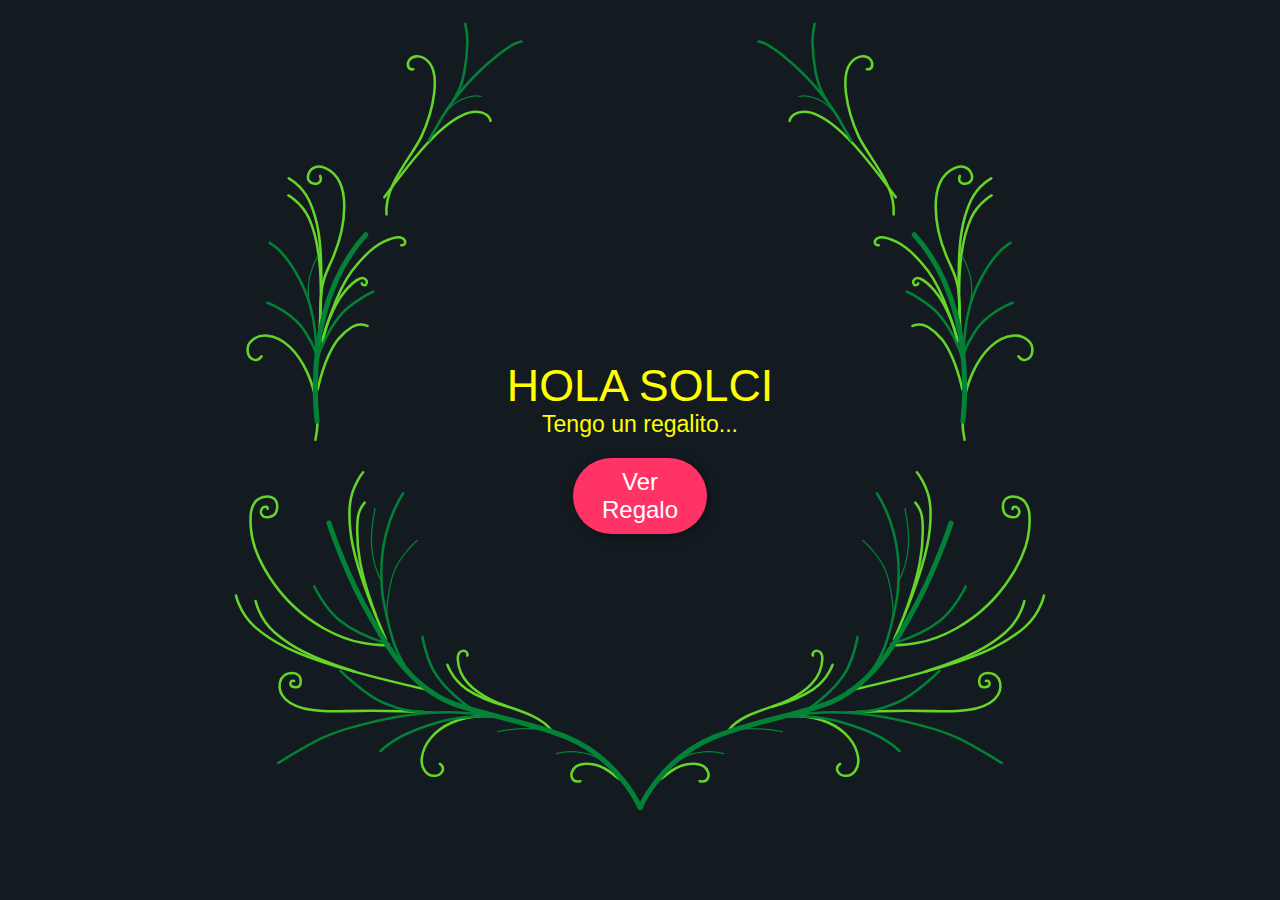
<file: index.html>
<!DOCTYPE html>
<html lang="en">

<head>
  <meta charset="UTF-8" />
  <meta name="viewport" content="width=device-width, initial-scale=1.0" />
  <link rel="icon" type="image/png" href="./public/corazon.png" />
  <link rel="stylesheet" href="flower.css" />
  <script src="https://cdnjs.cloudflare.com/ajax/libs/gsap/3.11.5/gsap.min.js"></script>
  <script src="https://cdnjs.cloudflare.com/ajax/libs/jquery/3.2.1/jquery.min.js"></script>
  <title>REGALO</title>

</head>

<body>
  <div class="container">
    <svg id="flower-frame" version="1.1" xmlns="http://www.w3.org/2000/svg" viewBox="0 0 641.5 637.3">
      <style type="text/css">
        .st0 {
          fill: #ffffff;
        }

        .st1 {
          fill: none;
          stroke: #65d629;
          stroke-width: 2;
          stroke-linecap: round;
          stroke-linejoin: round;
        }

        .st2 {
          fill: #028137;
        }

        .st3 {
          fill: none;
          stroke: #028137;
          stroke-width: 2;
          stroke-linecap: round;
          stroke-linejoin: round;
        }

        .st4 {
          fill: none;
          stroke: #028137;
          stroke-linecap: round;
          stroke-linejoin: round;
        }

        .st5 {
          fill: #efc033;
        }

        .st6 {
          fill: #028137;
        }

        .st7 {
          fill: none;
          stroke: #028137;
          stroke-width: 4;
          stroke-linecap: round;
          stroke-linejoin: round;
        }

        .st8 {
          fill: yellow;
        }

        .st9 {
          fill: #f3ce7f;
        }

        .st10 {
          fill: #f6ab32;
        }

        .st11 {
          fill: #61bfba;
        }

        .st12 {
          fill: #fdd9c6;
        }

        .st13 {
          fill: none;
          stroke: #ffffff;
          stroke-linecap: round;
          stroke-linejoin: round;
        }

        .st14 {
          display: none;
          fill: #ffffff;
        }
      </style>
      <defs></defs>
      <g id="Footer_group_1_">
        <path id="Dots_1_" class="st0" d="M556.2,110c0,1.7-1.4,3.1-3.1,3.1c-1.7,0-3.1-1.4-3.1-3.1s1.4-3.1,3.1-3.1l0,0
		C554.9,106.9,556.2,108.3,556.2,110z M631.5,446.1c-1.7,0-3.1,1.4-3.1,3.1s1.4,3.1,3.1,3.1c1.7,0,3.1-1.4,3.1-3.1l0,0
		C634.6,447.5,633.2,446.1,631.5,446.1L631.5,446.1z M508.8,64.1c-1.4,0-2.5,1.1-2.5,2.5s1.1,2.5,2.5,2.5s2.5-1.1,2.5-2.5
		S510.2,64.1,508.8,64.1L508.8,64.1L508.8,64.1z M542.3,273.9c-1.4,0-2.5,1.1-2.5,2.5s1.1,2.5,2.5,2.5s2.5-1.1,2.5-2.5l0,0
		C544.8,275.1,543.7,273.9,542.3,273.9C542.4,273.9,542.4,273.9,542.3,273.9L542.3,273.9z M605.7,424.2c-1.4,0-2.5,1.1-2.5,2.5
		s1.1,2.5,2.5,2.5s2.5-1.1,2.5-2.5l0,0C608.2,425.3,607.1,424.2,605.7,424.2L605.7,424.2L605.7,424.2z M476.5,502.4
		c-1.4,0-2.5,1.1-2.5,2.5s1.1,2.5,2.5,2.5s2.5-1.1,2.5-2.5S477.9,502.4,476.5,502.4L476.5,502.4z M548,479.8c-0.7,0-1.2,0.6-1.2,1.2
		s0.6,1.2,1.2,1.2c0.7,0,1.2-0.6,1.2-1.2l0,0C549.2,480.4,548.7,479.8,548,479.8z M418.8,581.7c-0.7,0-1.2,0.6-1.2,1.2
		c0,0.7,0.6,1.2,1.2,1.2c0.7,0,1.2-0.6,1.2-1.2l0,0C420.1,582.2,419.5,581.7,418.8,581.7z M562.8,148.3c-0.7,0-1.2,0.6-1.2,1.2
		s0.6,1.2,1.2,1.2c0.7,0,1.2-0.6,1.2-1.2l0,0C564.1,148.9,563.5,148.3,562.8,148.3L562.8,148.3z M471,53.9c-0.7,0-1.2,0.6-1.2,1.2
		c0,0.7,0.6,1.2,1.2,1.2c0.7,0,1.2-0.6,1.2-1.2l0,0C472.2,54.5,471.7,53.9,471,53.9z M628.7,440.1c-0.7,0-1.2,0.6-1.2,1.2
		s0.6,1.2,1.2,1.2c0.7,0,1.2-0.6,1.2-1.2l0,0C629.9,440.7,629.4,440.1,628.7,440.1z M435,587.9c-0.7,0-1.2,0.6-1.2,1.2
		c0,0.7,0.6,1.2,1.2,1.2c0.7,0,1.2-0.6,1.2-1.2l0,0C436.2,588.4,435.7,587.9,435,587.9z M88.3,106.9c1.7,0,3.1,1.4,3.1,3.1
		s-1.4,3.1-3.1,3.1s-3.1-1.4-3.1-3.1l0,0C85.2,108.3,86.6,106.9,88.3,106.9z M6.9,449.2c0,1.7,1.4,3.1,3.1,3.1s3.1-1.4,3.1-3.1
		s-1.4-3.1-3.1-3.1S6.9,447.5,6.9,449.2L6.9,449.2z M130.2,66.6c0,1.4,1.1,2.5,2.5,2.5s2.5-1.1,2.5-2.5s-1.1-2.5-2.5-2.5l0,0
		C131.3,64.1,130.2,65.2,130.2,66.6z M96.7,276.4c0,1.4,1.1,2.5,2.5,2.5s2.5-1.1,2.5-2.5s-1.1-2.5-2.5-2.5
		C97.8,273.9,96.7,275,96.7,276.4L96.7,276.4z M33.3,426.7c0,1.4,1.1,2.5,2.5,2.5s2.5-1.1,2.5-2.5s-1.1-2.5-2.5-2.5
		C34.5,424.2,33.3,425.3,33.3,426.7L33.3,426.7z M162.5,504.9c0,1.4,1.1,2.5,2.5,2.5s2.5-1.1,2.5-2.5s-1.1-2.5-2.5-2.5
		S162.5,503.5,162.5,504.9L162.5,504.9z M92.3,481.1c0,0.7,0.6,1.2,1.2,1.2c0.7,0,1.2-0.6,1.2-1.2c0-0.7-0.6-1.2-1.2-1.2l0,0
		C92.8,479.8,92.3,480.4,92.3,481.1L92.3,481.1L92.3,481.1z M221.4,582.9c0,0.7,0.6,1.2,1.2,1.2s1.2-0.6,1.2-1.2
		c0-0.7-0.6-1.2-1.2-1.2l0,0C222,581.7,221.4,582.2,221.4,582.9z M77.4,149.5c0,0.7,0.6,1.2,1.2,1.2s1.2-0.6,1.2-1.2
		c0-0.7-0.6-1.2-1.2-1.2S77.4,148.8,77.4,149.5L77.4,149.5L77.4,149.5z M169.3,55.2c0,0.7,0.6,1.2,1.2,1.2s1.2-0.6,1.2-1.2
		c0-0.7-0.6-1.2-1.2-1.2C169.9,53.9,169.3,54.4,169.3,55.2C169.3,55.1,169.3,55.1,169.3,55.2L169.3,55.2z M11.6,441.3
		c0,0.7,0.6,1.2,1.2,1.2c0.7,0,1.2-0.6,1.2-1.2c0-0.7-0.6-1.2-1.2-1.2l0,0C12.1,440.1,11.6,440.7,11.6,441.3z M205.3,589.1
		c0,0.7,0.6,1.2,1.2,1.2s1.2-0.6,1.2-1.2c0-0.7-0.6-1.2-1.2-1.2l0,0C205.8,587.9,205.3,588.4,205.3,589.1z" />
        <g id="RightGroup_1_">
          <g id="RightTopGroup_1_">
            <g id="StrokesGroup30_1_">
              <path id="Stroke30f_1_" class="st1" d="M520.3,168.7c2.1-22.9-20.4-45.6-27.7-61.8c-7.9-17.4-17.2-51.1-2.6-60.7
					c4.3-2.8,9.9-2.5,12.3,0.9s1.2,8-3.1,7.4" />
              <path id="Stroke30e_1_" class="st1" d="M522,155.2c0,0-17.3-23.5-29-37c-12.8-14.7-21.7-22.4-32.2-27.4
					c-4.8-2.3-9.6-3.1-12.9-2.7c-9.1,1.2-9.4,7-9.4,7" />
              <g id="Stroke30d_1_">
                <path id="Stroke30d_3_1_" class="st1" d="M571.8,230.3c0-1.9,0-3.7,0.1-5.5c0.4-24,3-39.1,9.2-52.9c2.6-5.7,6.5-10.7,11.3-14.6
						c1.6-1.3,3.2-2.5,5-3.5" />
                <path id="Stroke30d_2_1_" class="st1" d="M572.2,252.9c0.8-32.5-4-36.2-10.1-50.8c-9.5-22.4-15.6-59.6,5.7-69.7
						c6.2-3,12.1-0.7,13.8,4.6c3.2,9.5-12.8,10.4-9.2,1.4" />
                <path id="Stroke30d_1_1_" class="st1" d="M574.4,282.6c0,0-3-40.8-2.9-65.8c0.1-27.3,2.6-43.6,9.3-58.4
						c2.6-5.7,6.5-10.7,11.3-14.6c1.6-1.3,3.2-2.5,5-3.5" />
              </g>
              <g id="Stroke30c_1_">
                <path id="Stroke30c_2_1_" class="st1" d="M570.3,271.1c0,0,0.3-11.4-10.7-32c-3.4-6.4-11-16.4-17.8-19.6c-1.8-0.9-4-1-5.1,0.2
						c-1.9,1.9-0.9,4.6,0.7,4.7c0.7,0.1,2.3-0.2,2.2-1.6" />
                <path id="Stroke30c_1_1_" class="st1" d="M570.7,267.7c0,0-10.1-37.2-23.4-54.6c-8.3-10.9-15.3-18.4-25-23
						c-2.3-1.1-13.3-6.3-16.3-1.2c-1.2,2,0,4.5,2.6,4" />
              </g>
              <path id="Stroke30b_1_" class="st1"
                d="M576.1,346c-7.6-34.7,12.5-79.9,38-81.9c9-0.7,15.5,4.9,15.4,11c-0.2,8-7.4,10.6-11,5.2" />
              <path id="Stroke30a_1_" class="st1" d="M574.4,306.4c-0.3-1.4-0.7-2.8-1-4.1c-4.2-16.5-8.4-26.5-14.9-35.1
					c-3.2-4-7.1-7.4-11.4-10.1c-6.7-3.6-12-0.6-12-0.6" />
            </g>
            <g id="LeafGroup29_1_">
              <g id="LeafGroup29c_1_">
                <path id="Leaf29c_1_" class="st2" d="M459.3,0c0,0-5.8,10.8-6.7,13.4c-1.6,5.3-2.2,10.9-2,16.4c0.6,7.1,2.6,14,6,20.2l1.4,2.6
						c0,0,2.9-3.7,4.9-6.1c1.6-2,4.5-5.8,4.7-13.6c0.2-8.2-0.4-12.1-4.4-22.4C460,2.2,459.3,0,459.3,0z" />
                <path id="Stem29c_1_" class="st3" d="M467.6,79.1c-6.3-11.2-6.8-14.1-8.5-21.4c-1.7-8.2-2.6-16.6-2.6-25
						c0-4.7,0.5-9.4,1.6-13.9" />
              </g>
              <g id="LeafGroup29b_1_">
                <path id="Leaf29b_1_" class="st2" d="M458.5,77.2c0,0-0.8,0.7-1.4,1c-3.3,1.8-7,2.5-10.7,2.2c-3.4-0.3-6.7-1.5-9.6-3.3
						c-2-1.3-6.4-4.5-6.6-4.7c0.2-0.1,7.5-2.1,10.9-2.8c5.8-1.2,10.6,0.9,14.8,4.7C456.9,75.1,457.8,76.1,458.5,77.2z" />
                <path id="Stem29b_1_" class="st4" d="M473.7,88.2c-7.5-8-10.9-9.4-15.5-11c-7.3-2.5-12.4-1.3-12.4-1.3" />
              </g>
              <g id="LeafGroup29a_1_">
                <path id="Leaf29a_1_" class="st2" d="M383,14.3c0,0,26.1,1.3,36.5,7.6c14.9,9,19.7,26.8,19.7,26.8s-13.1,2.3-30.8-7.9
						C394.7,32.7,383,14.3,383,14.3z" />
                <path id="Stem29a_1_" class="st3" d="M487,110.6c0,0-4.7-8.2-7.2-12.6c-11.9-21.5-28.1-38.2-40.4-49
						c-10.2-8.9-18.7-15.3-25.3-16.3" />
              </g>
            </g>
            <g id="LeafGroup28_1_">
              <g id="LeafGroup28b_1_">
                <path id="Leaf28b_1_" class="st2" d="M568.8,187.6c0,0,5.8,5.7,6.8,6.8c1.8,2.2,3.1,4.8,4,7.5c0.5,1.8,0.7,3.7,0.7,5.5
						c0,1.5-0.2,3.1-0.6,4.6l-0.3,1.4c0,0-2.6-1.7-4.2-2.6c-2.3-1.1-4.2-3-5.3-5.4c-2.1-4.2-1.8-6.3-1.3-11.6
						C568.7,191.7,568.8,189.7,568.8,187.6z" />
                <path id="Stem28b_1_" class="st4"
                  d="M579.3,246.7c3.7-15.2,2.4-23.8,1.6-27.8c-1.6-8-6.5-17.3-6.5-17.3" />
              </g>
              <g id="LeafGroup28a_1_">
                <path id="Leaf28a_1_" class="st2"
                  d="M629.2,171.6c0,0-11.3,5.4-14.9,7.4c-5,2.9-8.7,7.1-11.5,10.6c-3.9,5.5-6.7,11.7-8.1,18.2
						l-0.6,2.7c0,0,4.9-1.2,7.9-1.8c2.4-0.4,6.4-0.8,11.7-5.9c6.3-6.2,7.6-10.1,11.1-20C626,179.1,627.5,175.3,629.2,171.6z" />
                <path id="Stem28a_1_" class="st3"
                  d="M576,298c0,0-0.8-9.5-0.8-14.3c0.1-36,8-53.5,13.5-63.9c6.1-11.6,13-22.6,23.5-28.7" />
              </g>
            </g>
            <g id="LeafGroup27_1_">
              <path id="Leaf27_1_" class="st2" d="M634.2,230.1c0,0-9.2,14.3-16,17.6c-9.7,4.7-23.3,1.4-23.3,1.4c3.5-7,9.1-12.7,16-16.4
					C619.8,228.3,634.2,230.1,634.2,230.1z" />
              <path id="Stem27_1_" class="st3" d="M575,280.3c2.3-7.7,3.7-10,8.5-18.1c10.2-16.9,30.5-24,30.5-24" />
            </g>
            <g id="BudGroup26_1_">
              <path id="Stem26_1_" class="st3"
                d="M575.7,285.1c-5.4-16.8-11.8-28-18.3-36c-9.4-11.6-26.7-19.6-26.7-19.6" />
              <g id="Bud26_1_">
                <path id="Bud26Bud_1_" class="st5" d="M509.4,233.3c-1.5,0-3-0.2-4.5-0.6c-1.3-0.4-2.4-0.8-1.8-2.5c0.4-1.3,2.2-2.1,4.1-2.7
						c1.6-0.5,3.3-0.8,5-0.8c1.5,0,4.4,0.2,4.4,0.2s-2.2-0.5-3.6-0.9c-1.9-0.7-3.8-1.6-5.5-2.7c-1-0.6-2-1.3-2.8-2.2
						c-0.7-0.8-1-2-0.6-3c0.6-0.9,1.6-1.5,2.7-1.7c1.2-0.3,2.5-0.3,3.8-0.1c2.1,0.3,4.1,0.9,6,1.8l2.3,1c-0.7-0.4-1.4-0.8-2-1.2
						c-1.9-1.4-3.4-3.3-4.3-5.5c-1.1-2.7-0.9-3.1-0.5-3.5c0.4-0.4,1.4-0.6,3.8,1c2.4,1.5,4.5,3.5,6,5.9c1.8,2.5,7.6,9.5,7,12.7
						c-0.4,2.2-3.1,2.5-3.1,2.5s-6.7,1.3-8.7,1.7C514.6,233.1,512,233.4,509.4,233.3z" />
                <path id="Bud26Leaf_1_" class="st6" d="M532,230c0.1-0.5-0.2-1-0.6-1.3c-2-1.1-0.8-3-2.3-5.3c-0.7-1-1.4-1.9-2.3-2.7
						c-2.2-2-2.3-1.5-2.3-1.5s0.1,1.8,0.2,2.4s1.7,4.1,1.7,4.1s-2.7-0.7-3.7-1s-2.6-0.5-3,0.3s0.5,1.4,1.5,2s3.9,1.9,3.9,1.9
						s-3.6,0.9-4.2,1.4c-0.5,0.5-0.8,1.1-1,1.8c0,0,0.3,0,2.7,0.1c1.3,0.1,2.6-0.1,3.9-0.4c1.6-0.4,2.3-1.6,3.9-1.4
						c0.1,0,0.2,0.1,0.3,0.1C531.9,231,532,230,532,230z" />
              </g>
            </g>
            <g id="FlowerGroup25_1_">
              <path id="Stem25_1_" class="st7" d="M574.8,331.3c0,0,5.5-42.9-5.6-84.1c-9-33.3-24.6-53.7-32.7-62.6" />
              <g id="WholeFlower25_1_">
                <g id="PinkFlowerGroup25_1_">
                  <path id="BackPetals25_1_" class="st8" d="M527.6,154.7c0-0.3,1.5-14.3,0.5-22.6c-0.3-4.5-1.1-8.9-2.5-13.2
							c-1.3-4.5-3.1-8.8-5.5-12.8c-3.5-9-12-9.7-17.4-7.2c-2.3,1.1-5,2.4-6.2,4.8c-1.1,2-1.6,4.3-1.4,6.6c0.2,1.3,0.5,2.6,1.1,3.8
							l-1.9-2c-3-3.5-6.8-4.3-11.2-3c-1.4,0.3-2.6,0.9-3.8,1.6c-1.9,1.1-3.3,2.8-4,4.9c-0.9,2.9-0.4,10.1-0.4,10.1s-5.4-1.7-7.5-1.2
							c-3.3,0.8-6.2,2.3-7.3,6c-1,2.8-1.2,5.9-0.6,8.8c0.6,2.5,2,4.7,4,6.2c5.5,4.5,11.4,8.6,17.6,12.1c7.1,4.1,14.9,6.9,23,8.2
							c3.2,0.6,19,1.9,21-1.1S527.6,154.7,527.6,154.7z" />
                  <path id="Pollen25_1_" class="st9" d="M500,134.3l-15.5-17.4c-2-1.6-9.2-5.2-10.6-5.8c-2-1-4.1-1.9-6-2.8
							c-1.9,1.4-3.1,1.5-4.4,0.4c-1-0.6-1.3-1.9-0.8-2.9c0.4-0.8,1.2-1.3,2.1-1.5c2.3-0.1,3.1,0.6,3.6,2.6
							c3.5,1.6,13.5,6.2,13.5,6.2l-3.4-3.1c-4.6-3.7-9.2-7.4-13.8-11.1c-2.2,1.5-2.9,1.6-4.1,0.5c-1-1-1.3-2.6-0.8-3.9
							c0.8-1.1,2.1-1.6,3.5-1.3c1.5,0.5,1.8,1.2,1.6,3.8c5.9,2.9,19.7,14.8,21.3,16.4v-0.1v0.1l-2.8-6.1l-5.2-10.1
							c-1.9,0.1-3.6-0.2-4-2.5c-0.3-1.4,0.4-2.9,1.7-3.6c1.3-0.6,2.8-0.4,3.8,0.7c1.3,1.4,0.8,3,0,4.7l5.4,10.1
							c0.7,1.8,1.5,3.5,2.2,5.3s1.1,3.8,2.1,5.3c2.7,3.9,10.4,14,10.5,14.1L500,134.3z" />
                  <path id="FrontPetals25_1_" class="st5" d="M515.8,160.8c-4.9-1.3-9.9-2.5-14.8-3.8c-2.4-0.7-4.8-1.5-7.2-2.4
							c-7.1-3-13.6-7.3-19.2-12.6c-1-0.8-1.8-1.6-2.6-2.5c-2-2.8-2.7-9.7,0.2-12.9c0.7-0.8,1.5-1.4,2.4-1.9c1.6-0.8,4-0.4,5.9-0.2
							c3.1,0.4,5.6,2.3,8,4.1c1.9,1.4,7.6,7,8.3,7.9c2.2,2.6,4.3,5.2,6.5,7.8c4,4.5,8.1,8.9,12.1,13.3c-0.6-0.3-3.1-1.6-3.3-1.7
							c-1.4-0.9-21.7-13.2-24-13.3c0.8,1.8,4.4,4.1,4.7,4.4C492.8,146.8,515.8,160.7,515.8,160.8z M529.8,147.6
							c0.7-5.9,1.5-11.8,1.9-17.8c0.3-3.9,0.3-7.8-0.2-11.7c-1-7.2-2.5-14.4-3.9-21.5c-0.2-0.6-0.4-1.3-0.7-1.9l-0.6,0.7
							c-2.4,2.7-4.4,5.8-5.8,9.1c-0.7,1.6-1.8,4.1-2.1,4.8s-3.5,9.3-1.1,17.3c1.8,5,2.8,10.2,4.2,15.4c0.9,3.3,1.8,6.7,2.7,10.1
							c0,0.2,0.1,0.4,0.3,0.5c-0.1-11.5,0.9-23-2.5-34.3c0.9,0.8,1.6,1.8,1.9,3c0.7,2.6,1.3,5.2,1.8,7.8c0.9,8.3,1.2,16.7,0.7,25
							c-0.1,1-0.3,2-0.5,3l-1,4.1c-0.2-1.8-1-5.6-1.2-6.4c-2-6.8-3.9-13.7-5.8-20.5c-0.8-3-3-9-3-9c-1.7-4-3-8.1-5.1-11.9
							c-1.6-2.9-3.8-5.6-7.7-5.5c-2,0-3.9,0.7-5.6,1.8c-0.9,0.7-1.7,1.6-2.3,2.6c-1.5,2.8-2.2,6-2,9.1c0.6,4,1.8,7.8,3.6,11.4
							c0.8,1.5,6.1,7.7,8.8,10.8c4.2,4.7,13.7,14.8,14,15c-0.5-2-1.1-3.9-1.8-5.9c-2.1-4.5-4.4-8.9-6.7-13.3
							c-1.9-3.7-6.1-11.8-6.1-12.6c1.1,1,2.2,2.1,3,3.3c2.4,4.1,4.7,8.2,7.1,12.2c4,6.8,6.4,14.2,8.7,21.7c0,0-9.6-2-11.2-2.5
							c-5.3-1.4-10.7-2.7-15.9-4.4c-5.8-2-11.2-5-16.1-8.7c-1.2-0.9-2.5-1.6-4-1.9c-1.6-0.4-2.8-0.6-4.5-0.8
							c-2.8-0.5-5.6-0.7-8.4-0.6c-3.1,0.1-5.3,1.4-8.1,2.8c1.3,0.5,12.5,6.3,17.4,8.6c3.4,1.7,6.8,3.2,10.4,4.6
							c4.4,1.4,8.8,2.6,13.3,3.4c3,0.6,13.2,2.2,16.1,1.8c-0.5-0.2-5.7-1.5-6.1-1.6c-4.1-1.1-8.4-1.9-12.5-3.2
							c-4.7-1.5-9.4-3-13.3-6.3c-0.4-0.3-1.2-1.2-1.2-1.2s1.7,0.6,2.4,0.9c2.9,1.3,5.9,2.5,9,3.4c7.9,2.2,15.9,4.1,23.8,6.1
							c0.9,0.1,4.5,1.7,5.6,1.7c0.9,0.1,1.9,0,2.8-0.2c0.7-0.1,1.3-0.4,1.9-0.7c0.4-0.2,0.7-0.6,0.8-1
							C527.7,159,529.2,153.4,529.8,147.6L529.8,147.6z" />
                </g>
                <g id="BaseGroup25_1_">
                  <path id="Back25_1_" class="st10" d="M529.8,154.1c-0.8-0.4-1.6,0.4-2.1,1.2c-1.7,2.3-3.7,4.5-5.9,6.4
							c-2.1,1.5-4.4,2.8-6.8,3.9c-0.5,0.1-0.9,0.3-1.3,0.6c-0.3,0.3,0.1,1.2,0.1,1.2s1,1.6,1.3,2.2c3.1,4.9,5.8,6.9,9.9,10.3
							c2.4,2,5.6,3.6,8.2,5.3c0.8,0.5,1.8,0.8,2.5,1.3c0.4,0.3,0.8,0.7,1.1,1.2c0.3,0.7,1.4,0.3,2.1-0.1c0.8-0.5,1.2-1.5,0.8-2.3
							c-0.2-0.5-0.2-1-0.2-1.5c1-4.8-0.1-9.2-1.8-13.6s-3.4-8.3-5.2-12.4C531.8,156.2,531.2,154.8,529.8,154.1z" />
                  <path id="Lines25_1_" class="st11" d="M527.9,163.9c1.5,2.4,6.8,11.9,7.8,14.1c0,0,0.8,2.6,0.5,3.2c-0.1,0.2-0.3,0-0.3-0.1
							c-3.3-6.1-9.6-18.1-9.7-18.3s0.2-0.4,0.3-0.3C527.1,162.9,527.5,163.4,527.9,163.9z M518.3,168.1c-0.2,3.7,12.6,15,17,15.2
							C528.9,179.1,523.2,174,518.3,168.1z M537.6,182c1.6-4.2-4-20.9-7.5-22.2C533.7,166.8,536.3,174.3,537.6,182z M523.7,167
							c1.5,2.4,7.7,11.4,9.2,13.3c0,0,2,1.9,2.6,1.9c0.2,0,0.2-0.2,0-0.3c-4-5.6-12-16.6-12.1-16.8s-0.4,0-0.4,0.2
							C523.2,165.9,523.4,166.5,523.7,167L523.7,167z" />
                </g>
              </g>
            </g>
          </g>
          <g id="RightBottomGroup_1_">
            <g id="StrokesGroup24_1_">
              <g id="Stroke24g_1_">
                <path id="Stroke24g_2_1_" class="st1" d="M520.7,503.1c5.1-11.7,10.3-24.3,14.1-34.6c11.4-30.7,15.5-50.1,14.4-69.6
						c-0.5-7.5-2.8-14.7-6.5-21.2c-1.2-2.1-2.6-4.2-4.1-6.1" />
                <path id="Stroke24g_1_1_" class="st1" d="M528.8,483.5c0.8-2.1,1.5-4.2,2.3-6.2c9.7-27.2,12.6-45.2,12.1-63.4
						c-0.2-7.9-1.1-12.7-5.8-18.4" />
              </g>
              <path id="Stroke24f_1_" class="st1" d="M518.4,507.2c0,0,6.6,1.2,21-1.4c7.7-1.4,17.6-4.3,30.1-11.3
					c38.2-21.4,56-58.7,57.5-78.8c0.9-11.8-0.2-16.3-3.2-20.5c-2.6-3.6-10.3-6.3-14.6-3.2c-4.6,3.4-3,10.9-0.4,13.2
					c1.8,1.5,6,2.3,8.2,1.2c2.1-1.2,2.8-3.9,1.6-5.9c-0.1-0.1-0.2-0.3-0.3-0.4c-1.1-1.6-4.7-2.2-4.4,0.4" />
              <g id="Stroke24e_1_">
                <path id="Stroke24e_2_1_" class="st1" d="M545.1,528.4c2.1-0.7,4.2-1.3,6.2-2c27.1-8.8,43.4-16.9,56.9-28.7
						c5.5-4.9,9.9-11.1,12.7-17.9c1-2.2,1.7-4.5,2.3-6.9" />
                <path id="Stroke24e_1_1_" class="st1" d="M484.7,543.5c0,0,47.4-10.7,75.7-19.4c30.9-9.5,48.6-18,63.2-30.7
						c5.5-4.9,9.9-11.1,12.7-17.9c1-2.2,1.7-4.5,2.3-6.9" />
              </g>
              <path id="Stroke24d_1_" class="st1" d="M484.4,560.7c66.6-4,71,1.1,94-2c20.5-2.8,27.4-12.6,25.7-21.5c-1-5-4.3-7.8-10.1-7.7
					c-3,0.1-6.9,1.7-6.3,7.8c0.5,5,7,3.8,8,1.5c0.3-0.8,0.2-4.1-2.8-3" />
              <path id="Stroke24c_1_" class="st1" d="M417.6,567.4c40.5-12.4,71.9,6.2,74.8,28.8c1,8-3.7,14-9.1,14.2
					c-7.1,0.2-9.8-6.1-5.1-9.5" />
              <g id="Stroke24b_1_">
                <path id="Stroke24b_2_1_" class="st1" d="M425.3,555.8c13.2-3.6,23.1-7.6,32-13.6c5.1-3.6,9.4-8.2,12.4-13.7
						c1-1.8,1.9-3.6,2.6-5.5" />
                <path id="Stroke24b_1_1_" class="st1" d="M390.7,574.3c10.1-13.6,35.3-17.3,46.9-23.4c14.2-7.5,25.9-16.6,26.6-32.2
						c0.2-3.8-0.9-6-3.7-6.6s-4.6,2.3-3.7,3.8" />
              </g>
              <path id="Stroke24a_1_" class="st1"
                d="M334.2,614.2c3.7-1,7.7-5.2,11.3-7.7c12-8.3,26.2-7,28.8,0.9c1,2.7,0.4,8.6-6.6,7.2" />
            </g>
            <g id="BudGroup23_1_">
              <path id="Stem23_1_" class="st3" d="M521,506c16.8-5.3,28.1-11.5,36.2-18c11.7-9.3,19.8-26.6,19.8-26.6" />
              <g id="Bud23_1_">
                <path id="Bud23Bud_1_" class="st5" d="M572.7,441.5c0.1-1.5,0.3-3,0.7-4.5c0.4-1.3,0.8-2.4,2.5-1.8c1.3,0.4,2.1,2.2,2.7,4.2
						c0.5,1.6,0.7,3.3,0.7,5c0,1.5-0.3,4.4-0.3,4.4s0.6-2.2,1-3.6c0.7-1.9,1.6-3.8,2.8-5.5c0.6-1,1.3-1.9,2.2-2.8
						c0.8-0.7,2-0.9,3-0.5c0.9,0.6,1.5,1.6,1.7,2.7c0.3,1.2,0.3,2.5,0.1,3.8c-0.3,2.1-0.9,4.1-1.8,6c-0.2,0.5-1.1,2.3-1.1,2.3
						c0.4-0.7,0.8-1.4,1.3-2c1.4-1.9,3.4-3.4,5.6-4.3c2.8-1,3.1-0.9,3.5-0.5s0.6,1.4-1.1,3.8c-1.6,2.4-3.6,4.4-6,6
						c-2.5,1.7-9.6,7.4-12.8,6.8c-2.2-0.4-2.5-3.1-2.5-3.1s-1.2-6.7-1.6-8.7C572.8,446.8,572.6,444.1,572.7,441.5z" />
                <path id="Bud23Leaf_1_" class="st6" d="M575.8,464.2c0.5,0.1,1-0.1,1.3-0.6c1.2-2,3-0.8,5.3-2.3c1-0.7,1.9-1.4,2.7-2.3
						c2-2.1,1.5-2.3,1.5-2.3s-1.8,0.1-2.4,0.2s-4.1,1.6-4.1,1.6s0.8-2.7,1-3.6s0.5-2.6-0.2-3s-1.4,0.5-2,1.5s-1.9,3.9-1.9,3.9
						s-0.8-3.6-1.4-4.2c-0.5-0.5-1.1-0.8-1.8-1c0,0,0,0.3-0.1,2.6c-0.1,1.3,0,2.6,0.3,3.9c0.4,1.6,1.6,2.3,1.3,3.9
						c0,0.1-0.1,0.2-0.1,0.3C574.8,464,575.8,464.2,575.8,464.2z" />
              </g>
            </g>
            <g id="BudGroup22_1_">
              <g id="BudGroup22c_1_">
                <path id="Stem22c_1_" class="st4" d="M523.9,458c4.6-8.7,7.3-18.2,8-28c0.8-12.5-2.7-30-2.7-30" />
                <g id="Bud22c_1_">
                  <path id="Bud22cBud_1_" class="st12" d="M522.5,392.1c0.7,3,6.2,7.5,6.2,7.5s2.8-6.5,2.1-9.5s-3.2-5-5.5-4.4
							S521.8,389.1,522.5,392.1z" />
                  <path id="Bud22cLeaf_1_" class="st6" d="M529.4,401c0,0,1.9-1.5,2-5.4c0-0.7-0.3-1-0.5-1.1c-0.4-0.1-0.7,0.2-1.1,0.7
							c-0.7,1-1.4,2.1-1.8,3.3c0,0-1.4-1.2-2.5-2.2c-0.5-0.4-1.2-1-1.6-0.7s-0.3,0.8-0.1,1.5c0.5,1.2,1.5,2.3,2.7,2.9
							C527.4,400.7,528.4,401,529.4,401z" />
                </g>
              </g>
              <g id="BudGroup22b_1_">
                <path id="Stem22b_1_" class="st4" d="M519.6,486.7c0.9-8-1-22.9-4-33.2c-4.4-15.4-19.5-28.2-19.5-28.2" />
                <g id="Bud22b_1_">
                  <path id="Bud22bLeaf_1_" class="st5"
                    d="M486,421c2,2.3,8.9,3.8,8.9,3.8s-0.4-7-2.4-9.4s-5.1-3-6.9-1.4S484,418.6,486,421z" />
                  <path id="Bud22bLeaf-2_1_" class="st6" d="M496.5,425.6c0,0,1-2.2-0.7-5.7c-0.3-0.6-0.7-0.8-0.9-0.7c-0.4,0.1-0.5,0.5-0.7,1.1
							c-0.2,1.2-0.2,2.5-0.1,3.8c0,0-1.8-0.5-3.2-0.8c-0.6-0.1-1.5-0.4-1.8,0.1s0.1,0.8,0.6,1.4c1,0.9,2.4,1.3,3.7,1.4
							C494.5,426.3,495.5,426.1,496.5,425.6z" />
                </g>
              </g>
              <g id="BudGroup22a_1_">
                <path id="Stem22a_1_" class="st3" d="M501.6,529.6c4.9-6.4,8.9-13.5,11.8-21c4.6-12.5,7.1-25.5,9-35
						c2.2-11.2,2.1-27.6,1.3-35.4c-2.9-30.8-16.6-50-16.6-50" />
                <g id="Bud22a_1_">
                  <path id="Bud22aBud_1_" class="st5" d="M495.1,379.2c2,3.9,11,8.2,11,8.2s1.8-9.8-0.2-13.7s-6-5.8-9-4.3
							S493.1,375.3,495.1,379.2z" />
                  <path id="Bud22aLeaf_1_" class="st6" d="M507.9,389.1c0,0,2.1-2.8,1-8.1c-0.2-1-0.7-1.3-1-1.3c-0.6,0-0.9,0.5-1.3,1.3
							c-0.7,1.6-1.2,3.4-1.4,5.1c0,0-2.3-1.2-4.2-2.1c-0.8-0.4-1.9-1-2.5-0.4s-0.1,1.2,0.4,2.1c1.1,1.5,2.8,2.6,4.6,3.1
							C506.6,389.6,507.9,389.1,507.9,389.1z" />
                </g>
              </g>
            </g>
            <g id="BudGroup21_1_">
              <path id="Stem21_1_" class="st3"
                d="M450.6,559.7c14.7-9.8,23.7-18.9,29.7-27.4c8.6-12.2,11.6-31.1,11.6-31.1" />
              <g id="Bud21_1_">
                <path id="Bud21Bud_1_" class="st5" d="M481.9,481.9c-0.4-1.5-0.6-3-0.7-4.5c0-1.4,0.1-2.5,1.9-2.5c1.3,0,2.7,1.5,3.8,3.2
						c1,1.4,1.7,2.9,2.2,4.6c0.5,1.4,1.1,4.2,1.1,4.2s-0.1-2.3-0.2-3.7c0.1-2,0.4-4,1-6c0.3-1.2,0.7-2.3,1.3-3.3
						c0.6-1,1.6-1.5,2.7-1.4c1,0.3,1.9,1.1,2.4,2.1c0.7,1.1,1.1,2.3,1.2,3.6c0.3,2.1,0.4,4.2,0.1,6.3c-0.1,0.6-0.3,2.5-0.3,2.5
						c0.1-0.8,0.3-1.5,0.6-2.3c0.8-2.3,2.2-4.3,4-5.8c2.3-1.8,2.7-1.8,3.2-1.5s1,1.2,0.1,3.9c-0.8,2.7-2.1,5.3-3.9,7.5
						c-1.9,2.4-6.9,10-10.1,10.4c-2.2,0.3-3.3-2.2-3.3-2.2s-3.2-6-4.2-7.8C483.6,486.9,482.6,484.5,481.9,481.9z" />
                <path id="Bud21Leaf_1_" class="st6" d="M491.7,502.6c0.5-0.1,0.9-0.4,1.1-0.9c0.5-2.2,2.7-1.6,4.4-3.8c0.7-0.9,1.4-1.9,1.9-3
						c1.3-2.6,0.8-2.6,0.8-2.6s-1.7,0.6-2.3,0.9s-3.4,2.8-3.4,2.8s-0.1-2.8-0.1-3.8s-0.3-2.6-1.1-2.8s-1.2,0.9-1.5,2
						s-0.7,4.3-0.7,4.3s-1.9-3.2-2.6-3.6c-0.6-0.3-1.3-0.4-2-0.4c0,0,0.1,0.3,0.7,2.6c0.3,1.3,0.8,2.5,1.5,3.6
						c0.9,1.4,2.2,1.7,2.5,3.3c0,0.1,0,0.2,0,0.3C490.7,502.8,491.7,502.6,491.7,502.6z" />
              </g>
            </g>
            <g id="LeafGroup20_1_">
              <g id="LeafGroup20b_1_">
                <path id="Leaf20b_1_" class="st2"
                  d="M579.6,510.5c-23.8,4-45.1,16.8-52.8,40.6C553.2,553.8,568.8,531.8,579.6,510.5z" />
                <path id="Stem20b_1_" class="st3"
                  d="M483.6,560.6c23.3-0.4,29.5-4,38.1-7.3c14.3-5.3,34.7-25.5,34.7-25.5" />
              </g>
              <g id="LeafGroup20a_1_">
                <path id="Leaf20a_1_" class="st2"
                  d="M548.2,572.6c12.7,33.7,49.3,30,77.4,40.2C613.9,585.7,576.4,565.4,548.2,572.6z" />
                <path id="Stem20a_1_" class="st3" d="M438.3,562.4c0,0,11.6-0.8,17.8-1.3c38.2-3.4,74.8,6.5,92.9,11.6
						c21.8,6.2,32.7,13.2,56.3,27.5" />
              </g>
            </g>
            <g id="LeafGroup19_1_">
              <path id="Leaf19_1_" class="st2" d="M543.5,599.5c0,0-15.6,2.3-24-0.7c-15.4-5.5-17.2-21.9-17.2-21.9c7.4-3.2,15.8-2.9,22.9,0.9
					C534.5,582.7,543.5,599.5,543.5,599.5z" />
              <path id="Stem19_1_" class="st3" d="M436,563.3c24.7,0.1,35.5,2.3,52.2,7.7c15.4,5,28.1,11.5,36.8,19.9" />
            </g>
            <g id="BudGroup18_1_">
              <path id="Stem18_1_" class="st4" d="M374.8,582.1c8.6-4.7,18-7.6,27.8-8.6c12.5-1.1,30,2.1,30,2.1" />
              <g id="Bud18_1_">
                <path id="Bud18Bud_1_" class="st5"
                  d="M440.6,582.3c-3-0.7-7.6-6-7.6-6s6.4-3,9.4-2.3s5,3.1,4.5,5.4S443.6,583,440.6,582.3z" />
                <path id="Bud18Leaf_1_" class="st6" d="M431.6,575.4c0,0,1.5-1.9,5.4-2.1c0.7,0,1,0.2,1.1,0.5c0.1,0.4-0.2,0.7-0.6,1.1
						c-1,0.8-2.1,1.4-3.3,1.9c0,0,1.2,1.3,2.2,2.5c0.4,0.5,1,1.1,0.7,1.6s-0.8,0.3-1.5,0.1c-1.3-0.5-2.3-1.4-3-2.6
						C431.9,577.4,431.6,576.4,431.6,575.4z" />
              </g>
            </g>
            <g id="LeafGroup17_1_">
              <path id="Leaf17_1_" class="st2" d="M373.9,591.5c0,0,0.6,0.9,1,1.4c2.7,2.6,6,4.3,9.7,5c3.4,0.6,6.8,0.4,10.1-0.6
					c2.3-0.7,7.4-2.6,7.6-2.8c-0.2-0.2-6.6-4-9.7-5.6c-5.2-2.7-10.4-2-15.5,0.5C375.9,589.9,374.9,590.7,373.9,591.5z" />
              <path id="Stem17_1_" class="st4" d="M348.5,600.1c11.1-7.8,16.4-7.9,22.1-8.5c5.4-0.7,10.8-0.2,16,1.4" />
            </g>
            <g id="FlowerGroup16_1_">
              <path id="Stem16_1_" class="st7" d="M321,635.3c0,0,15.8-38,57.9-55.4c24.3-10,68.6-18.7,88.1-25.9
					c39.4-14.7,59.8-58.5,64.8-66.9c20.5-34.7,33.6-75.5,33.6-75.5" />
              <g id="WholeFlower16_1_">
                <g id="PinkFlowerGroup16_1_">
                  <path id="BackPetals16_1_" class="st8" d="M587.8,379.1c0.2-0.2,14.2-10,20.9-17.5c3.9-3.8,7.2-8.1,10-12.7
							c3-4.7,5.4-9.8,7.2-15.1c5.4-10.3-0.7-18.6-7.3-21.5c-2.8-1.3-6.2-2.6-9.2-1.8c-2.7,0.6-5.2,2-7.1,4c-1,1.2-1.9,2.5-2.6,4
							l0.3-3.3c0.8-5.5-1.5-9.6-6.2-12.6c-1.3-1-2.9-1.7-4.5-2.1c-2.5-0.8-5.2-0.7-7.6,0.2c-3.3,1.5-9.4,7.6-9.4,7.6
							s-2.8-6.2-4.8-7.7c-3.3-2.4-7-3.8-11.2-1.9c-3.4,1.4-6.3,3.6-8.5,6.4c-1.8,2.5-2.7,5.5-2.5,8.5c0.3,8.6,1.3,17.2,3.1,25.6
							c1.5,6.8,3.2,14.5,10.9,27.4c2,3.4,13.4,18.8,17.7,18.1S587.8,379.1,587.8,379.1z" />
                  <path id="Pollen16_1_" class="st9"
                    d="M586,336.1L586,336.1z M586,336.1c0-0.2,3-15.1,4.4-20.7c0.5-2.2,2.1-4.1,3.1-6.2
							s2-4.1,3-6.2l4.8-13c2.2-0.6,4-1.4,4.2-3.7c0.2-1.7-0.8-3.3-2.4-4c-1.6-0.6-3.5-0.1-4.6,1.3c-1.8,2.2-0.6,4,0.9,5.6l-5,12.7
							l-3.3,7.4v-0.1v0.1c0.2-2.7,0.1-24.8-2-32.4c2.5-2,3-2.8,2.2-4.5c-0.8-1.4-2.3-2.2-3.9-2.1c-1.7,0.6-2.8,2.1-3,3.8
							c0,2,0.5,2.5,3.7,3.3c0.3,7,0.6,14.1,0.9,21.3l-0.1,5.5c0,0-3.9-12.7-5.2-17.2c1.4-2,1.4-3.4-0.5-5.4c-0.9-0.6-2-0.9-3-0.6
							c-1.4,0.3-2,1.6-2,3c0.1,2,1.2,3.1,3.9,3.7c0.7,2.5,1.5,5.1,2.3,7.7c0.5,1.8,3,11.2,3.2,14.3l-3.5,27.9L586,336.1z" />
                  <path id="FrontPetals16_1_" class="st5" d="M571.9,372.8c-2.7-5.5-5.4-11-7.9-16.6c-1.3-2.8-2.4-5.6-3.3-8.5
							c-2.8-8.9-3.8-18.2-3.2-27.5c0-1.5,0.1-2.9,0.3-4.4c1.1-4,6.8-10,12.1-9.8c1.2,0,2.5,0.3,3.6,0.7c2,0.9,3.5,3.3,4.8,5.3
							c2.1,3.2,2.2,6.9,2.4,10.6c0.1,2.8-0.6,12.4-0.8,13.8c-0.7,4-1.5,8-2.1,12c-1,7.1-2,14.3-2.9,21.5c-0.2-0.8-0.9-4.1-1-4.5
							c-0.3-2-4.6-30.2-6.3-32.5c-1,2-0.4,7.2-0.4,7.7C567,340.7,572,372.8,571.9,372.8z M594.9,375.6c6-3.9,12.1-7.8,17.9-12
							c3.8-2.7,7.4-5.8,10.6-9.2c5.9-6.5,11.3-13.5,16.9-20.2c0.4-0.6,0.9-1.3,1.2-2h-1c-4.4-0.2-8.7,0.4-12.9,1.7
							c-2,0.6-5.2,1.5-6.1,1.8s-11.3,4-16.8,12.3c-3.2,5.5-7.2,10.5-10.9,15.8l-7.2,10.3c-0.1,0.2-0.3,0.3-0.2,0.7
							c10.5-9,22-16.9,29.7-28.9c0,1.5-0.5,2.9-1.3,4.1c-2.1,2.8-3.4,5.1-5.8,7.7c-7,7.3-14.5,14-22.6,20c-1,0.7-2,1.3-3.1,1.9
							l-4.6,2.2c1.5-1.6,4.4-5.2,5-6.1c4.8-7.1,9.6-14.1,14.5-21.2c2.1-3.1,6-9.8,6-9.8c2.4-4.6,5.1-9.1,7.1-13.9
							c1.5-3.7,2.3-7.8-0.8-11.4c-1.6-1.8-3.7-3.1-6-3.8c-1.4-0.3-2.8-0.4-4.1-0.1c-3.8,0.8-7.2,2.6-10,5.2c-2.3,2.2-6.1,8-7.7,12.2
							c-0.8,2-2.4,11.6-3.1,16.5c-1,7.5-3.1,24.1-3,24.6c1.5-2,2.8-4,4-6.2c2.5-5.4,4.8-11,7.1-16.5c1.9-4.6,6.2-14.8,7-15.4
							c0,1.8-0.2,3.6-0.7,5.3c-1.9,5.4-3.9,10.6-5.8,16c-3.1,9-8.2,16.9-13.3,24.8c0,0-5.6-10.4-6.4-12.3c-2.8-6-5.8-11.9-8.3-18.1
							c-2.6-6.9-4.1-14.2-4.5-21.6c-0.1-1.8-0.5-3.5-1.3-5.1c-0.9-1.8-1.7-3.1-2.7-4.8c-1.7-2.9-3.7-5.7-5.9-8.2
							c-2.5-2.7-5.4-3.8-8.9-5.3c0.5,1.6,3.9,16.5,5.5,22.8c1.1,4.4,2.4,8.8,3.9,13.1c2,5.1,4.4,10,7,14.8
							c1.8,3.2,11.6,19.2,14.2,21.6c-0.1-1.1-0.5-2.1-1-3.1c-1.9-3.5-5.5-8.7-5.6-9.1c-2.2-4.7-4.7-9.2-6.6-14
							c-2.2-5.5-4.5-11-4.5-17.1c0-0.6,0.2-2,0.2-2s0.8,2.1,1,2.9c1,3.7,2.3,7.4,3.8,11c4.1,9,8.5,17.8,12.8,26.8
							c0.5,0.9,1.9,5.5,2.8,6.5c0.7,0.9,1.5,1.7,2.4,2.4c0.6,0.5,1.4,0.9,2.1,1.2c0.5,0.1,1,0.1,1.5,0
							C582.7,382.4,589,379.4,594.9,375.6z" />
                </g>
                <g id="BaseGroup16_1_">
                  <path id="Back16_1_" class="st10" d="M588.2,379.6c-0.7-0.9-1.8-1.3-2.8-1c-1,0.2-6.2,1.3-10.7,0.4c-3.2-0.6-8.6-3.5-9.1-3.7
							c-0.5-0.3-1-0.6-1.6-0.8c-0.5-0.1-0.8,0.6-0.8,1.1c0,0.9-0.1,1.8-0.2,2.6c-0.4,6-0.9,12-1,18c0,3.9,0.3,7.7,0.9,11.5
							c0.3,1.8,1,3.5,0.2,5.3l0,0c-0.4,0.8,0.8,1.6,1.4,1.8s1,0.4,1.9-0.5c0.8-0.8,1.6-1.5,2.6-2c5.2-3,8.4-7.6,11-12.7
							c2.5-4.9,4.8-9.9,7.2-15C588,383.2,588.8,381.6,588.2,379.6z" />
                  <path id="Lines16_1_" class="st11" d="M577.7,385.9c-0.9,3.4-5.4,15.9-6.6,18.7c0,0-1.8,2.9-2.5,3.1c-0.3,0.1-0.3-0.2-0.2-0.4
							c3-8,8.8-23.6,8.9-23.8s0.5-0.2,0.5,0.1C578,384.4,577.9,385.2,577.7,385.9z M567,380.3c-3.6,2.8-3.7,24.4-0.3,28.7
							C565.4,399.5,565.5,389.8,567,380.3z M569,409.6c5.1-2,15.8-20.6,14.1-24.9C579.7,393.6,574.9,402,569,409.6z M571.5,384.6
							c-1,3.3-4.2,16.3-4.7,19.2c0,0-0.1,3.4,0.4,3.9c0.2,0.2,0.4,0,0.3-0.2c1.9-8.3,5.5-24.5,5.5-24.8s-0.3-0.4-0.5-0.2
							C572.1,383.2,571.7,383.9,571.5,384.6z" />
                </g>
              </g>
            </g>
          </g>
        </g>
        <g id="LeftGroup_1_">
          <g id="LeftTopGroup_1_">
            <g id="StrokesGroup15_1_">
              <path id="Stroke15f_1_" class="st1" d="M121.3,168.7c-2.1-22.9,20.3-45.6,27.7-61.8c8-17.4,17.2-51.1,2.6-60.7
					c-4.3-2.8-10-2.4-12.3,0.9s-1.2,8.1,3.1,7.4" />
              <path id="Stroke15e_1_" class="st1" d="M119.6,155.2c0,0,17.3-23.5,29-37c12.8-14.7,21.7-22.4,32.2-27.4
					c4.8-2.3,9.6-3.1,12.9-2.7c9.1,1.2,9.4,7,9.4,7" />
              <g id="Stroke15d_1_">
                <path id="Stroke15d_3_1_" class="st1" d="M69.7,230.3c0-1.9,0-3.7-0.1-5.5c-0.4-24-3-39.1-9.2-52.9
						c-2.6-5.7-6.5-10.7-11.3-14.6c-1.6-1.3-3.2-2.5-5-3.5" />
                <path id="Stroke15d_2_1_" class="st1" d="M69.3,252.9c-0.8-32.5,4-36.2,10.1-50.8c9.4-22.4,15.6-59.6-5.7-69.7
						c-6.2-3-12.1-0.7-13.8,4.6c-3.2,9.5,12.8,10.4,9.2,1.4" />
                <path id="Stroke15d_1_1_" class="st1" d="M67.1,282.6c0,0,3-40.8,2.9-65.8c-0.1-27.3-2.6-43.6-9.3-58.4
						c-2.6-5.7-6.5-10.7-11.3-14.6c-1.6-1.3-3.2-2.5-5-3.5" />
              </g>
              <g id="Stroke15c_1_">
                <path id="Stroke15c_2_1_" class="st1" d="M71.2,271.1c0,0-0.3-11.4,10.7-32c3.4-6.4,11-16.4,17.8-19.6c1.8-0.9,4-1,5.1,0.2
						c1.9,1.9,0.9,4.6-0.7,4.7c-0.7,0.1-2.3-0.2-2.2-1.6" />
                <path id="Stroke15c_1_1_" class="st1" d="M70.8,267.7c0,0,10.1-37.2,23.4-54.6c8.3-10.9,15.3-18.4,25-23
						c2.3-1.1,13.3-6.3,16.3-1.2c1.2,2,0,4.5-2.6,4" />
              </g>
              <path id="Stroke15b_1_" class="st1"
                d="M65.4,346c7.6-34.7-12.5-79.9-38-81.9c-9-0.7-15.5,4.9-15.4,11c0.2,8,7.4,10.6,11,5.2" />
              <path id="Stroke15a_1_" class="st1" d="M67.1,306.4c0.3-1.4,0.7-2.8,1-4.1c4.2-16.5,8.4-26.5,14.9-35.1c3.2-4,7.1-7.4,11.4-10.1
					c6.7-3.6,12-0.6,12-0.6" />
            </g>
            <g id="LeafGroup13_1_">
              <g id="LeafGroup13c_1_">
                <path id="Leaf13c_1_" class="st2" d="M182.2,0c0,0,5.8,10.8,6.7,13.4c1.6,5.3,2.2,10.9,2,16.4c-0.6,7.1-2.6,14-6,20.2l-1.4,2.6
						c0,0-2.9-3.7-4.9-6.1c-1.6-2-4.5-5.8-4.7-13.6c-0.2-8.2,0.4-12.1,4.4-22.4C181.4,2.2,182.2,0,182.2,0z" />
                <path id="Stem13c_1_" class="st3"
                  d="M173.9,79.1c6.3-11.2,6.8-14.1,8.4-21.4c1.7-8.2,2.6-16.6,2.6-25c0-4.7-0.5-9.4-1.6-13.9" />
              </g>
              <g id="LeafGroup13b_1_">
                <path id="Leaf13b_1_" class="st2" d="M183,77.2c0,0,0.8,0.7,1.4,1c3.2,1.8,6.9,2.5,10.6,2.2c3.4-0.3,6.7-1.5,9.6-3.3
						c2.1-1.3,6.4-4.5,6.6-4.7c-0.2-0.1-7.4-2.1-10.9-2.8c-5.8-1.2-10.6,0.9-14.8,4.7C184.6,75.1,183.8,76.1,183,77.2z" />
                <path id="Stem13b_1_" class="st4" d="M167.8,88.2c7.5-8,10.9-9.4,15.5-11c7.3-2.5,12.4-1.3,12.4-1.3" />
              </g>
              <g id="LeafGroup13a_1_">
                <path id="Leaf13a_1_" class="st2" d="M258.5,14.3c0,0-26.1,1.3-36.5,7.6c-14.9,9-19.7,26.8-19.7,26.8s13.1,2.3,30.8-7.9
						C246.8,32.7,258.5,14.3,258.5,14.3z" />
                <path id="Stem13a_1_" class="st3" d="M154.5,110.6c0,0,4.7-8.2,7.2-12.6c11.9-21.5,28.1-38.2,40.4-49
						c10.2-8.9,18.7-15.3,25.3-16.3" />
              </g>
            </g>
            <g id="LeafGroup12_1_">
              <g id="LeafGroup12b_1_">
                <path id="Leaf12b_1_" class="st2" d="M72.7,187.6c0,0-5.8,5.7-6.8,6.8c-1.8,2.2-3.1,4.8-4,7.5c-0.5,1.8-0.7,3.7-0.7,5.5
						c0,1.5,0.2,3.1,0.6,4.6l0.3,1.4c0,0,2.6-1.7,4.2-2.6c2.3-1.1,4.2-3,5.3-5.4c2.1-4.2,1.8-6.3,1.3-11.6
						C72.8,191.7,72.7,189.7,72.7,187.6z" />
                <path id="Stem12b_1_" class="st4" d="M62.2,246.7c-3.7-15.2-2.4-23.8-1.6-27.8c1.6-8,6.5-17.3,6.5-17.3" />
              </g>
              <g id="LeafGroup12a_1_">
                <path id="Leaf12a_1_" class="st2" d="M12.3,171.6c0,0,11.4,5.4,14.9,7.4c5,2.9,8.7,7.1,11.5,10.6c2.1,3,3.9,6.1,5.3,9.5
						c1.2,2.8,2.1,5.8,2.7,8.8l0.6,2.7c0,0-4.9-1.2-7.9-1.8c-2.4-0.4-6.4-0.8-11.7-5.9c-6.3-6.2-7.6-10.1-11.1-20
						C15.5,179.1,14,175.3,12.3,171.6z" />
                <path id="Stem12a_1_" class="st3"
                  d="M65.6,298c0,0,0.8-9.5,0.8-14.3c-0.1-36-8-53.5-13.5-63.9c-6.1-11.6-13-22.6-23.5-28.7" />
              </g>
            </g>
            <g id="LeafGroup11_1_">
              <path id="Leaf11_1_" class="st2" d="M7.3,230.1c0,0,9.2,14.3,16,17.6c9.7,4.7,23.3,1.4,23.3,1.4c-3.5-7-9.1-12.7-16-16.4
					C21.7,228.3,7.3,230.1,7.3,230.1z" />
              <path id="Stem11_1_" class="st3" d="M66.5,280.3c-2.3-7.7-3.7-10-8.5-18.1c-10.2-16.9-30.5-24-30.5-24" />
            </g>
            <g id="BudGroup10_1_">
              <path id="Stem10_1_" class="st3" d="M65.8,285.1c5.4-16.8,11.8-28,18.3-36c9.4-11.6,26.7-19.6,26.7-19.6" />
              <g id="Bud10_1_">
                <path id="Bud10Bud_1_" class="st5" d="M132.1,233.3c1.5,0,3-0.2,4.5-0.6c1.3-0.4,2.4-0.8,1.8-2.5c-0.4-1.3-2.2-2.1-4.1-2.7
						c-1.6-0.5-3.3-0.8-5-0.8c-1.5,0-4.4,0.2-4.4,0.2s2.2-0.5,3.6-0.9c1.9-0.7,3.8-1.6,5.5-2.7c1-0.6,2-1.3,2.8-2.2
						c0.7-0.8,1-2,0.6-3c-0.6-0.9-1.6-1.5-2.7-1.7c-1.2-0.3-2.5-0.3-3.8-0.1c-2.1,0.3-4.1,0.9-6,1.8l-2.3,1c0.7-0.4,1.4-0.8,2-1.2
						c1.9-1.4,3.4-3.3,4.3-5.5c1.1-2.7,0.9-3.1,0.5-3.5s-1.4-0.6-3.8,1c-2.4,1.5-4.5,3.5-6.1,5.9c-1.8,2.5-7.6,9.5-7,12.7
						c0.4,2.2,3.1,2.5,3.1,2.5s6.7,1.3,8.7,1.7C126.9,233.1,129.5,233.4,132.1,233.3z" />
                <path id="Bud10Leaf_1_" class="st6" d="M109.5,230c-0.1-0.5,0.2-1,0.6-1.3c2-1.1,0.8-3,2.3-5.3c0.7-1,1.4-1.9,2.3-2.7
						c2.2-2,2.3-1.5,2.3-1.5s-0.1,1.8-0.2,2.4s-1.7,4.1-1.7,4.1s2.7-0.7,3.7-1s2.6-0.5,3,0.3s-0.5,1.4-1.5,2s-3.9,1.9-3.9,1.9
						s3.6,0.9,4.2,1.4c0.5,0.5,0.8,1.1,1,1.8c0,0-0.3,0-2.7,0.1c-1.3,0.1-2.6-0.1-3.9-0.4c-1.6-0.4-2.3-1.6-3.9-1.4
						c-0.1,0-0.2,0.1-0.3,0.1C109.6,231,109.5,230,109.5,230z" />
              </g>
            </g>
            <g id="FlowerGroup9_1_">
              <path id="Stem9_1_" class="st7" d="M66.7,331.3c0,0-5.5-42.9,5.6-84.1c9-33.3,24.6-53.7,32.7-62.6" />
              <g id="WholeFlower9_1_">
                <g id="PinkFlowerGroup9_1_">
                  <path id="BackPetals9_1_" class="st8" d="M113.9,154.7c0-0.3-1.5-14.3-0.5-22.6c0.3-4.5,1.1-8.9,2.5-13.2
							c1.3-4.5,3.1-8.8,5.5-12.8c3.5-9,12-9.7,17.4-7.2c2.3,1.1,5,2.4,6.2,4.8c1.1,2,1.6,4.3,1.4,6.6c-0.2,1.3-0.5,2.6-1.1,3.8
							l1.9-2c3-3.5,6.8-4.3,11.2-3c1.4,0.3,2.6,0.9,3.8,1.6c1.9,1.1,3.3,2.8,4,4.9c0.9,2.9,0.4,10.1,0.4,10.1s5.4-1.7,7.5-1.2
							c3.3,0.8,6.2,2.3,7.3,6c1,2.8,1.2,5.9,0.6,8.8c-0.6,2.5-2,4.7-4,6.2c-5.5,4.5-11.4,8.6-17.6,12.1c-7.1,4.1-14.9,6.9-23,8.2
							c-3.2,0.6-19.1,1.9-21-1.1S113.9,154.7,113.9,154.7z" />
                  <path id="Pollen9_1_" class="st9" d="M141.7,132.3c0.1-0.1,7.8-10.2,10.5-14.1c1.1-1.5,1.4-3.6,2.1-5.3s1.5-3.5,2.2-5.3
							l5.4-10.1c-0.8-1.7-1.3-3.2,0-4.7c1-1,2.5-1.3,3.8-0.7c1.3,0.7,2,2.1,1.7,3.6c-0.4,2.3-2.1,2.6-4,2.5l-5.2,10.1l-2.8,6.1
							l0.1-0.1v0.1c1.6-1.6,15.4-13.6,21.3-16.4c-0.2-2.7,0.1-3.4,1.6-3.8c1.3-0.3,2.7,0.2,3.4,1.3c0.6,1.3,0.3,2.9-0.8,3.9
							c-1.2,1.1-1.9,1-4.1-0.5c-4.5,3.7-9.2,7.3-13.8,11.1l-3.5,3.1c0,0,10-4.5,13.5-6.2c0.5-2,1.3-2.7,3.6-2.6
							c0.9,0.2,1.6,0.8,2.1,1.5c0.5,1,0.2,2.3-0.8,2.9c-1.3,1.1-2.6,0.9-4.4-0.4c-2,0.9-4,1.8-6,2.8c-1.4,0.7-8.6,4.3-10.6,5.8
							l-15.5,17.4L141.7,132.3z" />
                  <path id="FrontPetals9_1_" class="st5" d="M148.7,146.8c0.3-0.3,4-2.6,4.7-4.4c-2.4,0.2-22.6,12.5-24,13.3
							c-0.2,0.2-2.7,1.5-3.3,1.7c4-4.4,8.1-8.8,12.1-13.3c2.2-2.5,4.3-5.2,6.5-7.8c0.8-0.9,6.5-6.4,8.3-7.9c2.4-1.8,4.9-3.8,8-4.1
							c2-0.2,4.3-0.6,5.9,0.2c0.9,0.5,1.7,1.1,2.4,1.9c2.9,3.2,2.2,10,0.2,12.9c-0.8,0.9-1.6,1.8-2.6,2.5
							c-5.6,5.4-12.1,9.6-19.2,12.6c-2.3,1-4.7,1.8-7.2,2.4c-4.9,1.3-9.9,2.5-14.8,3.8C125.7,160.7,148.7,146.8,148.7,146.8z
							 M116,164.3c0.2,0.4,0.5,0.8,0.8,1c0.6,0.3,1.2,0.6,1.9,0.7c0.9,0.2,1.8,0.3,2.8,0.2c1.2,0,4.8-1.6,5.6-1.7
							c8-2,15.9-3.9,23.8-6.1c3.1-1,6.1-2.1,9-3.4c0.7-0.3,2.4-0.9,2.4-0.9s-0.8,0.9-1.2,1.2c-3.9,3.2-8.6,4.8-13.3,6.3
							c-4.1,1.3-8.3,2.2-12.4,3.2c-0.5,0.1-5.7,1.4-6.1,1.6c2.9,0.4,13.1-1.2,16.1-1.8c4.5-0.9,8.9-2,13.2-3.4
							c3.5-1.3,7-2.9,10.4-4.6c4.8-2.4,16.1-8.1,17.4-8.6c-2.9-1.4-5.1-2.7-8.1-2.8c-2.8-0.1-5.6,0.1-8.4,0.6
							c-1.6,0.3-2.8,0.4-4.4,0.8c-1.5,0.4-2.8,1-4,1.9c-4.9,3.7-10.3,6.7-16.1,8.7c-5.2,1.7-10.6,2.9-15.9,4.4
							c-1.6,0.4-11.2,2.5-11.2,2.5c2.3-7.4,4.7-14.9,8.7-21.7c2.4-4,4.7-8.2,7.1-12.2c0.8-1.2,1.9-2.3,3-3.3c0,0.8-4.2,8.9-6.1,12.6
							c-2.3,4.4-4.6,8.8-6.7,13.3c-0.7,1.9-1.3,3.9-1.8,5.9c0.3-0.2,9.8-10.3,14-15c2.8-3.1,8-9.3,8.8-10.8
							c1.9-3.6,3.1-7.4,3.7-11.4c0.2-3.2-0.5-6.3-2-9.1c-0.6-1-1.4-1.9-2.3-2.6c-1.6-1.1-3.6-1.8-5.6-1.8c-3.9-0.1-6.1,2.6-7.7,5.5
							c-2,3.8-3.4,7.9-5.1,11.9c0,0-2.2,6-3,9c-1.9,6.8-3.8,13.7-5.8,20.5c-0.2,0.8-1,4.6-1.2,6.4l-1-4.1c-0.2-1-0.4-2-0.5-3
							c-0.5-8.3-0.2-16.7,0.7-25c0.4-2.6,1-5.2,1.8-7.8c0.3-1.2,1-2.2,1.9-3c-3.5,11.3-2.4,22.8-2.5,34.3c0.3-0.1,0.3-0.3,0.3-0.5
							c0.9-3.3,1.8-6.7,2.7-10.1c1.4-5.1,2.4-10.4,4.2-15.4c2.3-7.9-0.8-16.5-1.1-17.3s-1.4-3.2-2.1-4.8c-1.4-3.3-3.4-6.4-5.8-9.1
							l-0.6-0.7c-0.3,0.6-0.5,1.2-0.7,1.9c-1.3,7.2-2.8,14.3-3.9,21.5c-0.5,3.9-0.5,7.8-0.2,11.6c0.4,5.9,1.2,11.8,1.9,17.8
							C112.3,153.4,113.8,159,116,164.3z" />
                </g>
                <g id="BaseGroup9_1_">
                  <path id="Back9_1_" class="st10" d="M111.8,154.1c0.8-0.4,1.6,0.4,2.1,1.2c1.7,2.3,3.7,4.5,5.9,6.4c2.1,1.5,4.4,2.8,6.8,3.9
							c0.5,0.1,0.9,0.3,1.3,0.6c0.3,0.3-0.1,1.2-0.1,1.2s-0.9,1.6-1.3,2.2c-3.1,4.9-5.8,6.9-9.9,10.3c-2.4,2-5.6,3.6-8.2,5.3
							c-0.8,0.5-1.8,0.8-2.5,1.3c-0.4,0.3-0.8,0.7-1.1,1.2c-0.3,0.7-1.4,0.3-2.1-0.1c-0.8-0.5-1.2-1.5-0.8-2.3
							c0.2-0.5,0.2-1,0.2-1.5c-1-4.8,0.1-9.2,1.8-13.6s3.4-8.3,5.2-12.4C109.7,156.2,110.3,154.8,111.8,154.1z" />
                  <path id="Lines9_1_" class="st11" d="M114.9,162.5c0.2-0.1,0.4,0.1,0.3,0.3s-6.4,12.2-9.7,18.3c0,0.1-0.2,0.3-0.3,0.1
							c-0.3-0.6,0.5-3.2,0.5-3.2c1-2.2,6.3-11.7,7.8-14.1C114,163.4,114.4,162.9,114.9,162.5z M106.2,183.3
							c4.4-0.2,17.2-11.5,17-15.2C118.3,174,112.6,179.1,106.2,183.3z M111.4,159.8c-3.5,1.3-9,18-7.5,22.2
							C105.2,174.2,107.8,166.8,111.4,159.8z M118.4,165.2c0-0.2-0.3-0.4-0.4-0.2s-8.1,11.1-12.1,16.8c-0.1,0.1-0.2,0.3,0,0.3
							c0.6,0,2.6-1.9,2.6-1.9c1.5-1.9,7.7-10.8,9.2-13.3C118.1,166.5,118.3,165.9,118.4,165.2L118.4,165.2z" />
                </g>
              </g>
            </g>
          </g>
          <g id="LeftBottomGroup_1_">
            <g id="StrokesGroup14_1_">
              <g id="Stroke14g_1_">
                <path id="Stroke14g_2_1_" class="st1" d="M120.8,503.1c-5.1-11.7-10.3-24.3-14.1-34.6c-11.4-30.7-15.5-50.1-14.4-69.6
						c0.5-7.5,2.8-14.7,6.5-21.2c1.2-2.1,2.6-4.2,4.1-6.1" />
                <path id="Stroke14g_1_1_" class="st1" d="M112.7,483.5c-0.8-2.1-1.6-4.2-2.3-6.2c-9.7-27.2-12.6-45.2-12.1-63.4
						c0.2-7.9,1.1-12.7,5.8-18.4" />
              </g>
              <path id="Stroke14f_1_" class="st1" d="M123.1,507.2c0,0-6.6,1.2-20.9-1.4c-7.7-1.4-17.6-4.3-30.1-11.3
					c-38.2-21.4-56-58.7-57.5-78.8c-0.9-11.8,0.2-16.3,3.2-20.5c2.6-3.6,10.3-6.3,14.6-3.2c4.6,3.4,3,10.9,0.4,13.2
					c-1.8,1.5-6,2.3-8.1,1.2c-2.1-1.2-2.8-3.8-1.6-5.9c0.1-0.2,0.2-0.3,0.3-0.5c1.1-1.6,4.7-2.2,4.4,0.4" />
              <g id="Stroke14e_1_">
                <path id="Stroke14e_2_1_" class="st1" d="M96.4,528.4c-2.1-0.7-4.2-1.3-6.2-2c-27.1-8.8-43.4-16.9-56.9-28.7
						c-5.5-4.9-9.9-11-12.7-17.9c-1-2.2-1.7-4.5-2.3-6.9" />
                <path id="Stroke14e_1_1_" class="st1" d="M156.8,543.5c0,0-47.4-10.7-75.7-19.4c-30.9-9.5-48.6-18-63.2-30.7
						c-5.5-4.9-9.9-11.1-12.7-17.9c-0.9-2.2-1.7-4.5-2.3-6.9" />
              </g>
              <path id="Stroke14d_1_" class="st1" d="M157.1,560.7c-66.6-4-71,1.1-94-2c-20.5-2.8-27.4-12.6-25.7-21.5c1-5,4.3-7.8,10.1-7.7
					c3,0.1,6.9,1.7,6.3,7.8c-0.5,5-7,3.8-8,1.5c-0.3-0.8-0.2-4.1,2.8-3" />
              <path id="Stroke14c_1_" class="st1" d="M223.9,567.4c-40.5-12.4-71.9,6.2-74.8,28.8c-1,8,3.7,14,9.1,14.2
					c7.1,0.2,9.8-6.1,5.1-9.5" />
              <g id="Stroke14b_1_">
                <path id="Stroke14b_2_1_" class="st1" d="M216.2,555.8c-13.2-3.6-23.1-7.6-32-13.6c-5.1-3.6-9.4-8.2-12.4-13.7
						c-1-1.8-1.9-3.6-2.6-5.5" />
                <path id="Stroke14b_1_1_" class="st1" d="M250.8,574.3c-10.1-13.6-35.3-17.3-46.8-23.4c-14.2-7.5-25.9-16.6-26.6-32.2
						c-0.2-3.8,0.9-6,3.7-6.6s4.6,2.3,3.7,3.8" />
              </g>
              <path id="Stroke14a_1_" class="st1"
                d="M307.3,614.2c-3.7-1-7.7-5.2-11.3-7.7c-12-8.3-26.2-7-28.8,0.9c-1,2.7-0.4,8.6,6.6,7.2" />
            </g>
            <g id="BudGroup8_1_">
              <path id="Stem8_1_" class="st3"
                d="M120.5,506c-16.8-5.3-28.1-11.5-36.2-18c-11.7-9.3-19.8-26.6-19.8-26.6" />
              <g id="Bud8_1_">
                <path id="Bud8Bud_1_" class="st5" d="M68.8,441.5c-0.1-1.5-0.3-3-0.7-4.5c-0.4-1.3-0.8-2.4-2.5-1.8c-1.3,0.4-2.1,2.2-2.7,4.2
						c-0.5,1.6-0.7,3.3-0.7,5c0,1.5,0.3,4.4,0.3,4.4s-0.6-2.2-1-3.6c-0.7-1.9-1.6-3.8-2.8-5.5c-0.6-1-1.3-1.9-2.2-2.8
						c-0.8-0.7-2-0.9-3-0.5c-0.9,0.6-1.5,1.6-1.7,2.7c-0.3,1.3-0.3,2.6-0.1,3.8c0.3,2.1,0.9,4.1,1.8,6c0.2,0.5,1.1,2.3,1.1,2.3
						c-0.4-0.7-0.8-1.4-1.3-2c-1.4-1.9-3.4-3.4-5.6-4.3c-2.8-1-3.1-0.9-3.5-0.5s-0.6,1.4,1.1,3.8c1.6,2.4,3.6,4.4,6,6
						c2.5,1.7,9.6,7.4,12.8,6.8c2.2-0.4,2.4-3.1,2.4-3.1s1.2-6.7,1.6-8.7C68.7,446.8,68.9,444.2,68.8,441.5z" />
                <path id="Bud8Leaf_1_" class="st6" d="M65.7,464.2c-0.5,0.1-1-0.1-1.3-0.6c-1.2-2-3-0.8-5.3-2.3c-1-0.7-1.9-1.4-2.7-2.3
						c-2-2.1-1.5-2.3-1.5-2.3s1.8,0.1,2.4,0.2s4.1,1.6,4.1,1.6s-0.8-2.7-1-3.6s-0.5-2.6,0.2-3s1.4,0.5,2,1.5s1.9,3.9,1.9,3.9
						s0.8-3.6,1.4-4.2c0.5-0.5,1.1-0.8,1.8-1c0,0,0,0.3,0.1,2.6c0.1,1.3,0,2.6-0.3,3.9c-0.4,1.6-1.6,2.3-1.3,3.9
						c0,0.1,0.1,0.2,0.1,0.3C66.7,464,65.7,464.2,65.7,464.2z" />
              </g>
            </g>
            <g id="BudGroup7_1_">
              <g id="BudGroup7c_1_">
                <path id="Stem7c_1_" class="st4" d="M117.6,458c-4.6-8.7-7.3-18.2-8-28c-0.8-12.5,2.7-30,2.7-30" />
                <g id="Bud7c_1_">
                  <path id="Bud7cBud_1_" class="st12" d="M119,392.1c-0.7,3-6.2,7.5-6.2,7.5s-2.8-6.5-2.1-9.5s3.2-5,5.5-4.4
							S119.7,389.1,119,392.1z" />
                  <path id="Bud7cLeaf_1_" class="st6" d="M112.1,401c0,0-1.9-1.5-2-5.4c0-0.7,0.3-1,0.5-1.1c0.4-0.1,0.7,0.2,1.1,0.7
							c0.7,1,1.4,2.1,1.8,3.3c0,0,1.4-1.2,2.5-2.2c0.5-0.4,1.2-1,1.6-0.7s0.3,0.8,0.1,1.5c-0.5,1.2-1.5,2.3-2.7,2.9
							C114.1,400.7,113.1,401,112.1,401z" />
                </g>
              </g>
              <g id="BudGroup7b_1_">
                <path id="Stem7b_1_" class="st4" d="M121.9,486.7c-0.9-8,1-22.9,4-33.2c4.4-15.4,19.5-28.2,19.5-28.2" />
                <g id="Bud7b_1_">
                  <path id="Bud7bLeaf_1_" class="st5" d="M155.5,421c-2,2.3-8.9,3.8-8.9,3.8s0.4-7,2.4-9.4s5.1-3,6.9-1.4S157.5,418.6,155.5,421
							z" />
                  <path id="Bud7bLeaf-2_1_" class="st6" d="M145,425.6c0,0-1-2.2,0.7-5.7c0.3-0.6,0.7-0.8,0.9-0.7c0.4,0.1,0.5,0.5,0.7,1.1
							c0.2,1.2,0.2,2.5,0.1,3.8c0,0,1.8-0.5,3.2-0.8c0.6-0.1,1.5-0.4,1.8,0.1s-0.1,0.8-0.6,1.4c-1,0.9-2.4,1.3-3.7,1.4
							C147,426.3,145.9,426.1,145,425.6z" />
                </g>
              </g>
              <g id="BudGroup7a_1_">
                <path id="Stem7a_1_" class="st3" d="M139.9,529.6c-4.9-6.4-8.9-13.5-11.8-21c-4.6-12.5-7.1-25.5-9-35
						c-2.2-11.2-2.1-27.6-1.3-35.4c2.9-30.8,16.6-50,16.6-50" />
                <g id="Bud7a_1_">
                  <path id="Bud7aBud_1_" class="st5" d="M146.4,379.2c-2,3.9-11,8.2-11,8.2s-1.8-9.8,0.2-13.7s6-5.8,9-4.3
							S148.4,375.3,146.4,379.2z" />
                  <path id="Bud7aLeaf_1_" class="st6" d="M133.6,389.1c0,0-2.1-2.8-1-8.1c0.2-1,0.7-1.3,1-1.3c0.6,0,0.9,0.5,1.3,1.3
							c0.7,1.6,1.2,3.4,1.4,5.1c0,0,2.3-1.2,4.2-2.1c0.8-0.4,1.9-1,2.5-0.4s0.1,1.2-0.4,2.1c-1.1,1.5-2.8,2.6-4.6,3.1
							C134.9,389.6,133.6,389.1,133.6,389.1z" />
                </g>
              </g>
            </g>
            <g id="BudGroup6_1_">
              <path id="Stem6_1_" class="st3"
                d="M190.9,559.7c-14.7-9.8-23.7-18.9-29.7-27.4c-8.6-12.2-11.6-31.1-11.6-31.1" />
              <g id="Bud6_1_">
                <path id="Bud6Bud_1_" class="st5" d="M160.1,481.9c0.4-1.5,0.6-3,0.7-4.5c0-1.4-0.1-2.5-1.9-2.5c-1.3,0-2.7,1.5-3.8,3.2
						c-1,1.4-1.7,2.9-2.2,4.6c-0.5,1.4-1.1,4.2-1.1,4.2s0.1-2.3,0.2-3.7c-0.1-2-0.4-4-1-6c-0.3-1.2-0.7-2.3-1.3-3.3
						s-1.6-1.5-2.7-1.4c-1,0.3-1.9,1.1-2.4,2.1c-0.7,1.1-1.1,2.3-1.2,3.6c-0.3,2.1-0.4,4.2-0.1,6.3c0.1,0.6,0.3,2.5,0.3,2.5
						c-0.1-0.8-0.3-1.5-0.6-2.3c-0.8-2.3-2.2-4.3-4-5.8c-2.3-1.8-2.7-1.8-3.2-1.5s-1,1.2-0.1,3.9c0.8,2.7,2.1,5.3,3.9,7.5
						c1.9,2.4,6.9,10,10.1,10.4c2.2,0.3,3.3-2.2,3.3-2.2s3.2-6,4.2-7.8C158.4,486.9,159.4,484.5,160.1,481.9z" />
                <path id="Bud6Leaf_1_" class="st6" d="M150.3,502.6c-0.5-0.1-0.9-0.4-1.1-0.9c-0.5-2.2-2.7-1.6-4.4-3.8c-0.7-0.9-1.4-1.9-1.9-3
						c-1.3-2.6-0.8-2.6-0.8-2.6s1.7,0.6,2.3,0.9s3.4,2.8,3.4,2.8s0.1-2.8,0.1-3.8s0.3-2.6,1.1-2.8s1.2,0.9,1.5,2s0.7,4.3,0.7,4.3
						s1.9-3.2,2.6-3.6c0.6-0.3,1.3-0.4,2-0.4c0,0-0.1,0.3-0.7,2.6c-0.3,1.3-0.8,2.5-1.5,3.6c-0.9,1.4-2.2,1.7-2.5,3.3
						c0,0.1,0,0.2,0,0.3C151.3,502.8,150.3,502.6,150.3,502.6z" />
              </g>
            </g>
            <g id="LeafGroup5_1_">
              <g id="LeafGroup5b_1_">
                <path id="Leaf5b_1_" class="st2"
                  d="M61.9,510.5c23.8,4,45.1,16.8,52.8,40.6C88.3,553.8,72.7,531.8,61.9,510.5z" />
                <path id="Stem5b_1_" class="st3"
                  d="M157.9,560.6c-23.3-0.4-29.5-4-38.1-7.3c-14.3-5.3-34.7-25.5-34.7-25.5" />
              </g>
              <g id="LeafGroup5a_1_">
                <path id="Leaf5a_1_" class="st2"
                  d="M93.3,572.6c-12.7,33.7-49.3,30-77.4,40.2C27.6,585.7,65.1,565.4,93.3,572.6z" />
                <path id="Stem5a_1_" class="st3" d="M203.2,562.4c0,0-11.6-0.8-17.8-1.3c-38.2-3.4-74.8,6.5-92.9,11.6
						c-21.8,6.2-32.7,13.2-56.3,27.5" />
              </g>
            </g>
            <g id="LeafGroup4_1_">
              <path id="Leaf4_1_" class="st2" d="M98,599.5c0,0,15.6,2.3,24-0.7c15.4-5.5,17.2-21.9,17.2-21.9c-7.4-3.2-15.8-2.9-22.9,0.9
					C106.9,582.7,98,599.5,98,599.5z" />
              <path id="Stem4_1_" class="st3"
                d="M205.6,563.3c-24.7,0.1-35.5,2.3-52.2,7.7c-15.4,5-28.1,11.5-36.8,19.9" />
            </g>
            <g id="BudGroup3_1_">
              <path id="Stem3_1_" class="st4" d="M266.7,582.1c-8.6-4.7-18-7.6-27.8-8.6c-12.5-1.1-30,2.1-30,2.1" />
              <g id="Bud3_1_">
                <path id="Bud3Bud_1_" class="st5"
                  d="M200.9,582.3c3-0.7,7.6-6,7.6-6s-6.4-3-9.4-2.3s-5,3.1-4.5,5.4S197.9,583,200.9,582.3z" />
                <path id="Bud3Leaf_1_" class="st6" d="M209.9,575.4c0,0-1.5-1.9-5.4-2.1c-0.7,0-1,0.2-1.1,0.5c-0.1,0.4,0.2,0.7,0.6,1.1
						c1,0.8,2.1,1.4,3.3,1.9c0,0-1.2,1.3-2.2,2.5c-0.4,0.5-1,1.1-0.7,1.6s0.8,0.3,1.5,0.1c1.3-0.5,2.3-1.4,3-2.6
						C209.6,577.4,209.9,576.4,209.9,575.4z" />
              </g>
            </g>
            <g id="LeafGroup2_1_">
              <path id="Leaf2_1_" class="st2" d="M267.6,591.5c0,0-0.6,0.9-1,1.4c-2.7,2.6-6,4.3-9.7,5c-3.4,0.6-6.8,0.4-10.1-0.6
					c-2.3-0.7-7.4-2.6-7.6-2.8c0.2-0.2,6.6-4,9.7-5.6c5.2-2.7,10.4-2,15.5,0.5C265.6,589.9,266.6,590.7,267.6,591.5z" />
              <path id="Stem2_1_" class="st4" d="M293,600.1c-11.1-7.8-16.4-7.9-22.1-8.5c-5.4-0.7-10.8-0.2-16,1.4" />
            </g>
            <g id="FlowerGroup1_1_">
              <path id="Stem1_1_" class="st7" d="M320.5,635.2c0,0-15.8-38.1-57.9-55.4c-24.3-10-68.6-18.6-88.1-25.9
					c-39.4-14.7-59.8-58.5-64.8-66.9c-20.5-34.6-33.6-75.5-33.6-75.5" />
              <g id="WholeFlower1_1_">
                <g id="PinkFlowerGroup1_1_">
                  <path id="BackPetals1_1_" class="st8" d="M53.7,379.1c-0.2-0.2-14.2-10-20.9-17.5c-3.9-3.8-7.2-8.1-10-12.7
							c-3-4.7-5.4-9.8-7.2-15.1c-5.4-10.3,0.7-18.6,7.3-21.5c2.8-1.3,6.2-2.6,9.2-1.8c2.7,0.6,5.2,2,7.1,4c1,1.2,1.9,2.5,2.6,4
							l-0.3-3.3c-0.8-5.5,1.5-9.6,6.2-12.6c1.3-1,2.9-1.7,4.5-2.1c2.5-0.8,5.2-0.7,7.6,0.2c3.3,1.5,9.4,7.6,9.4,7.6s2.8-6.2,4.8-7.7
							c3.3-2.4,7-3.8,11.2-1.9c3.4,1.4,6.3,3.6,8.5,6.4c1.8,2.5,2.7,5.5,2.5,8.5c-0.3,8.6-1.3,17.2-3.1,25.6
							c-1.5,6.8-3.2,14.5-10.9,27.4c-2,3.4-13.4,18.8-17.7,18.1S53.7,379.1,53.7,379.1z" />
                  <path id="Pollen1_1_" class="st9" d="M55.5,336L55.5,336z M57.3,337.8l-3.5-27.9c0.2-3,2.7-12.5,3.2-14.3
							c0.7-2.6,1.5-5.2,2.3-7.7c2.7-0.6,3.8-1.7,3.9-3.7c0.1-1.5-0.5-2.7-2-3c-1-0.2-2.1,0-3,0.6c-1.9,2-1.9,3.3-0.5,5.4
							c-1.3,4.5-5.2,17.2-5.2,17.2l-0.1-5.5c0.3-7.1,0.6-14.3,0.9-21.3c3.2-0.8,3.7-1.4,3.7-3.3c-0.2-1.7-1.3-3.2-2.9-3.8
							c-1.6-0.2-3.2,0.6-4,2.1c-0.8,1.7-0.3,2.5,2.2,4.5c-2.1,7.6-2.3,29.7-2,32.4v-0.1v0.1l-3.3-7.4l-5-12.7
							c1.5-1.7,2.8-3.4,0.9-5.6c-1.1-1.4-2.9-1.9-4.6-1.3c-1.6,0.6-2.6,2.3-2.4,4c0.2,2.3,2.1,3.1,4.2,3.7l4.8,13c1,2.1,2,4.2,3,6.2
							s2.6,4,3.1,6.2c1.4,5.5,4.4,20.5,4.4,20.7L57.3,337.8z" />
                  <path id="FrontPetals1_1_" class="st5" d="M74.5,340.7c0-0.5,0.7-5.7-0.4-7.7c-1.7,2.3-6,30.6-6.3,32.5c0,0.4-0.8,3.7-1,4.5
							c-1-7.2-1.9-14.3-2.9-21.5c-0.6-4-1.4-8-2.1-12c-0.2-1.4-0.9-11-0.8-13.8c0.2-3.7,0.3-7.4,2.4-10.6c1.3-2,2.8-4.4,4.8-5.3
							c1.2-0.5,2.4-0.7,3.6-0.7c5.2-0.2,11,5.8,12.1,9.8c0.3,1.4,0.4,2.9,0.3,4.4c0.6,9.3-0.5,18.6-3.2,27.5c-0.9,2.9-2,5.8-3.3,8.5
							c-2.6,5.6-5.3,11.1-7.9,16.6C69.5,372.8,74.5,340.7,74.5,340.7z M65.4,384.5c0.5,0.1,1,0.1,1.5,0c0.8-0.3,1.5-0.7,2.1-1.2
							c0.9-0.7,1.7-1.5,2.4-2.4c0.9-1.1,2.2-5.6,2.8-6.5c4.3-8.9,8.7-17.8,12.8-26.8c1.5-3.6,2.7-7.3,3.8-11c0.3-0.9,1-2.9,1-2.9
							s0.2,1.4,0.2,2c0,6.1-2.2,11.7-4.5,17.1c-2,4.8-4.4,9.3-6.6,14c-0.2,0.4-3.7,5.6-5.6,9.1c-0.5,1-0.9,2-1,3.1
							c2.6-2.4,12.5-18.4,14.2-21.6c2.6-4.8,5-9.7,7-14.8c1.5-4.3,2.8-8.7,3.8-13.1c1.6-6.3,5-21.2,5.5-22.8
							c-3.6,1.5-6.4,2.6-8.9,5.3c-2.2,2.6-4.2,5.3-5.9,8.2c-1,1.7-1.8,2.9-2.7,4.8c-0.7,1.6-1.2,3.4-1.2,5.1
							c-0.3,7.4-1.8,14.7-4.5,21.6c-2.4,6.1-5.5,12.1-8.3,18.1c-0.8,1.8-6.4,12.3-6.4,12.3c-5.1-7.9-10.1-15.9-13.3-24.8
							c-1.9-5.4-3.9-10.7-5.8-16c-0.5-1.7-0.7-3.5-0.7-5.3c0.8,0.5,5,10.8,7,15.4c2.3,5.5,4.6,11.1,7.1,16.5c1.2,2.2,2.5,4.2,4,6.2
							c0.1-0.5-1.9-17-3-24.6c-0.7-4.9-2.3-14.5-3.1-16.5c-1.7-4.2-5.4-10-7.7-12.2c-2.8-2.7-6.2-4.5-10-5.2
							c-1.4-0.2-2.8-0.2-4.1,0.1c-2.3,0.6-4.4,2-6,3.8c-3.1,3.6-2.3,7.7-0.9,11.4c1.9,4.8,4.7,9.3,7.1,13.9c0,0,3.9,6.7,6,9.8
							c4.8,7,9.7,14.1,14.5,21.2c0.6,0.8,3.4,4.4,5,6.1l-4.6-2.2c-1.1-0.6-2.1-1.2-3.1-1.9c-8.1-6-15.6-12.7-22.6-20
							c-2.4-2.6-3.7-4.9-5.8-7.7c-0.9-1.2-1.4-2.6-1.4-4.1c7.8,12,19.2,19.9,29.7,28.9c0.1-0.3,0-0.5-0.2-0.7l-7.2-10.3
							c-3.7-5.2-7.8-10.3-10.9-15.8c-5.5-8.3-15.9-12-16.8-12.3s-4.1-1.2-6.1-1.9c-4.2-1.3-8.5-1.9-12.9-1.7H0
							c0.4,0.7,0.8,1.4,1.2,2c5.6,6.8,11,13.7,16.9,20.2c3.2,3.4,6.8,6.5,10.6,9.2c5.8,4.2,11.9,8.1,17.9,12
							C52.5,379.4,58.8,382.4,65.4,384.5z" />
                </g>
                <g id="BaseGroup1_1_">
                  <path id="Back1_1_" class="st10" d="M53.3,379.6c0.7-0.9,1.8-1.3,2.8-1c1,0.2,6.2,1.3,10.7,0.4c3.2-0.6,8.6-3.5,9.1-3.7
							c0.5-0.3,1-0.6,1.6-0.8c0.5-0.1,0.8,0.6,0.8,1.1c0,0.9,0.1,1.8,0.2,2.6c0.4,6,0.9,12,1,18c0,3.9-0.3,7.7-0.9,11.5
							c-0.3,1.8-1,3.5-0.2,5.3l0,0c0.4,0.8-0.8,1.6-1.4,1.8s-1,0.4-1.9-0.5c-0.8-0.8-1.6-1.5-2.6-2c-5.2-3-8.4-7.6-11-12.7
							c-2.5-4.9-4.8-9.9-7.2-15C53.5,383.2,52.7,381.6,53.3,379.6z" />
                  <path id="Lines1_1_" class="st11" d="M63.6,383.6c0.1-0.3,0.5-0.3,0.5-0.1s5.9,15.8,8.9,23.8c0.1,0.1,0.1,0.5-0.2,0.4
							c-0.7-0.2-2.5-3.1-2.5-3.1c-1.2-2.8-5.6-15.4-6.6-18.7C63.6,385.2,63.5,384.4,63.6,383.6z M74.8,409
							c3.4-4.2,3.3-25.8-0.3-28.7C76.1,389.8,76.2,399.5,74.8,409z M58.4,384.6c-1.7,4.3,9,23,14.1,24.9
							C66.6,402,61.8,393.6,58.4,384.6z M69,382.6c-0.2-0.2-0.6,0-0.5,0.2s3.6,16.5,5.5,24.8c0,0.2,0.2,0.4,0.3,0.2
							c0.5-0.6,0.4-3.9,0.4-3.9c-0.5-3-3.7-15.9-4.7-19.2C69.8,383.9,69.5,383.2,69,382.6z" />
                </g>
              </g>
            </g>
          </g>
        </g>
        <path id="Flourish_1_" class="st13" d="M307.3,415.4c0,0-3.4,4.2-2.5,12c0.5,3.9,2.3,11,12.7,16.3c11.6,6,28.6,6.2,40.1,3.4
		c6.4-1.6,10.7-5.3,9.4-9.4c-0.8-2.4-4.1-3.7-8.8-3.6c-5.5,0.1-17,2.8-36.7,10.9c-5.3,2.2-16.6,6.1-16.6,6.1
		c0.4-0.1-14.2,5.5-18.4,6.4c-7.8,1.7-12.1-1.1-12.3-6.1c-0.2-4.5,4.6-6.7,9-7c6.1-0.4,12.9,2.6,12.9,2.6l40.6,17.3
		c0,0,16.6,4.6,20,5.2c4,0.7,9,0.5,11.2-2.5c3.1-4.1,0.7-8.5-3.3-10c-7.9-2.9-18,2.4-27.6,7.6c-4.1,2.2-22.7,10.1-28.9,12.9
		s-9.8,3.7-14,3c-4.6-0.7-7.3-3.5-7-7.1c0.3-3.1,4.6-5.1,7.2-5.5c5.7-0.8,13.7,0.8,20.1,2.4c5.1,1.3,10,3.4,14.6,6.1
		c5,2.9,9.1,5,12,8.8s2.8,9.2-2.7,10.3c-1.7,0.4-4.4-0.1-5.1-2c-0.1-0.3-0.1-1.6,1.7-1.9" />
        <path id="Lockup_1_" class="st14" d="M197.4,361c0-7.8,0-9.2-0.1-10.8s-0.5-2.5-2.1-2.9c-0.6-0.1-1.1-0.2-1.7-0.1
		c-0.2,0-0.4-0.1-0.4-0.3s0.2-0.4,0.8-0.4c2.2,0,5.2,0.1,5.6,0.1c1.1,0,4-0.1,6.3-0.1c6.2,0,8.5,2.1,9.3,2.9c1.6,1.6,2.5,3.8,2.5,6
		c0,7.1-5.2,11.9-12.3,11.9c-0.3,0-0.7,0-1.1,0c-0.2,0-0.6-0.1-0.6-0.4s0.3-0.5,1.4-0.5c4.9,0,8.6-3.5,8.6-8.1
		c0.1-2.8-0.9-5.6-2.8-7.7c-1.8-1.8-4.3-2.7-6.9-2.5c-0.7,0-1.5,0.1-2.1,0.3c-0.3,0.1-0.4,0.5-0.4,1v20.5c0,4.8,0,8.8,0.2,10.9
		c0.1,1.5,0.4,2.5,1.9,2.8c0.7,0.1,1.5,0.2,2.2,0.2c0.3,0,0.4,0.1,0.4,0.3s-0.2,0.4-0.8,0.4c-2.8,0-5.9-0.1-6.1-0.1
		s-3.3,0.1-4.8,0.1c-0.6,0-0.8-0.1-0.8-0.4s0.1-0.3,0.4-0.3c0.5,0,1-0.1,1.5-0.2c1-0.2,1.2-1.3,1.4-2.8c0.2-2.1,0.2-6,0.2-10.9
		L197.4,361z M233,347.8c0.6-1.6,0.8-2,1.1-2s0.5,0.2,1.1,1.8c0.8,1.9,8.6,22.5,11.6,30.1c1.8,4.5,3.2,5.2,4.3,5.5
		c0.6,0.2,1.3,0.3,2,0.3c0.3,0,0.5,0,0.5,0.3s-0.4,0.4-1,0.4c-0.8,0-4.4,0-7.9-0.1c-1,0-1.5,0-1.5-0.4s0.1-0.3,0.4-0.4
		s0.6-0.5,0.3-1.4l-4.6-12.3c-0.1-0.2-0.2-0.3-0.4-0.3h-10.8c-0.2,0-0.4,0.2-0.5,0.4l-3,8.9c-0.4,1.1-0.7,2.2-0.7,3.4
		c0,1,1,1.5,1.9,1.5h0.5c0.4,0,0.5,0.1,0.5,0.3s-0.3,0.4-0.8,0.4c-1.2,0-3.4-0.1-3.9-0.1s-3.3,0.1-5.6,0.1c-0.6,0-1-0.1-1-0.4
		s0.2-0.3,0.4-0.3s1,0,1.4-0.1c2.3-0.3,3.3-2.2,4.2-4.7L233,347.8z M238.2,367.8c0.2,0,0.2-0.1,0.2-0.4l-4.8-13.5
		c-0.2-0.7-0.5-0.7-0.8,0l-4.4,13.5c-0.1,0.2,0,0.4,0.1,0.4H238.2z M259.3,361c0-7.8,0-9.2-0.1-10.8s-0.5-2.5-2.1-2.9
		c-0.6-0.1-1.1-0.2-1.7-0.1c-0.2,0-0.4-0.1-0.4-0.3s0.2-0.4,0.8-0.4c2.2,0,5.4,0.1,5.6,0.1c0.5,0,4.4-0.1,5.9-0.1
		c3.1,0,6.5,0.3,9.1,2.2c2.1,1.6,3.4,4.1,3.5,6.8c0,3.7-1.5,7.4-6,11.5c4.1,5.2,7.5,9.7,10.4,12.8c2.7,2.9,4.9,3.4,6.1,3.6
		c0.6,0.1,1.3,0.2,2,0.1c0.2,0,0.5,0.1,0.5,0.3s-0.3,0.4-1.2,0.4H288c-2.8,0-4-0.2-5.4-1c-2.1-1.1-3.9-3.6-6.8-7.4
		c-2.1-2.8-4.5-6.1-5.5-7.4c-0.2-0.2-0.4-0.3-0.6-0.3l-6.1-0.1c-0.2,0-0.4,0.1-0.4,0.4v1.2c0,4.8,0,8.8,0.2,10.9
		c0.1,1.5,0.5,2.5,2,2.8c0.7,0.1,1.5,0.2,2.2,0.2c0.3,0,0.4,0.1,0.4,0.3s-0.2,0.4-0.8,0.4c-2.8,0-5.9-0.1-6.1-0.1
		c0,0-3.2,0.1-4.7,0.1c-0.6,0-0.8-0.1-0.8-0.4s0.1-0.3,0.4-0.3c0.5,0,1-0.1,1.5-0.2c1-0.2,1.2-1.3,1.5-2.8c0.2-2.1,0.2-6,0.2-10.9
		L259.3,361z M263.3,365.4c0,0.3,0.1,0.5,0.4,0.6c1.7,0.6,3.5,0.9,5.2,0.8c1.3,0.1,2.6-0.3,3.8-1c1.8-1.2,3-3.9,3-7.7
		c0-6.2-3.3-10-8.6-10c-1.1,0-2.2,0.1-3.4,0.3c-0.3,0.1-0.4,0.3-0.4,0.6V365.4z M304.6,369.9c0,4.8,0,8.8,0.2,10.9
		c0.1,1.5,0.5,2.5,2,2.8c0.7,0.1,1.5,0.2,2.2,0.2c0.3,0,0.4,0.1,0.4,0.3s-0.2,0.4-0.8,0.4c-2.8,0-5.9-0.1-6.1-0.1s-3.4,0.1-4.9,0.1
		c-0.5,0-0.8-0.1-0.8-0.4s0.1-0.3,0.4-0.3c0.5,0,1-0.1,1.5-0.2c1-0.2,1.2-1.3,1.5-2.8c0.2-2.1,0.2-6,0.2-10.9v-21.1l-7.4,0.1
		c-3.1,0-4.3,0.4-5.1,1.6c-0.3,0.5-0.6,1-0.9,1.5c-0.1,0.4-0.3,0.5-0.5,0.5s-0.2-0.1-0.2-0.5c0-0.5,1-4.8,1.1-5.2s0.3-1,0.5-1
		c0.7,0.3,1.4,0.5,2.2,0.6c1.5,0.1,3.4,0.2,4,0.2h18.8c1.2,0,2.4-0.1,3.5-0.2c0.8-0.1,1.2-0.2,1.4-0.2s0.2,0.3,0.2,0.6
		c0,1.5-0.1,5-0.1,5.5s-0.1,0.6-0.4,0.6s-0.4-0.1-0.4-0.9v-0.5c-0.1-1.5-1.4-2.6-6.1-2.8l-6.3-0.1L304.6,369.9z M327.4,377.5
		c0.1,4.1,0.6,5.4,2,5.8c0.8,0.2,1.7,0.3,2.5,0.3c0.2,0,0.4,0.1,0.4,0.3s-0.3,0.4-0.9,0.4c-2.9,0-4.9-0.1-5.3-0.1s-2.5,0.1-4.8,0.1
		c-0.5,0-0.8,0-0.8-0.4s0.1-0.3,0.4-0.3c0.7,0,1.4-0.1,2-0.3c1.2-0.4,1.5-1.8,1.5-6.4v-28.6c0-2,0.1-2.5,0.5-2.5s1.2,1.1,1.8,1.6
		c0.8,0.9,8.2,8.9,15.9,17.1c5,5.3,10.4,11.4,12,13l-0.5-25.4c0-3.2-0.4-4.4-2-4.8c-0.8-0.2-1.6-0.2-2.5-0.2c-0.4,0-0.4-0.1-0.4-0.4
		s0.4-0.4,1-0.4c2.2,0,4.6,0.1,5.2,0.1s2.2-0.1,4.2-0.1c0.5,0,0.9,0,0.9,0.4s-0.2,0.4-0.5,0.4c-0.4,0-0.8,0-1.2,0.1
		c-1.6,0.4-1.9,1.5-1.9,4.5l-0.1,29.3c0,3.3-0.1,3.5-0.5,3.5s-1-0.5-3.6-3.2c-0.5-0.5-7.8-7.9-13-13.5c-5.8-6.2-11.5-12.5-13-14.4
		L327.4,377.5z M369.9,361c0-7.8,0-9.2-0.1-10.8s-0.5-2.5-2.1-2.9c-0.6-0.1-1.1-0.2-1.7-0.1c-0.2,0-0.4-0.1-0.4-0.3s0.2-0.4,0.8-0.4
		c1.1,0,2.5,0,3.6,0l2,0.1c0.4,0,10.3,0,11.5,0c0.7,0,1.4-0.1,2.1-0.2c0.2,0,0.5-0.2,0.7-0.2s0.2,0.2,0.2,0.5s-0.2,1-0.4,2.4
		c0,0.5-0.1,2.7-0.2,3.3c0,0.2-0.1,0.5-0.4,0.5s-0.4-0.2-0.4-0.6c0-0.6-0.1-1.2-0.3-1.8c-0.4-0.8-0.9-1.4-3.5-1.7
		c-0.9-0.1-6.3-0.1-6.9-0.1c-0.2,0-0.3,0.1-0.3,0.5V363c0,0.4,0,0.5,0.3,0.5c0.6,0,6.8,0,8-0.1s1.9-0.2,2.4-0.7s0.5-0.6,0.8-0.6
		s0.2,0.1,0.2,0.4s-0.2,1.1-0.4,2.8c-0.1,1-0.2,2.9-0.2,3.2s0,1-0.4,1s-0.4-0.2-0.4-0.5c0-0.6,0-1.1-0.2-1.6
		c-0.2-0.7-0.6-1.5-2.6-1.8c-1.4-0.1-6.3-0.2-7.1-0.2c-0.2,0-0.3,0.1-0.4,0.3c0,0,0,0,0,0.1v4.4c0,1.7,0,7.5,0,8.5
		c0.1,3.5,0.9,4.1,5.8,4.1c1.6,0.1,3.2-0.1,4.8-0.5c1.3-0.5,1.9-1.5,2.2-3.6c0.1-0.5,0.2-0.8,0.5-0.8s0.3,0.4,0.3,0.8
		s-0.4,3.8-0.6,4.9c-0.4,1.3-0.8,1.3-2.7,1.3c-3.8,0-6.5-0.1-8.5-0.1s-3.1-0.1-3.9-0.1c-0.1,0-1,0-2,0s-2.1,0.1-2.9,0.1
		c-0.5,0-0.8-0.1-0.8-0.4s0.1-0.3,0.4-0.3c0.5,0,1-0.1,1.5-0.2c1-0.2,1.2-1.3,1.5-2.8c0.2-2.1,0.2-6,0.2-10.9V361z M398.9,361
		c0-7.8,0-9.2-0.1-10.8s-0.5-2.5-2.1-2.9c-0.6-0.1-1.1-0.2-1.7-0.1c-0.2,0-0.4-0.1-0.4-0.3s0.2-0.4,0.8-0.4c2.2,0,5.4,0.1,5.6,0.1
		c0.5,0,4.4-0.1,5.9-0.1c3.1,0,6.5,0.3,9.1,2.2c2.1,1.6,3.4,4.1,3.5,6.8c0,3.7-1.5,7.4-6,11.5c4.1,5.2,7.5,9.7,10.4,12.8
		c2.7,2.9,4.9,3.4,6.1,3.6c0.7,0.1,1.3,0.2,2,0.1c0.2,0,0.5,0.1,0.5,0.3s-0.3,0.4-1.2,0.4h-3.5c-2.8,0-4-0.2-5.4-1
		c-2.1-1.1-3.9-3.6-6.8-7.4c-2.1-2.8-4.5-6.1-5.5-7.4c-0.2-0.2-0.4-0.3-0.6-0.3l-6.1-0.1c-0.2,0-0.4,0.1-0.4,0.4v1.2
		c0,4.8,0,8.8,0.2,10.9c0.1,1.5,0.5,2.5,2,2.8c0.7,0.1,1.5,0.2,2.2,0.2c0.3,0,0.4,0.1,0.4,0.3s-0.2,0.4-0.8,0.4
		c-2.8,0-5.9-0.1-6.1-0.1c0,0-3.2,0.1-4.7,0.1c-0.5,0-0.8-0.1-0.8-0.4s0.1-0.3,0.4-0.3c0.5,0,1-0.1,1.5-0.2c1-0.2,1.2-1.3,1.5-2.8
		c0.2-2.1,0.2-6,0.2-10.9L398.9,361z M402.9,365.4c0,0.3,0.1,0.5,0.4,0.6c1.7,0.6,3.5,0.9,5.2,0.8c1.3,0.1,2.6-0.3,3.8-1
		c1.8-1.2,3-3.9,3-7.7c0-6.2-3.3-10-8.6-10c-1.1,0-2.2,0.1-3.4,0.3c-0.3,0.1-0.4,0.3-0.4,0.6V365.4z M433.4,383.7
		c-0.7-0.4-0.8-0.5-0.8-1.9c0-2.5,0.2-4.5,0.2-5.3c0-0.5,0.1-0.8,0.4-0.8s0.4,0.1,0.4,0.5c0,0.6,0,1.2,0.1,1.9
		c0.8,3.7,4,5.1,7.4,5.1c4.8,0,7.1-3.5,7.1-6.6c0-3.5-1.5-5.5-5.8-9l-2.2-1.9c-5.3-4.4-6.5-7.5-6.5-10.9c0-5.4,4-9,10.4-9
		c1.6,0,3.1,0.1,4.6,0.5c0.6,0.1,1.2,0.2,1.8,0.2c0.4,0,0.5,0.1,0.5,0.4s-0.2,1.9-0.2,5.3c0,0.8-0.1,1.1-0.4,1.1s-0.4-0.2-0.4-0.6
		c-0.1-0.9-0.3-1.7-0.6-2.5c-0.3-0.5-1.6-2.6-6.2-2.6c-3.5,0-6.1,2.1-6.1,5.8c0,2.9,1.3,4.6,6.1,8.4l1.4,1.1
		c5.9,4.6,7.3,7.8,7.3,11.8c0,3.3-1.6,6.4-4.2,8.3c-2.2,1.5-4.9,2.2-7.5,2.1C437.8,385.1,435.5,384.7,433.4,383.7z M279.6,308.1
		c0-1.4,0.2-2.9,0.6-4.3c0.5-1.8,1-3.6,1.7-5.4c-0.5-0.1-1-0.2-1.4-0.3v-0.7c1,0.1,1.5,0.2,1.8,0.2c1-2.7,2.3-5.4,3.8-7.9
		c1.3-2.2,2.4-3.3,3.2-3.3c0.5,0,0.8,0.4,0.8,0.9l0,0c-0.1,0.5-0.2,1.1-0.5,1.5c-0.3,0.7-0.9,1.7-1.7,3.1c-0.1,0.3-0.5,1-1.2,2.2
		s-1.3,2.4-1.9,3.7h1.5c2.2,0,4.1-0.1,5.7-0.2v0.7c-2.3,0.3-4.7,0.4-7,0.5h-0.6c-1.3,2.7-2.1,5.7-2.2,8.7c-0.1,0.9,0.1,1.7,0.5,2.5
		c0.4,0.5,1.1,0.8,1.7,0.7c1.5-0.1,2.9-0.7,4-1.8c1.5-1.4,2.7-3.1,3.6-5l0.5,0.4c-0.9,2.2-2.3,4.1-4,5.7c-1.4,1.4-3.3,2.2-5.3,2.2
		C280.8,312,279.6,310.7,279.6,308.1z M291.5,310.5c-0.5-0.8-0.8-1.7-0.8-2.6c0-1.2,0.2-2.3,0.7-3.4c0.4-1.1,1-2.1,1.8-3
		c0.5-0.7,1.3-1.1,2.2-1.2c0.3,0,0.6,0.1,0.8,0.2c-0.5,0.5-0.9,1.1-1.2,1.8c-0.5,0.9-0.9,1.9-1.2,2.9c-0.3,0.8-0.5,1.6-0.5,2.5
		c0,1.5,0.5,2.3,1.4,2.3c0.7-0.1,1.4-0.4,2-0.9c0.9-0.7,1.6-1.5,2.3-2.3c-0.8-0.6-1.4-1.5-1.7-2.4c-0.4-1-0.6-2-0.6-3.1
		c0-1.3,0.3-2.5,1.1-3.6c0.6-1,1.7-1.5,2.9-1.5c0.8-0.1,1.6,0.2,2.1,0.8c0.4,0.7,0.7,1.5,0.6,2.3c0,1.2-0.3,2.3-0.7,3.4
		c-0.5,1.3-1.2,2.5-1.9,3.7c0.5,0.3,1,0.4,1.5,0.4c0.8,0,1.7-0.3,2.4-0.7c0.9-0.5,1.5-1.3,1.9-2.2l0.5,0.4c-0.4,1.1-1.2,2-2.2,2.6
		c-0.9,0.5-1.9,0.8-2.9,0.8c-0.7,0-1.3-0.1-1.9-0.4c-0.9,1.1-1.9,2.2-3.1,3c-0.9,0.7-1.9,1.1-3.1,1.2
		C293,311.5,292.1,311.2,291.5,310.5z M301.5,302.4c0.4-1,0.6-2,0.6-3c0-0.6-0.1-1.2-0.3-1.7c-0.2-0.3-0.5-0.5-0.9-0.6
		c-0.4,0-0.8,0.2-1.1,0.5c-0.4,0.4-0.8,0.9-1,1.5c-0.3,0.7-0.4,1.4-0.4,2.1c0,0.8,0.1,1.6,0.3,2.4c0.2,0.7,0.5,1.4,1,1.9
		C300.5,304.6,301.1,303.5,301.5,302.4L301.5,302.4z M316.5,310.5c-0.5-0.8-0.8-1.7-0.8-2.6c0-1.2,0.2-2.3,0.7-3.4
		c0.4-1.1,1-2.1,1.8-3c0.5-0.7,1.3-1.1,2.2-1.2c0.3,0,0.6,0.1,0.8,0.2c-0.5,0.5-0.9,1.1-1.2,1.8c-0.5,0.9-0.9,1.9-1.2,2.9
		c-0.3,0.8-0.5,1.6-0.5,2.5c0,1.5,0.5,2.3,1.4,2.3c0.7-0.1,1.4-0.4,2-0.9c0.9-0.7,1.6-1.5,2.3-2.3c-0.8-0.6-1.4-1.5-1.7-2.4
		c-0.4-1-0.6-2-0.6-3.1c0-1.3,0.3-2.5,1.1-3.6c0.6-1,1.7-1.5,2.9-1.5c0.8-0.1,1.6,0.2,2.1,0.8c0.4,0.7,0.7,1.5,0.6,2.3
		c0,1.2-0.3,2.3-0.7,3.4c-0.5,1.3-1.2,2.5-1.9,3.7c0.5,0.3,1,0.4,1.5,0.4c0.8,0,1.7-0.3,2.4-0.7c0.9-0.5,1.5-1.3,1.9-2.2l0.5,0.4
		c-0.4,1.1-1.2,2-2.2,2.6c-0.9,0.5-1.9,0.8-2.9,0.8c-0.7,0-1.3-0.1-1.9-0.4c-0.9,1.1-1.9,2.2-3.1,3c-0.9,0.7-1.9,1.1-3.1,1.2
		C318,311.5,317.1,311.2,316.5,310.5z M326.5,302.4c0.4-1,0.6-2,0.6-3c0-0.6-0.1-1.2-0.3-1.7c-0.2-0.3-0.5-0.5-0.9-0.6
		c-0.4,0-0.8,0.2-1.1,0.5c-0.4,0.4-0.8,0.9-1,1.5c-0.3,0.7-0.4,1.4-0.4,2.1c0,0.8,0.1,1.6,0.3,2.4c0.2,0.7,0.5,1.4,1,1.9
		C325.5,304.6,326.1,303.5,326.5,302.4L326.5,302.4z M331.6,310.2c-0.6-0.8-0.9-1.8-0.8-2.9c0-1.2,0.2-2.5,0.6-3.7
		c0.4-1.3,0.9-2.6,1.5-3.8c0.6-1.1,1-1.6,1.4-1.6c0.2,0,0.5,0.1,0.7,0.2c0.3,0.1,0.5,0.3,0.8,0.6c-0.7,1.2-1.3,2.5-1.8,3.8
		c-0.6,1.4-0.9,2.8-0.9,4.3c0,0.6,0.1,1.2,0.3,1.8c0.1,0.5,0.6,0.9,1.1,0.9c0.9,0,2-0.9,3.1-2.6c1.3-2.1,2.5-4.3,3.6-6.5l0.6-1.3
		c1.3,0.2,1.9,0.6,1.9,1c0,0.2-0.1,0.4-0.2,0.5c-0.1,0.3-0.2,0.6-0.3,0.8c-0.6,1.3-1.1,2.6-1.5,3.8c-0.4,1-0.6,2-0.6,3
		c0,1.1,0.4,1.6,1.3,1.6c0.8-0.1,1.5-0.3,2.1-0.8c0.9-0.6,1.7-1.4,2.4-2.3c0.9-1,1.6-2.2,2.2-3.4l0.5,0.4c-0.5,1.4-1.3,2.6-2.2,3.8
		c-0.8,1-1.8,1.9-2.9,2.6c-0.9,0.6-1.9,0.9-3,0.9c-1.9,0-2.8-1-2.8-3c0-0.7,0.1-1.3,0.3-2c-0.7,1.3-1.6,2.5-2.6,3.6
		c-0.7,0.8-1.6,1.3-2.7,1.3C332.9,311.3,332.1,310.9,331.6,310.2z M353.1,310.5c-0.5-0.5-0.8-1.2-0.8-1.9c0.1-1.4,0.5-2.7,1.2-3.9
		c0.3-0.9,0.6-1.6,0.8-2.1c0.2-0.5,0.3-1,0.3-1.5c0-0.6-0.1-1.1-0.5-1.6c-0.3-0.4-0.6-0.7-1-1l-0.8-0.5c-0.6,1.5-1.2,3-1.9,4.4
		c-0.7,1.4-1.2,2.5-1.7,3.3l-0.4-0.7c1.3-2.4,2.3-5,3.2-7.6c-0.3-0.3-0.4-0.6-0.4-1c0-0.5,0.1-0.9,0.3-1.4c0.2-0.4,0.4-0.7,0.7-1
		c0.2-0.2,0.4-0.3,0.7-0.4c0.4,0,0.6,0.3,0.6,1c0,0.2-0.1,0.5-0.2,0.7s-0.2,0.5-0.2,0.8s0.1,0.6,0.3,0.7c0.3,0.3,0.7,0.6,1.1,0.9
		c0.7,0.5,1.4,1.1,1.9,1.7s0.7,1.4,0.7,2.2c0,0.6-0.1,1.2-0.3,1.7c-0.2,0.6-0.5,1.3-0.8,2.3c-0.5,0.9-0.8,1.8-0.9,2.8
		c-0.1,0.6,0.3,1.1,0.9,1.2c0.1,0,0.2,0,0.3,0c0.9-0.1,1.8-0.4,2.6-1c1-0.7,1.8-1.5,2.5-2.4c0.7-0.8,1.2-1.7,1.7-2.6l0.5,0.4
		c-0.8,1.9-2.1,3.5-3.6,4.9c-1.3,1.3-3,2-4.8,2.1C354.5,311.2,353.7,311,353.1,310.5z M234.2,264c2.6,4.1,4.6,7.4,6,9.1
		c0.9,1.1,1.7,1.9,3.1,1.3c0.7-0.3,1.4-0.6,2-1c0.2-0.2,0.4-0.1,0.5,0s0,0.5-0.5,0.8c-2.3,1.5-5.1,3-5.3,3.1s-2.8,1.9-4.1,2.7
		c-0.5,0.3-0.7,0.3-0.9,0.1s-0.1-0.3,0.2-0.5c0.4-0.3,0.8-0.6,1.2-1c0.7-0.7,0.4-1.8-0.2-3.1c-0.9-1.9-3-5.3-5.5-9.3l-11.2-17.9
		l-6.2,4c-2.6,1.7-3.4,2.6-3.5,4.1c0,0.6,0,1.2,0.1,1.8c0.1,0.4,0,0.6-0.2,0.7s-0.3,0-0.4-0.2c-0.3-0.4-1.7-4.6-1.8-5
		s-0.2-1-0.1-1.1c0.8-0.1,1.5-0.4,2.2-0.7c1.3-0.6,3-1.6,3.5-1.9l15.9-9.9c1-0.6,2-1.3,2.9-2.1c0.6-0.5,0.9-0.9,1.1-1
		s0.4,0.1,0.5,0.4c0.8,1.3,2.5,4.3,2.8,4.7s0.2,0.6,0,0.7s-0.4,0.1-0.8-0.5l-0.3-0.4c-0.9-1.2-2.6-1.5-6.7,0.9l-5.4,3.4L234.2,264z
		 M279.9,244.3c1.6,4.5,2.9,8.2,3.9,10.1c0.6,1.3,1.3,2.3,2.8,1.9c0.7-0.1,1.5-0.3,2.2-0.6c0.3-0.1,0.4,0,0.5,0.1s-0.1,0.5-0.6,0.6
		c-2.6,0.9-5.6,1.8-5.9,1.9s-3.2,1.3-4.6,1.8c-0.5,0.2-0.8,0.2-0.9-0.1s0-0.3,0.3-0.4c0.5-0.2,0.9-0.4,1.4-0.7
		c0.9-0.5,0.8-1.6,0.5-3.1c-0.5-2.1-1.8-5.8-3.4-10.3l-1.8-5c0-0.2-0.2-0.2-0.4-0.2l0,0l-20,7.1c-0.1,0-0.2,0.2-0.2,0.3v0.1l1.8,5
		c1.6,4.5,2.9,8.3,3.9,10.2c0.6,1.3,1.3,2.2,2.8,1.9c0.7-0.1,1.5-0.3,2.2-0.6c0.3-0.1,0.4,0,0.5,0.1s-0.1,0.5-0.6,0.6
		c-2.6,0.9-5.6,1.8-5.9,1.9s-3.2,1.3-4.6,1.8c-0.5,0.2-0.8,0.2-0.9-0.1s0-0.3,0.3-0.4c0.5-0.2,0.9-0.4,1.4-0.7
		c0.9-0.5,0.8-1.6,0.4-3.1c-0.5-2.1-1.8-5.8-3.4-10.3l-2.9-8.3c-2.6-7.4-3.1-8.7-3.7-10.1s-1.3-2.2-3-2c-0.6,0.1-1.1,0.2-1.6,0.4
		c-0.2,0.1-0.4,0-0.5-0.1s0.1-0.5,0.6-0.6c2.1-0.8,5.1-1.7,5.4-1.7s3.2-1.3,4.6-1.8c0.5-0.2,0.8-0.2,0.9,0.1s-0.1,0.4-0.3,0.4
		c-0.4,0.2-0.8,0.3-1.1,0.6c-1.2,0.7-1.3,1.6-0.8,3.3s0.9,2.9,3.5,10.2l0.4,1c0,0.1,0.2,0.2,0.3,0.2h0.1l20-7.1
		c0.1,0,0.2-0.2,0.2-0.3v-0.1l-0.4-1c-2.6-7.4-3.1-8.7-3.7-10.1s-1.3-2.2-3-2c-0.6,0.1-1.1,0.2-1.6,0.4c-0.2,0.1-0.4,0-0.5-0.1
		s0.1-0.5,0.6-0.6c2.1-0.8,5.1-1.7,5.4-1.7s3.2-1.3,4.6-1.8c0.5-0.2,0.8-0.2,0.9,0.1s-0.1,0.4-0.3,0.4c-0.4,0.2-0.8,0.3-1.1,0.6
		c-1.2,0.7-1.3,1.6-0.8,3.3s0.9,2.9,3.5,10.2L279.9,244.3z M305.6,218c0.5-1.7,0.6-2,0.9-2s0.5,0.2,1.2,1.7
		c0.9,1.8,10.5,21.8,14.1,29.1c2.2,4.3,3.7,5,4.8,5.2c0.7,0.1,1.3,0.2,2,0.1c0.3,0,0.5,0,0.5,0.3s-0.4,0.4-1,0.5
		c-0.8,0.1-4.4,0.4-7.8,0.6c-1,0-1.5,0.1-1.5-0.2s0.1-0.3,0.3-0.4s0.5-0.6,0.2-1.4l-5.7-11.9c-0.1-0.2-0.3-0.3-0.5-0.3l-10.7,0.9
		c-0.2,0-0.4,0.2-0.5,0.4l-2.2,9.1c-0.3,1.1-0.5,2.3-0.4,3.4c0.1,1,1.2,1.4,2,1.3h0.5c0.4,0,0.5,0.1,0.5,0.3s-0.3,0.4-0.7,0.5
		c-1.2,0.1-3.4,0.1-3.9,0.2s-3.3,0.4-5.6,0.6c-0.6,0.1-1,0-1-0.3s0.2-0.3,0.4-0.3s1-0.1,1.4-0.2c2.3-0.5,3.1-2.5,3.8-5L305.6,218z
		 M312.5,237.5c0.2,0,0.2-0.2,0.2-0.4l-5.9-13.1c-0.3-0.7-0.6-0.7-0.8,0.1l-3.3,13.9c-0.1,0.3,0,0.4,0.2,0.3L312.5,237.5z
		 M340.2,247.7c-0.8,4-0.5,5.4,0.7,6.1c0.8,0.4,1.6,0.6,2.4,0.8c0.2,0.1,0.4,0.2,0.3,0.4s-0.4,0.3-1,0.2c-2.8-0.6-4.7-1.1-5.1-1.2
		s-2.5-0.4-4.7-0.8c-0.5-0.1-0.8-0.2-0.7-0.6s0.2-0.3,0.5-0.2c0.7,0.1,1.4,0.2,2.1,0.1c1.3-0.1,1.8-1.4,2.8-5.9l6-28
		c0.4-1.9,0.7-2.4,1-2.3s1,1.3,1.4,1.9c0.6,1,6.2,10.4,12,20.1c3.8,6.2,7.8,13.3,9,15.2l4.7-25c0.6-3.2,0.5-4.3-0.9-5
		c-0.8-0.3-1.5-0.6-2.4-0.8c-0.3-0.1-0.4-0.2-0.3-0.4s0.5-0.3,1-0.1c2.2,0.5,4.5,1.1,5.1,1.2s2.2,0.3,4.2,0.7
		c0.5,0.1,0.9,0.2,0.8,0.5s-0.3,0.3-0.6,0.2c-0.4-0.1-0.8-0.1-1.2-0.1c-1.7,0-2.1,1-2.7,4l-6.1,28.6c-0.7,3.2-0.8,3.5-1.2,3.4
		s-0.9-0.8-2.9-3.9c-0.4-0.6-6-9.3-10-16c-4.4-7.3-8.6-14.6-9.8-16.7L340.2,247.7z M383.7,241.9c3.1-7.1,3.7-8.4,4.2-9.9
		s0.5-2.5-0.8-3.5c-0.5-0.3-1-0.6-1.5-0.8c-0.2-0.1-0.3-0.2-0.2-0.4s0.4-0.3,0.9,0c2.1,0.9,4.7,2.2,5,2.3s3.1,1.2,4.5,1.8
		c0.5,0.2,0.7,0.4,0.6,0.7s-0.3,0.2-0.5,0.1c-0.4-0.2-0.8-0.3-1.2-0.4c-1.3-0.3-2,0.3-2.8,1.9s-1.3,2.7-4.4,9.9l-1.2,2.8l0.2,0.1
		c1.2-0.5,13.1-5.4,15.5-6.4c1.9-0.8,3.6-1.4,3.9-2.2c0.2-0.4,0.2-0.9-0.2-1.2c-0.2-0.2-0.3-0.4-0.2-0.6s0.4-0.2,0.7-0.1
		c0.9,0.4,2.3,1.1,3.4,1.6c0.2,0.1,3.3,1.3,4.5,1.8c0.5,0.2,0.6,0.4,0.5,0.6s-0.2,0.3-0.6,0.1c-0.9-0.3-1.9-0.5-2.9-0.5
		c-2.2,0-3.8,0.7-6.7,1.8c-1.6,0.6-13,4.9-14.5,5.7c0.6,1.9,5.9,15.9,7,18.4c2.3,5.2,2.8,6.3,4.6,8.2c0.7,0.8,1.6,1.4,2.6,1.8
		c0.3,0.1,0.6,0.4,0.5,0.5s-0.4,0.3-1.2-0.1l-2.3-1c-1.3-0.6-2.2-0.9-3.1-1.5c-2.3-1.3-3-2.8-4.3-5.2c-1.3-2.6-6.5-17.3-7.5-21
		l-0.2-0.1l-2,4.5c-1.9,4.4-3.5,8-4.1,10c-0.4,1.4-0.6,2.5,0.7,3.3c0.6,0.4,1.1,0.7,1.7,1c0.3,0.1,0.3,0.3,0.2,0.4s-0.4,0.3-0.9,0
		c-2.2-1-4.9-2.3-5.2-2.4s-3.1-1.2-4.5-1.8c-0.5-0.2-0.7-0.4-0.6-0.7s0.2-0.2,0.5-0.1c0.5,0.2,1,0.3,1.5,0.4c1,0.2,1.7-0.7,2.4-1.9
		c1.1-1.8,2.6-5.4,4.5-9.9L383.7,241.9z M406.1,278.3c-0.4-0.7-0.3-0.9,0.5-2c1.5-2,2.9-3.5,3.4-4.1c0.4-0.4,0.6-0.5,0.8-0.4
		s0.2,0.3,0,0.6c-0.4,0.5-0.7,1-1,1.6c-1.6,3.4,0.1,6.5,2.8,8.5c3.8,2.9,7.8,1.6,9.7-1c2.1-2.8,2.1-5.2,0.9-10.6l-0.7-2.8
		c-1.6-6.7-0.7-9.9,1.4-12.6c3.2-4.3,8.6-4.8,13.7-0.9c1.3,0.9,2.4,2,3.4,3.2c0.4,0.5,0.8,0.9,1.2,1.3c0.3,0.2,0.3,0.4,0.2,0.6
		s-1.3,1.4-3.4,4.1c-0.5,0.6-0.8,0.9-1,0.7s-0.1-0.4,0.1-0.8c0.4-0.7,0.8-1.5,1-2.4c0.1-0.6,0.3-3.1-3.4-5.9c-2.8-2.1-6.2-2-8.4,0.9
		c-1.7,2.3-1.8,4.5-0.2,10.4l0.5,1.7c1.9,7.3,1.1,10.6-1.3,13.8c-2,2.6-5.1,4.1-8.4,4c-2.7-0.2-5.2-1.2-7.3-2.9
		C408.8,282,407.2,280.3,406.1,278.3z" />
      </g>
    </svg>
    <div class="content">
      <h1 class="title">HOLA SOLCI</h1>
      <h4 class="description">Tengo un regalito...</h4>
      <button class="boton" onclick="window.location.href='solci.html'">Ver Regalo</button>
    </div>
  </div>
  <script src="flower.js"></script>
</body>

</html>
</file>
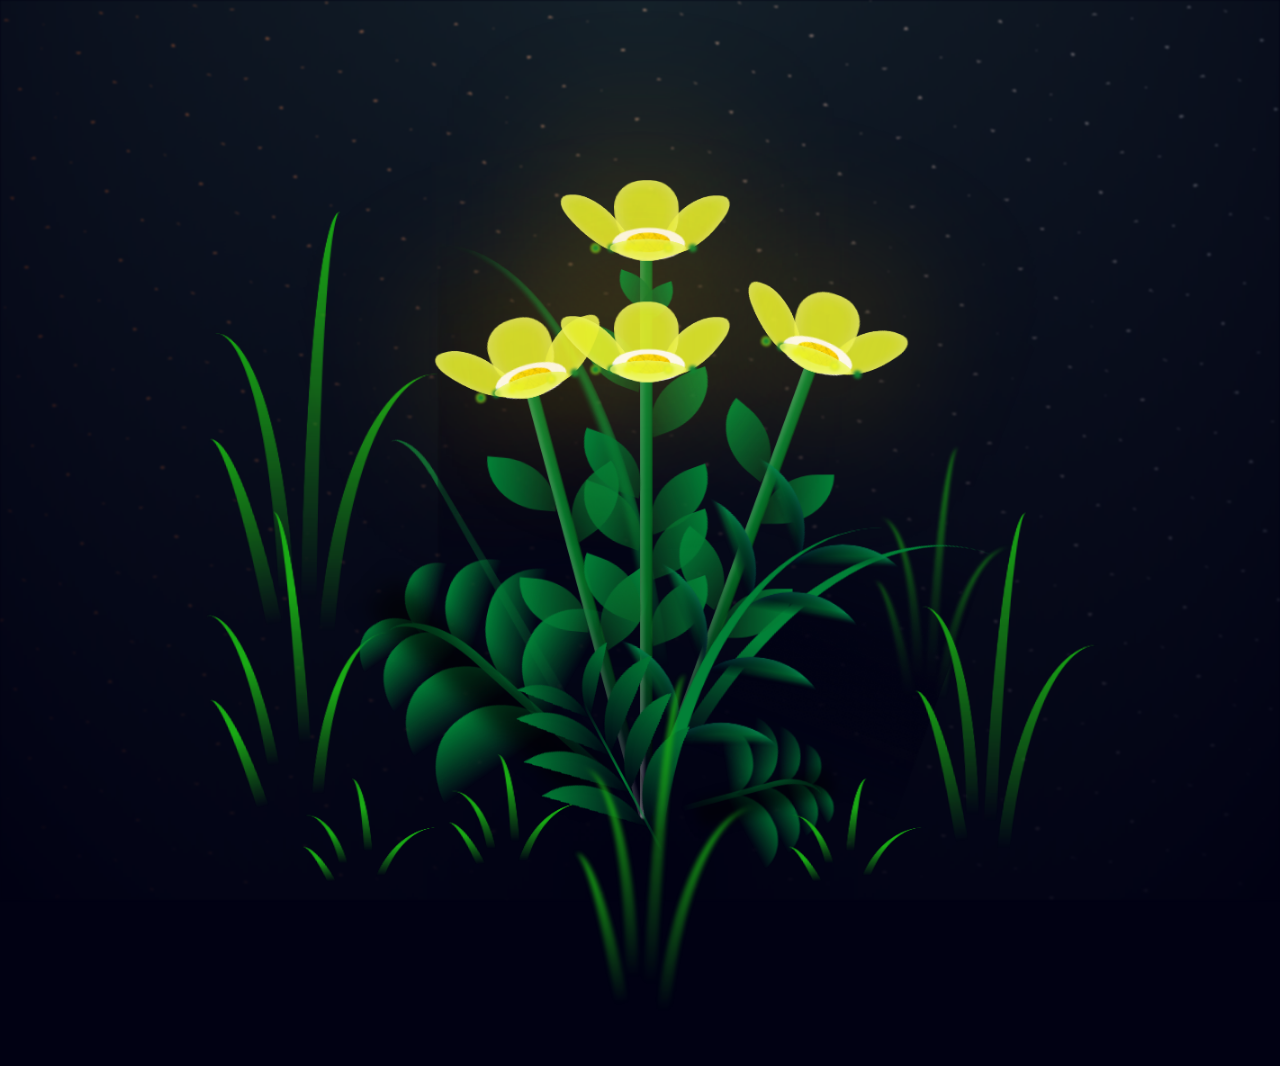
<file: solci.html>
<!DOCTYPE html>
<html lang="en">

<head>
  <meta charset="UTF-8">
  <meta name="viewport" content="width=device-width, initial-scale=1.0">
  <title>hola solci</title>
  <link rel="icon" type="image/png" href="/public/flor.png">
  <link rel="stylesheet" href="./style.css">
</head>

<body class="container">
  <div class="night"></div>
  <h1 class="titulo">feliz primavera❤️</h1>
  <div class="flowers">
    <div class="flower flower--1">
      <div class="flower__leafs flower__leafs--1">
        <div class="flower__leaf flower__leaf--1"></div>
        <div class="flower__leaf flower__leaf--2"></div>
        <div class="flower__leaf flower__leaf--3"></div>
        <div class="flower__leaf flower__leaf--4"></div>
        <div class="flower__white-circle"></div>

        <div class="flower__light flower__light--1"></div>
        <div class="flower__light flower__light--2"></div>
        <div class="flower__light flower__light--3"></div>
        <div class="flower__light flower__light--4"></div>
        <div class="flower__light flower__light--5"></div>
        <div class="flower__light flower__light--6"></div>
        <div class="flower__light flower__light--7"></div>
        <div class="flower__light flower__light--8"></div>

      </div>
      <div class="flower__line">
        <div class="flower__line__leaf flower__line__leaf--1"></div>
        <div class="flower__line__leaf flower__line__leaf--2"></div>
        <div class="flower__line__leaf flower__line__leaf--3"></div>
        <div class="flower__line__leaf flower__line__leaf--4"></div>
        <div class="flower__line__leaf flower__line__leaf--5"></div>
        <div class="flower__line__leaf flower__line__leaf--6"></div>
      </div>
    </div>

    <div class="flower flower--2">
      <div class="flower__leafs flower__leafs--2">
        <div class="flower__leaf flower__leaf--1"></div>
        <div class="flower__leaf flower__leaf--2"></div>
        <div class="flower__leaf flower__leaf--3"></div>
        <div class="flower__leaf flower__leaf--4"></div>
        <div class="flower__white-circle"></div>

        <div class="flower__light flower__light--1"></div>
        <div class="flower__light flower__light--2"></div>
        <div class="flower__light flower__light--3"></div>
        <div class="flower__light flower__light--4"></div>
        <div class="flower__light flower__light--5"></div>
        <div class="flower__light flower__light--6"></div>
        <div class="flower__light flower__light--7"></div>
        <div class="flower__light flower__light--8"></div>

      </div>
      <div class="flower__line">
        <div class="flower__line__leaf flower__line__leaf--1"></div>
        <div class="flower__line__leaf flower__line__leaf--2"></div>
        <div class="flower__line__leaf flower__line__leaf--3"></div>
        <div class="flower__line__leaf flower__line__leaf--4"></div>
      </div>
    </div>

    <div class="flower flower--3">
      <div class="flower__leafs flower__leafs--3">
        <div class="flower__leaf flower__leaf--1"></div>
        <div class="flower__leaf flower__leaf--2"></div>
        <div class="flower__leaf flower__leaf--3"></div>
        <div class="flower__leaf flower__leaf--4"></div>
        <div class="flower__white-circle"></div>

        <div class="flower__light flower__light--1"></div>
        <div class="flower__light flower__light--2"></div>
        <div class="flower__light flower__light--3"></div>
        <div class="flower__light flower__light--4"></div>
        <div class="flower__light flower__light--5"></div>
        <div class="flower__light flower__light--6"></div>
        <div class="flower__light flower__light--7"></div>
        <div class="flower__light flower__light--8"></div>

      </div>
      <div class="flower__line">
        <div class="flower__line__leaf flower__line__leaf--1"></div>
        <div class="flower__line__leaf flower__line__leaf--2"></div>
        <div class="flower__line__leaf flower__line__leaf--3"></div>
        <div class="flower__line__leaf flower__line__leaf--4"></div>
      </div>
    </div>
    <div class="flower flower--4">
      <div class="flower__leafs flower__leafs--3">
        <div class="flower__leaf flower__leaf--1"></div>
        <div class="flower__leaf flower__leaf--2"></div>
        <div class="flower__leaf flower__leaf--3"></div>
        <div class="flower__leaf flower__leaf--4"></div>
        <div class="flower__white-circle"></div>

        <div class="flower__light flower__light--1"></div>
        <div class="flower__light flower__light--2"></div>
        <div class="flower__light flower__light--3"></div>
        <div class="flower__light flower__light--4"></div>
        <div class="flower__light flower__light--5"></div>
        <div class="flower__light flower__light--6"></div>
        <div class="flower__light flower__light--7"></div>
        <div class="flower__light flower__light--8"></div>

      </div>
      <div class="flower__line">
        <div class="flower__line__leaf flower__line__leaf--1"></div>
        <div class="flower__line__leaf flower__line__leaf--2"></div>
        <div class="flower__line__leaf flower__line__leaf--3"></div>
        <div class="flower__line__leaf flower__line__leaf--4"></div>
      </div>
    </div>

    <div class="grow-ans" style="--d:1.2s">
      <div class="flower__g-long">
        <div class="flower__g-long__top"></div>
        <div class="flower__g-long__bottom"></div>
      </div>
    </div>

    <div class="growing-grass">
      <div class="flower__grass flower__grass--1">
        <div class="flower__grass--top"></div>
        <div class="flower__grass--bottom"></div>
        <div class="flower__grass__leaf flower__grass__leaf--1"></div>
        <div class="flower__grass__leaf flower__grass__leaf--2"></div>
        <div class="flower__grass__leaf flower__grass__leaf--3"></div>
        <div class="flower__grass__leaf flower__grass__leaf--4"></div>
        <div class="flower__grass__leaf flower__grass__leaf--5"></div>
        <div class="flower__grass__leaf flower__grass__leaf--6"></div>
        <div class="flower__grass__leaf flower__grass__leaf--7"></div>
        <div class="flower__grass__leaf flower__grass__leaf--8"></div>
        <div class="flower__grass__overlay"></div>
      </div>
    </div>

    <div class="growing-grass">
      <div class="flower__grass flower__grass--2">
        <div class="flower__grass--top"></div>
        <div class="flower__grass--bottom"></div>
        <div class="flower__grass__leaf flower__grass__leaf--1"></div>
        <div class="flower__grass__leaf flower__grass__leaf--2"></div>
        <div class="flower__grass__leaf flower__grass__leaf--3"></div>
        <div class="flower__grass__leaf flower__grass__leaf--4"></div>
        <div class="flower__grass__leaf flower__grass__leaf--5"></div>
        <div class="flower__grass__leaf flower__grass__leaf--6"></div>
        <div class="flower__grass__leaf flower__grass__leaf--7"></div>
        <div class="flower__grass__leaf flower__grass__leaf--8"></div>
        <div class="flower__grass__overlay"></div>
      </div>
    </div>

    <div class="grow-ans" style="--d:2.4s">
      <div class="flower__g-right flower__g-right--1">
        <div class="leaf"></div>
      </div>
    </div>

    <div class="grow-ans" style="--d:2.8s">
      <div class="flower__g-right flower__g-right--2">
        <div class="leaf"></div>
      </div>
    </div>

    <div class="grow-ans" style="--d:2.8s">
      <div class="flower__g-front">
        <div class="flower__g-front__leaf-wrapper flower__g-front__leaf-wrapper--1">
          <div class="flower__g-front__leaf"></div>
        </div>
        <div class="flower__g-front__leaf-wrapper flower__g-front__leaf-wrapper--2">
          <div class="flower__g-front__leaf"></div>
        </div>
        <div class="flower__g-front__leaf-wrapper flower__g-front__leaf-wrapper--3">
          <div class="flower__g-front__leaf"></div>
        </div>
        <div class="flower__g-front__leaf-wrapper flower__g-front__leaf-wrapper--4">
          <div class="flower__g-front__leaf"></div>
        </div>
        <div class="flower__g-front__leaf-wrapper flower__g-front__leaf-wrapper--5">
          <div class="flower__g-front__leaf"></div>
        </div>
        <div class="flower__g-front__leaf-wrapper flower__g-front__leaf-wrapper--6">
          <div class="flower__g-front__leaf"></div>
        </div>
        <div class="flower__g-front__leaf-wrapper flower__g-front__leaf-wrapper--7">
          <div class="flower__g-front__leaf"></div>
        </div>
        <div class="flower__g-front__leaf-wrapper flower__g-front__leaf-wrapper--8">
          <div class="flower__g-front__leaf"></div>
        </div>
        <div class="flower__g-front__line"></div>
      </div>
    </div>

    <div class="grow-ans" style="--d:3.2s">
      <div class="flower__g-fr">
        <div class="leaf"></div>
        <div class="flower__g-fr__leaf flower__g-fr__leaf--1"></div>
        <div class="flower__g-fr__leaf flower__g-fr__leaf--2"></div>
        <div class="flower__g-fr__leaf flower__g-fr__leaf--3"></div>
        <div class="flower__g-fr__leaf flower__g-fr__leaf--4"></div>
        <div class="flower__g-fr__leaf flower__g-fr__leaf--5"></div>
        <div class="flower__g-fr__leaf flower__g-fr__leaf--6"></div>
        <div class="flower__g-fr__leaf flower__g-fr__leaf--7"></div>
        <div class="flower__g-fr__leaf flower__g-fr__leaf--8"></div>
      </div>
    </div>

    <div class="long-g long-g--0">
      <div class="grow-ans" style="--d:3s">
        <div class="leaf leaf--0"></div>
      </div>
      <div class="grow-ans" style="--d:2.2s">
        <div class="leaf leaf--1"></div>
      </div>
      <div class="grow-ans" style="--d:3.4s">
        <div class="leaf leaf--2"></div>
      </div>
      <div class="grow-ans" style="--d:3.6s">
        <div class="leaf leaf--3"></div>
      </div>
    </div>

    <div class="long-g long-g--1">
      <div class="grow-ans" style="--d:3.6s">
        <div class="leaf leaf--0"></div>
      </div>
      <div class="grow-ans" style="--d:3.8s">
        <div class="leaf leaf--1"></div>
      </div>
      <div class="grow-ans" style="--d:4s">
        <div class="leaf leaf--2"></div>
      </div>
      <div class="grow-ans" style="--d:4.2s">
        <div class="leaf leaf--3"></div>
      </div>
    </div>

    <div class="long-g long-g--2">
      <div class="grow-ans" style="--d:4s">
        <div class="leaf leaf--0"></div>
      </div>
      <div class="grow-ans" style="--d:4.2s">
        <div class="leaf leaf--1"></div>
      </div>
      <div class="grow-ans" style="--d:4.4s">
        <div class="leaf leaf--2"></div>
      </div>
      <div class="grow-ans" style="--d:4.6s">
        <div class="leaf leaf--3"></div>
      </div>
    </div>

    <div class="long-g long-g--3">
      <div class="grow-ans" style="--d:4s">
        <div class="leaf leaf--0"></div>
      </div>
      <div class="grow-ans" style="--d:4.2s">
        <div class="leaf leaf--1"></div>
      </div>
      <div class="grow-ans" style="--d:3s">
        <div class="leaf leaf--2"></div>
      </div>
      <div class="grow-ans" style="--d:3.6s">
        <div class="leaf leaf--3"></div>
      </div>
    </div>

    <div class="long-g long-g--4">
      <div class="grow-ans" style="--d:4s">
        <div class="leaf leaf--0"></div>
      </div>
      <div class="grow-ans" style="--d:4.2s">
        <div class="leaf leaf--1"></div>
      </div>
      <div class="grow-ans" style="--d:3s">
        <div class="leaf leaf--2"></div>
      </div>
      <div class="grow-ans" style="--d:3.6s">
        <div class="leaf leaf--3"></div>
      </div>
    </div>

    <div class="long-g long-g--5">
      <div class="grow-ans" style="--d:4s">
        <div class="leaf leaf--0"></div>
      </div>
      <div class="grow-ans" style="--d:4.2s">
        <div class="leaf leaf--1"></div>
      </div>
      <div class="grow-ans" style="--d:3s">
        <div class="leaf leaf--2"></div>
      </div>
      <div class="grow-ans" style="--d:3.6s">
        <div class="leaf leaf--3"></div>
      </div>
    </div>

    <div class="long-g long-g--6">
      <div class="grow-ans" style="--d:4.2s">
        <div class="leaf leaf--0"></div>
      </div>
      <div class="grow-ans" style="--d:4.4s">
        <div class="leaf leaf--1"></div>
      </div>
      <div class="grow-ans" style="--d:4.6s">
        <div class="leaf leaf--2"></div>
      </div>
      <div class="grow-ans" style="--d:4.8s">
        <div class="leaf leaf--3"></div>
      </div>
    </div>

    <div class="long-g long-g--7">
      <div class="grow-ans" style="--d:3s">
        <div class="leaf leaf--0"></div>
      </div>
      <div class="grow-ans" style="--d:3.2s">
        <div class="leaf leaf--1"></div>
      </div>
      <div class="grow-ans" style="--d:3.5s">
        <div class="leaf leaf--2"></div>
      </div>
      <div class="grow-ans" style="--d:3.6s">
        <div class="leaf leaf--3"></div>
      </div>
    </div>
  </div>
  <div class="bubbles">
    <div class="bubble"><svg class="heart" viewBox="0 0 32 32">
        <title>heart22</title>
        <path
          d="M23.6 2c-3.363 0-6.258 2.736-7.599 5.594-1.342-2.858-4.237-5.594-7.601-5.594-4.637 0-8.4 3.764-8.4 8.401 0 9.433 9.516 11.906 16.001 21.232 6.13-9.268 15.999-12.1 15.999-21.232 0-4.637-3.763-8.401-8.4-8.401z">
        </path>
      </svg>
    </div>
    <div class="bubble"><svg class="heart" viewBox="0 0 32 32">
        <title>heart22</title>
        <path
          d="M23.6 2c-3.363 0-6.258 2.736-7.599 5.594-1.342-2.858-4.237-5.594-7.601-5.594-4.637 0-8.4 3.764-8.4 8.401 0 9.433 9.516 11.906 16.001 21.232 6.13-9.268 15.999-12.1 15.999-21.232 0-4.637-3.763-8.401-8.4-8.401z">
        </path>
      </svg>
    </div>
    <div class="bubble"><svg class="heart" viewBox="0 0 32 32">
        <title>heart22</title>
        <path
          d="M23.6 2c-3.363 0-6.258 2.736-7.599 5.594-1.342-2.858-4.237-5.594-7.601-5.594-4.637 0-8.4 3.764-8.4 8.401 0 9.433 9.516 11.906 16.001 21.232 6.13-9.268 15.999-12.1 15.999-21.232 0-4.637-3.763-8.401-8.4-8.401z">
        </path>
      </svg>
    </div>
    <div class="bubble"><svg class="heart" viewBox="0 0 32 32">
        <title>heart22</title>
        <path
          d="M23.6 2c-3.363 0-6.258 2.736-7.599 5.594-1.342-2.858-4.237-5.594-7.601-5.594-4.637 0-8.4 3.764-8.4 8.401 0 9.433 9.516 11.906 16.001 21.232 6.13-9.268 15.999-12.1 15.999-21.232 0-4.637-3.763-8.401-8.4-8.401z">
        </path>
      </svg>
    </div>
    <div class="bubble"><svg class="heart" viewBox="0 0 32 32">
        <title>heart22</title>
        <path
          d="M23.6 2c-3.363 0-6.258 2.736-7.599 5.594-1.342-2.858-4.237-5.594-7.601-5.594-4.637 0-8.4 3.764-8.4 8.401 0 9.433 9.516 11.906 16.001 21.232 6.13-9.268 15.999-12.1 15.999-21.232 0-4.637-3.763-8.401-8.4-8.401z">
        </path>
      </svg>
    </div>
    <div class="bubble"><svg class="heart" viewBox="0 0 32 32">
        <title>heart22</title>
        <path
          d="M23.6 2c-3.363 0-6.258 2.736-7.599 5.594-1.342-2.858-4.237-5.594-7.601-5.594-4.637 0-8.4 3.764-8.4 8.401 0 9.433 9.516 11.906 16.001 21.232 6.13-9.268 15.999-12.1 15.999-21.232 0-4.637-3.763-8.401-8.4-8.401z">
        </path>
      </svg>
    </div>
    <div class="bubble"><svg class="heart" viewBox="0 0 32 32">
        <title>heart22</title>
        <path
          d="M23.6 2c-3.363 0-6.258 2.736-7.599 5.594-1.342-2.858-4.237-5.594-7.601-5.594-4.637 0-8.4 3.764-8.4 8.401 0 9.433 9.516 11.906 16.001 21.232 6.13-9.268 15.999-12.1 15.999-21.232 0-4.637-3.763-8.401-8.4-8.401z">
        </path>
      </svg>
    </div>
    <div class="bubble"><svg class="heart" viewBox="0 0 32 32">
        <title>heart22</title>
        <path
          d="M23.6 2c-3.363 0-6.258 2.736-7.599 5.594-1.342-2.858-4.237-5.594-7.601-5.594-4.637 0-8.4 3.764-8.4 8.401 0 9.433 9.516 11.906 16.001 21.232 6.13-9.268 15.999-12.1 15.999-21.232 0-4.637-3.763-8.401-8.4-8.401z">
        </path>
      </svg>
    </div>
    <div class="bubble"><svg class="heart" viewBox="0 0 32 32">
        <title>heart22</title>
        <path
          d="M23.6 2c-3.363 0-6.258 2.736-7.599 5.594-1.342-2.858-4.237-5.594-7.601-5.594-4.637 0-8.4 3.764-8.4 8.401 0 9.433 9.516 11.906 16.001 21.232 6.13-9.268 15.999-12.1 15.999-21.232 0-4.637-3.763-8.401-8.4-8.401z">
        </path>
      </svg>
    </div>
    <div class="bubble"><svg class="heart" viewBox="0 0 32 32">
        <title>heart22</title>
        <path
          d="M23.6 2c-3.363 0-6.258 2.736-7.599 5.594-1.342-2.858-4.237-5.594-7.601-5.594-4.637 0-8.4 3.764-8.4 8.401 0 9.433 9.516 11.906 16.001 21.232 6.13-9.268 15.999-12.1 15.999-21.232 0-4.637-3.763-8.401-8.4-8.401z">
        </path>
      </svg>
    </div>
    <div class="bubble"><svg class="heart" viewBox="0 0 32 32">
        <title>heart22</title>
        <path
          d="M23.6 2c-3.363 0-6.258 2.736-7.599 5.594-1.342-2.858-4.237-5.594-7.601-5.594-4.637 0-8.4 3.764-8.4 8.401 0 9.433 9.516 11.906 16.001 21.232 6.13-9.268 15.999-12.1 15.999-21.232 0-4.637-3.763-8.401-8.4-8.401z">
        </path>
      </svg>
    </div>
    <div class="bubble"><svg class="heart" viewBox="0 0 32 32">
        <title>heart22</title>
        <path
          d="M23.6 2c-3.363 0-6.258 2.736-7.599 5.594-1.342-2.858-4.237-5.594-7.601-5.594-4.637 0-8.4 3.764-8.4 8.401 0 9.433 9.516 11.906 16.001 21.232 6.13-9.268 15.999-12.1 15.999-21.232 0-4.637-3.763-8.401-8.4-8.401z">
        </path>
      </svg>
    </div>
    <div class="bubble"><svg class="heart" viewBox="0 0 32 32">
        <title>heart22</title>
        <path
          d="M23.6 2c-3.363 0-6.258 2.736-7.599 5.594-1.342-2.858-4.237-5.594-7.601-5.594-4.637 0-8.4 3.764-8.4 8.401 0 9.433 9.516 11.906 16.001 21.232 6.13-9.268 15.999-12.1 15.999-21.232 0-4.637-3.763-8.401-8.4-8.401z">
        </path>
      </svg>
    </div>
    <div class="bubble"><svg class="heart" viewBox="0 0 32 32">
        <title>heart22</title>
        <path
          d="M23.6 2c-3.363 0-6.258 2.736-7.599 5.594-1.342-2.858-4.237-5.594-7.601-5.594-4.637 0-8.4 3.764-8.4 8.401 0 9.433 9.516 11.906 16.001 21.232 6.13-9.268 15.999-12.1 15.999-21.232 0-4.637-3.763-8.401-8.4-8.401z">
        </path>
      </svg>
    </div>
    <div class="bubble"><svg class="heart" viewBox="0 0 32 32">
        <title>heart22</title>
        <path
          d="M23.6 2c-3.363 0-6.258 2.736-7.599 5.594-1.342-2.858-4.237-5.594-7.601-5.594-4.637 0-8.4 3.764-8.4 8.401 0 9.433 9.516 11.906 16.001 21.232 6.13-9.268 15.999-12.1 15.999-21.232 0-4.637-3.763-8.401-8.4-8.401z">
        </path>
      </svg>
    </div>
    <div class="bubble"><svg class="heart" viewBox="0 0 32 32">
        <title>heart22</title>
        <path
          d="M23.6 2c-3.363 0-6.258 2.736-7.599 5.594-1.342-2.858-4.237-5.594-7.601-5.594-4.637 0-8.4 3.764-8.4 8.401 0 9.433 9.516 11.906 16.001 21.232 6.13-9.268 15.999-12.1 15.999-21.232 0-4.637-3.763-8.401-8.4-8.401z">
        </path>
      </svg>
    </div>
    <div class="bubble"><svg class="heart" viewBox="0 0 32 32">
        <title>heart22</title>
        <path
          d="M23.6 2c-3.363 0-6.258 2.736-7.599 5.594-1.342-2.858-4.237-5.594-7.601-5.594-4.637 0-8.4 3.764-8.4 8.401 0 9.433 9.516 11.906 16.001 21.232 6.13-9.268 15.999-12.1 15.999-21.232 0-4.637-3.763-8.401-8.4-8.401z">
        </path>
      </svg>
    </div>
    <div class="bubble"><svg class="heart" viewBox="0 0 32 32">
        <title>heart22</title>
        <path
          d="M23.6 2c-3.363 0-6.258 2.736-7.599 5.594-1.342-2.858-4.237-5.594-7.601-5.594-4.637 0-8.4 3.764-8.4 8.401 0 9.433 9.516 11.906 16.001 21.232 6.13-9.268 15.999-12.1 15.999-21.232 0-4.637-3.763-8.401-8.4-8.401z">
        </path>
      </svg>
    </div>
    <div class="bubble"><svg class="heart" viewBox="0 0 32 32">
        <title>heart22</title>
        <path
          d="M23.6 2c-3.363 0-6.258 2.736-7.599 5.594-1.342-2.858-4.237-5.594-7.601-5.594-4.637 0-8.4 3.764-8.4 8.401 0 9.433 9.516 11.906 16.001 21.232 6.13-9.268 15.999-12.1 15.999-21.232 0-4.637-3.763-8.401-8.4-8.401z">
        </path>
      </svg>
    </div>
    <div class="bubble"><svg class="heart" viewBox="0 0 32 32">
        <title>heart22</title>
        <path
          d="M23.6 2c-3.363 0-6.258 2.736-7.599 5.594-1.342-2.858-4.237-5.594-7.601-5.594-4.637 0-8.4 3.764-8.4 8.401 0 9.433 9.516 11.906 16.001 21.232 6.13-9.268 15.999-12.1 15.999-21.232 0-4.637-3.763-8.401-8.4-8.401z">
        </path>
      </svg>

</body>
<script src="script.js"></script>
</body>

</html>
</file>
<file: flower.css>
@import url('https://fonts.googleapis.com/css2?family=Great+Vibes&family=Pinyon+Script&display=swap');

* {
  padding: 0;
  margin: 0;
  background: #131b21;
  font-family: 'Gill Sans', 'Gill Sans MT', Calibri, 'Trebuchet MS', sans-serif
}

.container {
  display: flex;
  flex-direction: column;
  /* Coloca los elementos uno sobre el otro */
  justify-content: center;
  /* Centra verticalmente */
  align-items: center;
  /* Centra horizontalmente */
}

svg#flower-frame {
  height: 90vh;
  width: 100%;
}

#Footer_group_1_,
[id^="PinkFlowerGroup"],
[id^="BaseGroup"] path,
[id^="LeafGroup"] path,
path[id^="Stroke"],
g[id^="BudGroup"] g[id^="BudGroup"] g[id^="Bud"],
#Bud8_1_,
#Bud10_1_,
#Bud23_1_,
#Bud26_1_,
[id^="Dots"],
[id^="Flourish"] {
  visibility: hidden;
}

.content {
  margin-top: -50vh;
  background-color: transparent;
}

.title {
  color: yellow;
  text-align: center;
  font-weight: 400;
  font-style: normal;
  font-size: 3.5vw;
  /* Cambiado a vw para adaptar a la pantalla */
  background-color: transparent;
  margin: 0;
}

.description {
  color: yellow;
  text-align: center;
  font-weight: 300;
  font-size: 1.8vw;
  /* Cambiado a vw para adaptar a la pantalla */
  background-color: transparent;
  margin: 0;
}

.boton {
  font-size: 1.5em;
  /* Cambiado a una unidad relativa más adecuada */
  padding: 10px 15px;
  /* Ampliado el padding para dispositivos más pequeños */
  margin: 20px auto;
  /* Centrado el botón y ajustado margen */
  border: none;
  background-color: #ff3366;
  color: white;
  cursor: pointer;
  border-radius: 50px;
  box-shadow: 2px 2px 10px rgba(0, 0, 0, 0.4);
  display: block;
  /* Hace que el botón se centre automáticamente */
  width: 50%;
  /* Ajusta el ancho del botón */
}

/* Media Queries para pantallas más pequeñas */
@media (max-width: 768px) {
  .title {
    font-size: 6vw;
    /* Ajusta el tamaño del título para pantallas más pequeñas */
  }

  .description {
    font-size: 3vw;
    /* Ajusta el tamaño de la descripción */
  }

  .boton {
    font-size: 1em;
    width: 80%;
    /* Hace el botón más ancho en pantallas pequeñas */
  }
}

@media (max-width: 480px) {
  .title {
    font-size: 7vw;
    /* Más pequeño aún en pantallas móviles */
  }

  .description {
    font-size: 5vw;
    /* Ajuste adicional para móviles */
  }

  .boton {
    font-size: 0.8em;
    /* Tamaño del texto ajustado */
    width: 70%;
    /* Botón casi a pantalla completa */
  }
}
</file>
<file: style.css>
@import url('https://fonts.googleapis.com/css2?family=Great+Vibes&family=Pinyon+Script&display=swap');

*,
*::after,
*::before {
  padding: 0;
  margin: 0;
  box-sizing: border-box;
}

:root {
  --dark-color: #010113;
}

body {
  display: flex;
  align-items: flex-end;
  justify-content: center;
  min-height: 100vh;
  background-color: var(--dark-color);
  overflow: hidden;
  perspective: 1000px;
}

.night {
  position: fixed;
  left: 50%;
  top: 0;
  transform: translateX(-50%);
  width: 100%;
  height: 100%;
  filter: blur(0.1vmin);
  background-image: radial-gradient(ellipse at top,
      transparent 0%,
      var(--dark-color)),
    radial-gradient(ellipse at bottom,
      var(--dark-color),
      rgba(145, 233, 255, 0.2)),
    repeating-linear-gradient(220deg,
      rgb(0, 0, 0) 0px,
      rgb(0, 0, 0) 19px,
      transparent 19px,
      transparent 22px),
    repeating-linear-gradient(189deg,
      rgb(0, 0, 0) 0px,
      rgb(0, 0, 0) 19px,
      transparent 19px,
      transparent 22px),
    repeating-linear-gradient(148deg,
      rgb(0, 0, 0) 0px,
      rgb(0, 0, 0) 19px,
      transparent 19px,
      transparent 22px),
    linear-gradient(90deg, rgb(255, 94, 0), rgb(240, 240, 240));
}

.flowers {
  position: relative;
  transform: scale(0.9);
}

.flower {
  position: absolute;
  bottom: 10vmin;
  transform-origin: bottom center;
  z-index: 10;
  --fl-speed: 0.8s;
}

.flower--1 {
  -webkit-animation: moving-flower-1 4s linear infinite;
  animation: moving-flower-1 4s linear infinite;
}

.flower--1 .flower__line {
  height: 70vmin;
  -webkit-animation-delay: 0.3s;
  animation-delay: 0.3s;
}

.flower--1 .flower__line__leaf--1 {
  -webkit-animation: blooming-leaf-right var(--fl-speed) 1.6s backwards;
  animation: blooming-leaf-right var(--fl-speed) 1.6s backwards;
}

.flower--1 .flower__line__leaf--2 {
  -webkit-animation: blooming-leaf-right var(--fl-speed) 1.4s backwards;
  animation: blooming-leaf-right var(--fl-speed) 1.4s backwards;
}

.flower--1 .flower__line__leaf--3 {
  -webkit-animation: blooming-leaf-left var(--fl-speed) 1.2s backwards;
  animation: blooming-leaf-left var(--fl-speed) 1.2s backwards;
}

.flower--1 .flower__line__leaf--4 {
  -webkit-animation: blooming-leaf-left var(--fl-speed) 1s backwards;
  animation: blooming-leaf-left var(--fl-speed) 1s backwards;
}

.flower--1 .flower__line__leaf--5 {
  -webkit-animation: blooming-leaf-right var(--fl-speed) 1.8s backwards;
  animation: blooming-leaf-right var(--fl-speed) 1.8s backwards;
}

.flower--1 .flower__line__leaf--6 {
  -webkit-animation: blooming-leaf-left var(--fl-speed) 2s backwards;
  animation: blooming-leaf-left var(--fl-speed) 2s backwards;
}

.flower--2 {
  left: 50%;
  transform: rotate(20deg);
  -webkit-animation: moving-flower-2 4s linear infinite;
  animation: moving-flower-2 4s linear infinite;
}

.flower--2 .flower__line {
  height: 60vmin;
  -webkit-animation-delay: 0.6s;
  animation-delay: 0.6s;
}

.flower--2 .flower__line__leaf--1 {
  -webkit-animation: blooming-leaf-right var(--fl-speed) 1.9s backwards;
  animation: blooming-leaf-right var(--fl-speed) 1.9s backwards;
}

.flower--2 .flower__line__leaf--2 {
  -webkit-animation: blooming-leaf-right var(--fl-speed) 1.7s backwards;
  animation: blooming-leaf-right var(--fl-speed) 1.7s backwards;
}

.flower--2 .flower__line__leaf--3 {
  -webkit-animation: blooming-leaf-left var(--fl-speed) 1.5s backwards;
  animation: blooming-leaf-left var(--fl-speed) 1.5s backwards;
}

.flower--2 .flower__line__leaf--4 {
  -webkit-animation: blooming-leaf-left var(--fl-speed) 1.3s backwards;
  animation: blooming-leaf-left var(--fl-speed) 1.3s backwards;
}

.flower--3 {
  left: 50%;
  transform: rotate(-15deg);
  -webkit-animation: moving-flower-3 4s linear infinite;
  animation: moving-flower-3 4s linear infinite;
}

.flower--3 .flower__line {
  -webkit-animation-delay: 0.9s;
  animation-delay: 0.9s;
}

.flower--3 .flower__line__leaf--1 {
  -webkit-animation: blooming-leaf-right var(--fl-speed) 2.5s backwards;
  animation: blooming-leaf-right var(--fl-speed) 2.5s backwards;
}

.flower--3 .flower__line__leaf--2 {
  -webkit-animation: blooming-leaf-right var(--fl-speed) 2.3s backwards;
  animation: blooming-leaf-right var(--fl-speed) 2.3s backwards;
}

.flower--3 .flower__line__leaf--3 {
  -webkit-animation: blooming-leaf-left var(--fl-speed) 2.1s backwards;
  animation: blooming-leaf-left var(--fl-speed) 2.1s backwards;
}

.flower--3 .flower__line__leaf--4 {
  -webkit-animation: blooming-leaf-left var(--fl-speed) 1.9s backwards;
  animation: blooming-leaf-left var(--fl-speed) 1.9s backwards;
}

.flower__leafs {
  position: relative;
  -webkit-animation: blooming-flower 2s backwards;
  animation: blooming-flower 2s backwards;
}

.flower__leafs--1 {
  -webkit-animation-delay: 1.1s;
  animation-delay: 1.1s;
}

.flower__leafs--2 {
  -webkit-animation-delay: 1.4s;
  animation-delay: 1.4s;
}

.flower__leafs--3 {
  -webkit-animation-delay: 1.7s;
  animation-delay: 1.7s;
}

.flower__leafs::after {
  content: "";
  position: absolute;
  left: 0;
  top: 0;
  transform: translate(-50%, -100%);
  width: 8vmin;
  height: 8vmin;
  background-color: #e7b201;
  filter: blur(10vmin);
}

.flower__leaf {
  position: absolute;
  bottom: 0;
  left: 50%;
  width: 8vmin;
  height: 11vmin;
  border-radius: 51% 49% 47% 53%/44% 45% 55% 69%;
  background-color: #e6f331;
  background-image: linear-gradient(to top, #e6f331, #e6f331);
  transform-origin: bottom center;
  opacity: 0.9;
  box-shadow: inset 0 0 2vmin rgba(255, 255, 255, 0.5);
}

.flower__leaf--1 {
  transform: translate(-10%, 1%) rotateY(40deg) rotateX(-50deg);
}

.flower__leaf--2 {
  transform: translate(-50%, -4%) rotateX(40deg);
}

.flower__leaf--3 {
  transform: translate(-90%, 0%) rotateY(45deg) rotateX(50deg);
}

.flower__leaf--4 {
  width: 8vmin;
  height: 8vmin;
  transform-origin: bottom left;
  border-radius: 4vmin 10vmin 4vmin 4vmin;
  transform: translate(0%, 18%) rotateX(70deg) rotate(-43deg);
  background-image: linear-gradient(to top, #e6f331, #e6f331);
  z-index: 1;
  opacity: 0.8;
}

.flower__white-circle {
  position: absolute;
  left: -3.5vmin;
  top: -3vmin;
  width: 9vmin;
  height: 4vmin;
  border-radius: 50%;
  background-color: #fff;
}

.flower__white-circle::after {
  content: "";
  position: absolute;
  left: 50%;
  top: 45%;
  transform: translate(-50%, -50%);
  width: 60%;
  height: 60%;
  border-radius: inherit;
  background-image: repeating-linear-gradient(135deg,
      rgba(0, 0, 0, 0.03) 0px,
      rgba(0, 0, 0, 0.03) 1px,
      transparent 1px,
      transparent 12px),
    repeating-linear-gradient(45deg,
      rgba(0, 0, 0, 0.03) 0px,
      rgba(0, 0, 0, 0.03) 1px,
      transparent 1px,
      transparent 12px),
    repeating-linear-gradient(67.5deg,
      rgba(0, 0, 0, 0.03) 0px,
      rgba(0, 0, 0, 0.03) 1px,
      transparent 1px,
      transparent 12px),
    repeating-linear-gradient(135deg,
      rgba(0, 0, 0, 0.03) 0px,
      rgba(0, 0, 0, 0.03) 1px,
      transparent 1px,
      transparent 12px),
    repeating-linear-gradient(45deg,
      rgba(0, 0, 0, 0.03) 0px,
      rgba(0, 0, 0, 0.03) 1px,
      transparent 1px,
      transparent 12px),
    repeating-linear-gradient(112.5deg,
      rgba(0, 0, 0, 0.03) 0px,
      rgba(0, 0, 0, 0.03) 1px,
      transparent 1px,
      transparent 12px),
    repeating-linear-gradient(112.5deg,
      rgba(0, 0, 0, 0.03) 0px,
      rgba(0, 0, 0, 0.03) 1px,
      transparent 1px,
      transparent 12px),
    repeating-linear-gradient(45deg,
      rgba(0, 0, 0, 0.03) 0px,
      rgba(0, 0, 0, 0.03) 1px,
      transparent 1px,
      transparent 12px),
    repeating-linear-gradient(22.5deg,
      rgba(0, 0, 0, 0.03) 0px,
      rgba(0, 0, 0, 0.03) 1px,
      transparent 1px,
      transparent 12px),
    repeating-linear-gradient(45deg,
      rgba(0, 0, 0, 0.03) 0px,
      rgba(0, 0, 0, 0.03) 1px,
      transparent 1px,
      transparent 12px),
    repeating-linear-gradient(22.5deg,
      rgba(0, 0, 0, 0.03) 0px,
      rgba(0, 0, 0, 0.03) 1px,
      transparent 1px,
      transparent 12px),
    repeating-linear-gradient(135deg,
      rgba(0, 0, 0, 0.03) 0px,
      rgba(0, 0, 0, 0.03) 1px,
      transparent 1px,
      transparent 12px),
    repeating-linear-gradient(157.5deg,
      rgba(0, 0, 0, 0.03) 0px,
      rgba(0, 0, 0, 0.03) 1px,
      transparent 1px,
      transparent 12px),
    repeating-linear-gradient(67.5deg,
      rgba(0, 0, 0, 0.03) 0px,
      rgba(0, 0, 0, 0.03) 1px,
      transparent 1px,
      transparent 12px),
    repeating-linear-gradient(67.5deg,
      rgba(0, 0, 0, 0.03) 0px,
      rgba(0, 0, 0, 0.03) 1px,
      transparent 1px,
      transparent 12px),
    linear-gradient(90deg, rgb(255, 235, 18), rgb(255, 206, 0));
}

.flower__line {
  height: 55vmin;
  width: 1.5vmin;
  background-image: linear-gradient(to left,
      rgba(0, 0, 0, 0.2),
      transparent,
      rgba(255, 255, 255, 0.2)),
    linear-gradient(to top, transparent 10%, #056d24, #028137);
  box-shadow: inset 0 0 2px rgba(0, 0, 0, 0.5);
  -webkit-animation: grow-flower-tree 4s backwards;
  animation: grow-flower-tree 4s backwards;
}

.flower__line__leaf {
  --w: 7vmin;
  --h: calc(var(--w) + 2vmin);
  position: absolute;
  top: 20%;
  left: 90%;
  width: var(--w);
  height: var(--h);
  border-top-right-radius: var(--h);
  border-bottom-left-radius: var(--h);
  background-image: linear-gradient(to top, rgba(12, 94, 32, 0.4), #028137);
}

.flower__line__leaf--1 {
  transform: rotate(70deg) rotateY(30deg);
}

.flower__line__leaf--2 {
  top: 45%;
  transform: rotate(70deg) rotateY(30deg);
}

.flower__line__leaf--3,
.flower__line__leaf--4,
.flower__line__leaf--6 {
  border-top-right-radius: 0;
  border-bottom-left-radius: 0;
  border-top-left-radius: var(--h);
  border-bottom-right-radius: var(--h);
  left: -460%;
  top: 12%;
  transform: rotate(-70deg) rotateY(30deg);
}

.flower__line__leaf--4 {
  top: 40%;
}

.flower__line__leaf--5 {
  top: 0;
  transform-origin: left;
  transform: rotate(70deg) rotateY(30deg) scale(0.6);
}

.flower__line__leaf--6 {
  top: -2%;
  left: -450%;
  transform-origin: right;
  transform: rotate(-70deg) rotateY(30deg) scale(0.6);
}

.flower__light {
  position: absolute;
  bottom: 0vmin;
  width: 1vmin;
  height: 1vmin;
  background-color: rgb(255, 251, 0);
  border-radius: 50%;
  filter: blur(0.2vmin);
  -webkit-animation: light-ans 4s linear infinite backwards;
  animation: light-ans 4s linear infinite backwards;
}

.flower__light:nth-child(odd) {
  background-color: #028137;
}

.flower__light--1 {
  left: -2vmin;
  -webkit-animation-delay: 1s;
  animation-delay: 1s;
}

.flower__light--2 {
  left: 3vmin;
  -webkit-animation-delay: 0.5s;
  animation-delay: 0.5s;
}

.flower__light--3 {
  left: -6vmin;
  -webkit-animation-delay: 0.3s;
  animation-delay: 0.3s;
}

.flower__light--4 {
  left: 6vmin;
  -webkit-animation-delay: 0.9s;
  animation-delay: 0.9s;
}

.flower__light--5 {
  left: -1vmin;
  -webkit-animation-delay: 1.5s;
  animation-delay: 1.5s;
}

.flower__light--6 {
  left: -4vmin;
  -webkit-animation-delay: 3s;
  animation-delay: 3s;
}

.flower__light--7 {
  left: 3vmin;
  -webkit-animation-delay: 2s;
  animation-delay: 2s;
}

.flower__light--8 {
  left: -6vmin;
  -webkit-animation-delay: 3.5s;
  animation-delay: 3.5s;
}

.flower__grass {
  --c: #028137;
  --line-w: 1.5vmin;
  position: absolute;
  bottom: 12vmin;
  left: -7vmin;
  display: flex;
  flex-direction: column;
  align-items: flex-end;
  z-index: 20;
  transform-origin: bottom center;
  transform: rotate(-48deg) rotateY(40deg);
}

.flower__grass--1 {
  -webkit-animation: moving-grass 2s linear infinite;
  animation: moving-grass 2s linear infinite;
}

.flower__grass--2 {
  left: 2vmin;
  bottom: 10vmin;
  transform: scale(0.5) rotate(75deg) rotateX(10deg) rotateY(-200deg);
  opacity: 0.8;
  z-index: 0;
  -webkit-animation: moving-grass--2 1.5s linear infinite;
  animation: moving-grass--2 1.5s linear infinite;
}

.flower__grass--top {
  width: 7vmin;
  height: 10vmin;
  border-top-right-radius: 100%;
  border-right: var(--line-w) solid var(--c);
  transform-origin: bottom center;
  transform: rotate(-2deg);
}

.flower__grass--bottom {
  margin-top: -2px;
  width: var(--line-w);
  height: 25vmin;
  background-image: linear-gradient(to top, transparent, var(--c));
}

.flower__grass__leaf {
  --size: 10vmin;
  position: absolute;
  width: calc(var(--size) * 2.1);
  height: var(--size);
  border-top-left-radius: var(--size);
  border-top-right-radius: var(--size);
  background-image: linear-gradient(to top,
      transparent,
      transparent 30%,
      var(--c));
  z-index: 100;
}

.flower__grass__leaf--1 {
  top: -6%;
  left: 30%;
  --size: 6vmin;
  transform: rotate(-20deg);
  -webkit-animation: growing-grass-ans--1 2s 2.6s backwards;
  animation: growing-grass-ans--1 2s 2.6s backwards;
}

@-webkit-keyframes growing-grass-ans--1 {
  0% {
    transform-origin: bottom left;
    transform: rotate(-20deg) scale(0);
  }
}

@keyframes growing-grass-ans--1 {
  0% {
    transform-origin: bottom left;
    transform: rotate(-20deg) scale(0);
  }
}

.flower__grass__leaf--2 {
  top: -5%;
  left: -110%;
  --size: 6vmin;
  transform: rotate(10deg);
  -webkit-animation: growing-grass-ans--2 2s 2.4s linear backwards;
  animation: growing-grass-ans--2 2s 2.4s linear backwards;
}

@-webkit-keyframes growing-grass-ans--2 {
  0% {
    transform-origin: bottom right;
    transform: rotate(10deg) scale(0);
  }
}

@keyframes growing-grass-ans--2 {
  0% {
    transform-origin: bottom right;
    transform: rotate(10deg) scale(0);
  }
}

.flower__grass__leaf--3 {
  top: 5%;
  left: 60%;
  --size: 8vmin;
  transform: rotate(-18deg) rotateX(-20deg);
  -webkit-animation: growing-grass-ans--3 2s 2.2s linear backwards;
  animation: growing-grass-ans--3 2s 2.2s linear backwards;
}

@-webkit-keyframes growing-grass-ans--3 {
  0% {
    transform-origin: bottom left;
    transform: rotate(-18deg) rotateX(-20deg) scale(0);
  }
}

@keyframes growing-grass-ans--3 {
  0% {
    transform-origin: bottom left;
    transform: rotate(-18deg) rotateX(-20deg) scale(0);
  }
}

.flower__grass__leaf--4 {
  top: 6%;
  left: -135%;
  --size: 8vmin;
  transform: rotate(2deg);
  -webkit-animation: growing-grass-ans--4 2s 2s linear backwards;
  animation: growing-grass-ans--4 2s 2s linear backwards;
}

@-webkit-keyframes growing-grass-ans--4 {
  0% {
    transform-origin: bottom right;
    transform: rotate(2deg) scale(0);
  }
}

@keyframes growing-grass-ans--4 {
  0% {
    transform-origin: bottom right;
    transform: rotate(2deg) scale(0);
  }
}

.flower__grass__leaf--5 {
  top: 20%;
  left: 60%;
  --size: 10vmin;
  transform: rotate(-24deg) rotateX(-20deg);
  -webkit-animation: growing-grass-ans--5 2s 1.8s linear backwards;
  animation: growing-grass-ans--5 2s 1.8s linear backwards;
}

@-webkit-keyframes growing-grass-ans--5 {
  0% {
    transform-origin: bottom left;
    transform: rotate(-24deg) rotateX(-20deg) scale(0);
  }
}

@keyframes growing-grass-ans--5 {
  0% {
    transform-origin: bottom left;
    transform: rotate(-24deg) rotateX(-20deg) scale(0);
  }
}

.flower__grass__leaf--6 {
  top: 22%;
  left: -180%;
  --size: 10vmin;
  transform: rotate(10deg);
  -webkit-animation: growing-grass-ans--6 2s 1.6s linear backwards;
  animation: growing-grass-ans--6 2s 1.6s linear backwards;
}

@-webkit-keyframes growing-grass-ans--6 {
  0% {
    transform-origin: bottom right;
    transform: rotate(10deg) scale(0);
  }
}

@keyframes growing-grass-ans--6 {
  0% {
    transform-origin: bottom right;
    transform: rotate(10deg) scale(0);
  }
}

.flower__grass__leaf--7 {
  top: 39%;
  left: 70%;
  --size: 10vmin;
  transform: rotate(-10deg);
  -webkit-animation: growing-grass-ans--7 2s 1.4s linear backwards;
  animation: growing-grass-ans--7 2s 1.4s linear backwards;
}

@-webkit-keyframes growing-grass-ans--7 {
  0% {
    transform-origin: bottom left;
    transform: rotate(-10deg) scale(0);
  }
}

@keyframes growing-grass-ans--7 {
  0% {
    transform-origin: bottom left;
    transform: rotate(-10deg) scale(0);
  }
}

.flower__grass__leaf--8 {
  top: 40%;
  left: -215%;
  --size: 11vmin;
  transform: rotate(10deg);
  -webkit-animation: growing-grass-ans--8 2s 1.2s linear backwards;
  animation: growing-grass-ans--8 2s 1.2s linear backwards;
}

@-webkit-keyframes growing-grass-ans--8 {
  0% {
    transform-origin: bottom right;
    transform: rotate(10deg) scale(0);
  }
}

@keyframes growing-grass-ans--8 {
  0% {
    transform-origin: bottom right;
    transform: rotate(10deg) scale(0);
  }
}

.flower__grass__overlay {
  position: absolute;
  top: -10%;
  right: 0%;
  width: 100%;
  height: 100%;
  background-color: rgba(0, 0, 0, 0.6);
  filter: blur(1.5vmin);
  z-index: 100;
}

.flower__g-long {
  --w: 2vmin;
  --h: 6vmin;
  --c: #0d6632;
  position: absolute;
  bottom: 10vmin;
  left: -3vmin;
  transform-origin: bottom center;
  transform: rotate(-30deg) rotateY(-20deg);
  display: flex;
  flex-direction: column;
  align-items: flex-end;
  -webkit-animation: flower-g-long-ans 3s linear infinite;
  animation: flower-g-long-ans 3s linear infinite;
}

@-webkit-keyframes flower-g-long-ans {

  0%,
  100% {
    transform: rotate(-30deg) rotateY(-20deg);
  }

  50% {
    transform: rotate(-32deg) rotateY(-20deg);
  }
}

@keyframes flower-g-long-ans {

  0%,
  100% {
    transform: rotate(-30deg) rotateY(-20deg);
  }

  50% {
    transform: rotate(-32deg) rotateY(-20deg);
  }
}

.flower__g-long__top {
  top: calc(var(--h) * -1);
  width: calc(var(--w) + 1vmin);
  height: var(--h);
  border-top-right-radius: 100%;
  border-right: 0.7vmin solid var(--c);
  transform: translate(-0.7vmin, 1vmin);
}

.flower__g-long__bottom {
  width: var(--w);
  height: 50vmin;
  transform-origin: bottom center;
  background-image: linear-gradient(to top, transparent 30%, var(--c));
  box-shadow: inset 0 0 2px rgba(0, 0, 0, 0.5);
  -webkit-clip-path: polygon(35% 0, 65% 1%, 100% 100%, 0% 100%);
  clip-path: polygon(35% 0, 65% 1%, 100% 100%, 0% 100%);
}

.flower__g-right {
  position: absolute;
  bottom: 6vmin;
  left: -2vmin;
  transform-origin: bottom left;
  transform: rotate(20deg);
}

.flower__g-right .leaf {
  width: 30vmin;
  height: 50vmin;
  border-top-left-radius: 100%;
  border-left: 2vmin solid #028137;
  background-image: linear-gradient(to bottom,
      transparent,
      var(--dark-color) 60%);
  -webkit-mask-image: linear-gradient(to top, transparent 30%, #028137 60%);
}

.flower__g-right--1 {
  -webkit-animation: flower-g-right-ans 2.5s linear infinite;
  animation: flower-g-right-ans 2.5s linear infinite;
}

.flower__g-right--2 {
  left: 5vmin;
  transform: rotateY(-180deg);
  -webkit-animation: flower-g-right-ans--2 3s linear infinite;
  animation: flower-g-right-ans--2 3s linear infinite;
}

.flower__g-right--2 .leaf {
  height: 75vmin;
  filter: blur(0.3vmin);
  opacity: 0.8;
}

@-webkit-keyframes flower-g-right-ans {

  0%,
  100% {
    transform: rotate(20deg);
  }

  50% {
    transform: rotate(24deg) rotateX(-20deg);
  }
}

@keyframes flower-g-right-ans {

  0%,
  100% {
    transform: rotate(20deg);
  }

  50% {
    transform: rotate(24deg) rotateX(-20deg);
  }
}

@-webkit-keyframes flower-g-right-ans--2 {

  0%,
  100% {
    transform: rotateY(-180deg) rotate(0deg) rotateX(-20deg);
  }

  50% {
    transform: rotateY(-180deg) rotate(6deg) rotateX(-20deg);
  }
}

@keyframes flower-g-right-ans--2 {

  0%,
  100% {
    transform: rotateY(-180deg) rotate(0deg) rotateX(-20deg);
  }

  50% {
    transform: rotateY(-180deg) rotate(6deg) rotateX(-20deg);
  }
}

.flower__g-front {
  position: absolute;
  bottom: 6vmin;
  left: 2.5vmin;
  z-index: 100;
  transform-origin: bottom center;
  transform: rotate(-28deg) rotateY(30deg) scale(1.04);
  -webkit-animation: flower__g-front-ans 2s linear infinite;
  animation: flower__g-front-ans 2s linear infinite;
}

@-webkit-keyframes flower__g-front-ans {

  0%,
  100% {
    transform: rotate(-28deg) rotateY(30deg) scale(1.04);
  }

  50% {
    transform: rotate(-35deg) rotateY(40deg) scale(1.04);
  }
}

@keyframes flower__g-front-ans {

  0%,
  100% {
    transform: rotate(-28deg) rotateY(30deg) scale(1.04);
  }

  50% {
    transform: rotate(-35deg) rotateY(40deg) scale(1.04);
  }
}

.flower__g-front__line {
  width: 0.3vmin;
  height: 20vmin;
  background-image: linear-gradient(to top,
      transparent,
      #028137,
      transparent 100%);
  position: relative;
}

.flower__g-front__leaf-wrapper {
  position: absolute;
  top: 0;
  left: 0;
  transform-origin: bottom left;
  transform: rotate(10deg);
}

.flower__g-front__leaf-wrapper:nth-child(even) {
  left: 0vmin;
  transform: rotateY(-180deg) rotate(5deg);
  -webkit-animation: flower__g-front__leaf-left-ans 1s ease-in backwards;
  animation: flower__g-front__leaf-left-ans 1s ease-in backwards;
}

.flower__g-front__leaf-wrapper:nth-child(odd) {
  -webkit-animation: flower__g-front__leaf-ans 1s ease-in backwards;
  animation: flower__g-front__leaf-ans 1s ease-in backwards;
}

.flower__g-front__leaf-wrapper--1 {
  top: -8vmin;
  transform: scale(0.7);
  -webkit-animation: flower__g-front__leaf-ans 1s 5.5s ease-in backwards !important;
  animation: flower__g-front__leaf-ans 1s 5.5s ease-in backwards !important;
}

.flower__g-front__leaf-wrapper--2 {
  top: -8vmin;
  transform: rotateY(-180deg) scale(0.7) !important;
  -webkit-animation: flower__g-front__leaf-left-ans-2 1s 4.6s ease-in backwards !important;
  animation: flower__g-front__leaf-left-ans-2 1s 4.6s ease-in backwards !important;
}

.flower__g-front__leaf-wrapper--3 {
  top: -3vmin;
  -webkit-animation: flower__g-front__leaf-ans 1s 4.6s ease-in backwards;
  animation: flower__g-front__leaf-ans 1s 4.6s ease-in backwards;
}

.flower__g-front__leaf-wrapper--4 {
  top: -3vmin;
  transform: rotateY(-180deg) scale(0.9) !important;
  -webkit-animation: flower__g-front__leaf-left-ans-2 1s 4.6s ease-in backwards !important;
  animation: flower__g-front__leaf-left-ans-2 1s 4.6s ease-in backwards !important;
}

@-webkit-keyframes flower__g-front__leaf-left-ans-2 {
  0% {
    transform: rotateY(-180deg) scale(0);
  }
}

@keyframes flower__g-front__leaf-left-ans-2 {
  0% {
    transform: rotateY(-180deg) scale(0);
  }
}

.flower__g-front__leaf-wrapper--5,
.flower__g-front__leaf-wrapper--6 {
  top: 2vmin;
}

.flower__g-front__leaf-wrapper--7,
.flower__g-front__leaf-wrapper--8 {
  top: 6.5vmin;
}

.flower__g-front__leaf-wrapper--2 {
  -webkit-animation-delay: 5.2s !important;
  animation-delay: 5.2s !important;
}

.flower__g-front__leaf-wrapper--3 {
  -webkit-animation-delay: 4.9s !important;
  animation-delay: 4.9s !important;
}

.flower__g-front__leaf-wrapper--5 {
  -webkit-animation-delay: 4.3s !important;
  animation-delay: 4.3s !important;
}

.flower__g-front__leaf-wrapper--6 {
  -webkit-animation-delay: 4.1s !important;
  animation-delay: 4.1s !important;
}

.flower__g-front__leaf-wrapper--7 {
  -webkit-animation-delay: 3.8s !important;
  animation-delay: 3.8s !important;
}

.flower__g-front__leaf-wrapper--8 {
  -webkit-animation-delay: 3.5s !important;
  animation-delay: 3.5s !important;
}

@-webkit-keyframes flower__g-front__leaf-ans {
  0% {
    transform: rotate(10deg) scale(0);
  }
}

@keyframes flower__g-front__leaf-ans {
  0% {
    transform: rotate(10deg) scale(0);
  }
}

@-webkit-keyframes flower__g-front__leaf-left-ans {
  0% {
    transform: rotateY(-180deg) rotate(5deg) scale(0);
  }
}

@keyframes flower__g-front__leaf-left-ans {
  0% {
    transform: rotateY(-180deg) rotate(5deg) scale(0);
  }
}

.flower__g-front__leaf {
  width: 10vmin;
  height: 10vmin;
  border-radius: 100% 0% 0% 100%/100% 100% 0% 0%;
  box-shadow: inset 0 2px 1vmin hsla(150, 97%, 14%, 0.2);
  background-image: linear-gradient(to bottom left,
      transparent,
      var(--dark-color)),
    linear-gradient(to bottom right, #028137 50%, transparent 50%, transparent);
  -webkit-mask-image: linear-gradient(to bottom right,
      #028137 50%,
      transparent 50%,
      transparent);
  mask-image: linear-gradient(to bottom right,
      #028137 50%,
      transparent 50%,
      transparent);
}

.flower__g-fr {
  position: absolute;
  bottom: -4vmin;
  left: vmin;
  transform-origin: bottom left;
  z-index: 10;
  -webkit-animation: flower__g-fr-ans 2s linear infinite;
  animation: flower__g-fr-ans 2s linear infinite;
}

@-webkit-keyframes flower__g-fr-ans {

  0%,
  100% {
    transform: rotate(2deg);
  }

  50% {
    transform: rotate(4deg);
  }
}

@keyframes flower__g-fr-ans {

  0%,
  100% {
    transform: rotate(2deg);
  }

  50% {
    transform: rotate(4deg);
  }
}

.flower__g-fr .leaf {
  width: 30vmin;
  height: 50vmin;
  border-top-left-radius: 100%;
  border-left: 2vmin solid #028137;
  -webkit-mask-image: linear-gradient(to top, transparent 25%, #028137 50%);
  position: relative;
  z-index: 1;
}

.flower__g-fr__leaf {
  position: absolute;
  top: 0;
  left: 0;
  width: 10vmin;
  height: 10vmin;
  border-radius: 100% 0% 0% 100%/100% 100% 0% 0%;
  box-shadow: inset 0 2px 1vmin hsla(184deg, 97%, 58%, 0.2);
  background-image: linear-gradient(to bottom left,
      transparent,
      var(--dark-color) 98%),
    linear-gradient(to bottom right, #028137 45%, transparent 50%, transparent);
  -webkit-mask-image: linear-gradient(135deg,
      #028137 40%,
      transparent 50%,
      transparent);
}

.flower__g-fr__leaf--1 {
  left: 20vmin;
  transform: rotate(45deg);
  -webkit-animation: flower__g-fr-leaft-ans-1 0.5s 5.2s linear backwards;
  animation: flower__g-fr-leaft-ans-1 0.5s 5.2s linear backwards;
}

@-webkit-keyframes flower__g-fr-leaft-ans-1 {
  0% {
    transform-origin: left;
    transform: rotate(45deg) scale(0);
  }
}

@keyframes flower__g-fr-leaft-ans-1 {
  0% {
    transform-origin: left;
    transform: rotate(45deg) scale(0);
  }
}

.flower__g-fr__leaf--2 {
  left: 12vmin;
  top: -7vmin;
  transform: rotate(25deg) rotateY(-180deg);
  -webkit-animation: flower__g-fr-leaft-ans-6 0.5s 5s linear backwards;
  animation: flower__g-fr-leaft-ans-6 0.5s 5s linear backwards;
}

.flower__g-fr__leaf--3 {
  left: 15vmin;
  top: 6vmin;
  transform: rotate(55deg);
  -webkit-animation: flower__g-fr-leaft-ans-5 0.5s 4.8s linear backwards;
  animation: flower__g-fr-leaft-ans-5 0.5s 4.8s linear backwards;
}

.flower__g-fr__leaf--4 {
  left: 6vmin;
  top: -2vmin;
  transform: rotate(25deg) rotateY(-180deg);
  -webkit-animation: flower__g-fr-leaft-ans-6 0.5s 4.6s linear backwards;
  animation: flower__g-fr-leaft-ans-6 0.5s 4.6s linear backwards;
}

.flower__g-fr__leaf--5 {
  left: 10vmin;
  top: 14vmin;
  transform: rotate(55deg);
  -webkit-animation: flower__g-fr-leaft-ans-5 0.5s 4.4s linear backwards;
  animation: flower__g-fr-leaft-ans-5 0.5s 4.4s linear backwards;
}

@-webkit-keyframes flower__g-fr-leaft-ans-5 {
  0% {
    transform-origin: left;
    transform: rotate(55deg) scale(0);
  }
}

@keyframes flower__g-fr-leaft-ans-5 {
  0% {
    transform-origin: left;
    transform: rotate(55deg) scale(0);
  }
}

.flower__g-fr__leaf--6 {
  left: 0vmin;
  top: 6vmin;
  transform: rotate(25deg) rotateY(-180deg);
  -webkit-animation: flower__g-fr-leaft-ans-6 0.5s 4.2s linear backwards;
  animation: flower__g-fr-leaft-ans-6 0.5s 4.2s linear backwards;
}

@-webkit-keyframes flower__g-fr-leaft-ans-6 {
  0% {
    transform-origin: right;
    transform: rotate(25deg) rotateY(-180deg) scale(0);
  }
}

@keyframes flower__g-fr-leaft-ans-6 {
  0% {
    transform-origin: right;
    transform: rotate(25deg) rotateY(-180deg) scale(0);
  }
}

.flower__g-fr__leaf--7 {
  left: 5vmin;
  top: 22vmin;
  transform: rotate(45deg);
  -webkit-animation: flower__g-fr-leaft-ans-7 0.5s 4s linear backwards;
  animation: flower__g-fr-leaft-ans-7 0.5s 4s linear backwards;
}

@-webkit-keyframes flower__g-fr-leaft-ans-7 {
  0% {
    transform-origin: left;
    transform: rotate(45deg) scale(0);
  }
}

@keyframes flower__g-fr-leaft-ans-7 {
  0% {
    transform-origin: left;
    transform: rotate(45deg) scale(0);
  }
}

.flower__g-fr__leaf--8 {
  left: -4vmin;
  top: 15vmin;
  transform: rotate(15deg) rotateY(-180deg);
  -webkit-animation: flower__g-fr-leaft-ans-8 0.5s 3.8s linear backwards;
  animation: flower__g-fr-leaft-ans-8 0.5s 3.8s linear backwards;
}

@-webkit-keyframes flower__g-fr-leaft-ans-8 {
  0% {
    transform-origin: right;
    transform: rotate(15deg) rotateY(-180deg) scale(0);
  }
}

@keyframes flower__g-fr-leaft-ans-8 {
  0% {
    transform-origin: right;
    transform: rotate(15deg) rotateY(-180deg) scale(0);
  }
}

.long-g {
  position: absolute;
  bottom: 25vmin;
  left: -42vmin;
  transform-origin: bottom left;
}

.long-g--1 {
  bottom: 0vmin;
  transform: scale(0.8) rotate(-5deg);
}

.long-g--1 .leaf {
  -webkit-mask-image: linear-gradient(to top,
      transparent 40%,
      #028137 80%) !important;
}

.long-g--1 .leaf--1 {
  --w: 5vmin;
  --h: 60vmin;
  left: -2vmin;
  transform: rotate(3deg) rotateY(-180deg);
}

.long-g--2,
.long-g--3 {
  bottom: -3vmin;
  left: -35vmin;
  transform-origin: center;
  transform: scale(0.6) rotateX(60deg);
}

.long-g--2 .leaf,
.long-g--3 .leaf {
  -webkit-mask-image: linear-gradient(to top,
      transparent 50%,
      #e6f331 80%) !important;
}

.long-g--2 .leaf--1,
.long-g--3 .leaf--1 {
  left: -1vmin;
  transform: rotateY(-180deg);
}

.long-g--3 {
  left: -17vmin;
  bottom: 0vmin;
}

.long-g--3 .leaf {
  -webkit-mask-image: linear-gradient(to top,
      transparent 40%,
      #028137 80%) !important;
}

.long-g--4 {
  left: 25vmin;
  bottom: -3vmin;
  transform-origin: center;
  transform: scale(0.6) rotateX(60deg);
}

.long-g--4 .leaf {
  -webkit-mask-image: linear-gradient(to top,
      transparent 50%,
      #028137 80%) !important;
}

.long-g--5 {
  left: 42vmin;
  bottom: 0vmin;
  transform: scale(0.8) rotate(2deg);
}

.long-g--6 {
  left: 0vmin;
  bottom: -20vmin;
  z-index: 100;
  filter: blur(0.3vmin);
  transform: scale(0.8) rotate(2deg);
}

.long-g--7 {
  left: 35vmin;
  bottom: 20vmin;
  z-index: -1;
  filter: blur(0.3vmin);
  transform: scale(0.6) rotate(2deg);
  opacity: 0.7;
}

.long-g .leaf {
  --w: 15vmin;
  --h: 40vmin;
  --c: #1aaa15;
  position: absolute;
  bottom: 0;
  width: var(--w);
  height: var(--h);
  border-top-left-radius: 100%;
  border-left: 2vmin solid var(--c);
  -webkit-mask-image: linear-gradient(to top,
      transparent 20%,
      var(--dark-color));
  transform-origin: bottom center;
}

.long-g .leaf--0 {
  left: 2vmin;
  -webkit-animation: leaf-ans-1 4s linear infinite;
  animation: leaf-ans-1 4s linear infinite;
}

.long-g .leaf--1 {
  --w: 5vmin;
  --h: 60vmin;
  -webkit-animation: leaf-ans-1 4s linear infinite;
  animation: leaf-ans-1 4s linear infinite;
}

.long-g .leaf--2 {
  --w: 10vmin;
  --h: 40vmin;
  left: -0.5vmin;
  bottom: 5vmin;
  transform-origin: bottom left;
  transform: rotateY(-180deg);
  -webkit-animation: leaf-ans-2 3s linear infinite;
  animation: leaf-ans-2 3s linear infinite;
}

.long-g .leaf--3 {
  --w: 5vmin;
  --h: 30vmin;
  left: -1vmin;
  bottom: 3.2vmin;
  transform-origin: bottom left;
  transform: rotate(-10deg) rotateY(-180deg);
  -webkit-animation: leaf-ans-3 3s linear infinite;
  animation: leaf-ans-3 3s linear infinite;
}

@-webkit-keyframes leaf-ans-1 {

  0%,
  100% {
    transform: rotate(-5deg) scale(1);
  }

  50% {
    transform: rotate(5deg) scale(1.1);
  }
}

@keyframes leaf-ans-1 {

  0%,
  100% {
    transform: rotate(-5deg) scale(1);
  }

  50% {
    transform: rotate(5deg) scale(1.1);
  }
}

@-webkit-keyframes leaf-ans-2 {

  0%,
  100% {
    transform: rotateY(-180deg) rotate(5deg);
  }

  50% {
    transform: rotateY(-180deg) rotate(0deg) scale(1.1);
  }
}

@keyframes leaf-ans-2 {

  0%,
  100% {
    transform: rotateY(-180deg) rotate(5deg);
  }

  50% {
    transform: rotateY(-180deg) rotate(0deg) scale(1.1);
  }
}

@-webkit-keyframes leaf-ans-3 {

  0%,
  100% {
    transform: rotate(-10deg) rotateY(-180deg);
  }

  50% {
    transform: rotate(-20deg) rotateY(-180deg);
  }
}

@keyframes leaf-ans-3 {

  0%,
  100% {
    transform: rotate(-10deg) rotateY(-180deg);
  }

  50% {
    transform: rotate(-20deg) rotateY(-180deg);
  }
}

.grow-ans {
  -webkit-animation: grow-ans 2s var(--d) backwards;
  animation: grow-ans 2s var(--d) backwards;
}

@-webkit-keyframes grow-ans {
  0% {
    transform: scale(0);
    opacity: 0;
  }
}

@keyframes grow-ans {
  0% {
    transform: scale(0);
    opacity: 0;
  }
}

@-webkit-keyframes light-ans {
  0% {
    opacity: 0;
    transform: translateY(0vmin);
  }

  25% {
    opacity: 1;
    transform: translateY(-5vmin) translateX(-2vmin);
  }

  50% {
    opacity: 1;
    transform: translateY(-15vmin) translateX(2vmin);
    filter: blur(0.2vmin);
  }

  75% {
    transform: translateY(-20vmin) translateX(-2vmin);
    filter: blur(0.2vmin);
  }

  100% {
    transform: translateY(-30vmin);
    opacity: 0;
    filter: blur(1vmin);
  }
}

@keyframes light-ans {
  0% {
    opacity: 0;
    transform: translateY(0vmin);
  }

  25% {
    opacity: 1;
    transform: translateY(-5vmin) translateX(-2vmin);
  }

  50% {
    opacity: 1;
    transform: translateY(-15vmin) translateX(2vmin);
    filter: blur(0.2vmin);
  }

  75% {
    transform: translateY(-20vmin) translateX(-2vmin);
    filter: blur(0.2vmin);
  }

  100% {
    transform: translateY(-30vmin);
    opacity: 0;
    filter: blur(1vmin);
  }
}

@-webkit-keyframes moving-flower-1 {

  0%,
  100% {
    transform: rotate(2deg);
  }

  50% {
    transform: rotate(-2deg);
  }
}

@keyframes moving-flower-1 {

  0%,
  100% {
    transform: rotate(2deg);
  }

  50% {
    transform: rotate(-2deg);
  }
}

@-webkit-keyframes moving-flower-2 {

  0%,
  100% {
    transform: rotate(18deg);
  }

  50% {
    transform: rotate(14deg);
  }
}

@keyframes moving-flower-2 {

  0%,
  100% {
    transform: rotate(18deg);
  }

  50% {
    transform: rotate(14deg);
  }
}

@-webkit-keyframes moving-flower-3 {

  0%,
  100% {
    transform: rotate(-18deg);
  }

  50% {
    transform: rotate(-20deg) rotateY(-10deg);
  }
}

@keyframes moving-flower-3 {

  0%,
  100% {
    transform: rotate(-18deg);
  }

  50% {
    transform: rotate(-20deg) rotateY(-10deg);
  }
}

@-webkit-keyframes blooming-leaf-right {
  0% {
    transform-origin: left;
    transform: rotate(70deg) rotateY(30deg) scale(0);
  }
}

@keyframes blooming-leaf-right {
  0% {
    transform-origin: left;
    transform: rotate(70deg) rotateY(30deg) scale(0);
  }
}

@-webkit-keyframes blooming-leaf-left {
  0% {
    transform-origin: right;
    transform: rotate(-70deg) rotateY(30deg) scale(0);
  }
}

@keyframes blooming-leaf-left {
  0% {
    transform-origin: right;
    transform: rotate(-70deg) rotateY(30deg) scale(0);
  }
}

@-webkit-keyframes grow-flower-tree {
  0% {
    height: 0;
    border-radius: 1vmin;
  }
}

@keyframes grow-flower-tree {
  0% {
    height: 0;
    border-radius: 1vmin;
  }
}

@-webkit-keyframes blooming-flower {
  0% {
    transform: scale(0);
  }
}

@keyframes blooming-flower {
  0% {
    transform: scale(0);
  }
}

@-webkit-keyframes moving-grass {

  0%,
  100% {
    transform: rotate(-48deg) rotateY(40deg);
  }

  50% {
    transform: rotate(-50deg) rotateY(40deg);
  }
}

@keyframes moving-grass {

  0%,
  100% {
    transform: rotate(-48deg) rotateY(40deg);
  }

  50% {
    transform: rotate(-50deg) rotateY(40deg);
  }
}

@-webkit-keyframes moving-grass--2 {

  0%,
  100% {
    transform: scale(0.5) rotate(75deg) rotateX(10deg) rotateY(-200deg);
  }

  50% {
    transform: scale(0.5) rotate(79deg) rotateX(10deg) rotateY(-200deg);
  }
}

@keyframes moving-grass--2 {

  0%,
  100% {
    transform: scale(0.5) rotate(75deg) rotateX(10deg) rotateY(-200deg);
  }

  50% {
    transform: scale(0.5) rotate(79deg) rotateX(10deg) rotateY(-200deg);
  }
}

.growing-grass {
  -webkit-animation: growing-grass-ans 1s 2s backwards;
  animation: growing-grass-ans 1s 2s backwards;
}

@-webkit-keyframes growing-grass-ans {
  0% {
    transform: scale(0);
  }
}

@keyframes growing-grass-ans {
  0% {
    transform: scale(0);
  }
}

.container * {
  -webkit-animation-play-state: paused !important;
  animation-play-state: paused !important;
  position: relative;
  display: flex;
  justify-content: center;
  /* Centra horizontalmente */
  align-items: center;
  /* Centra verticalmente */
  height: 100vh;
  /* Altura total de la pantalla */
  width: 100vw;
  /* Ancho total de la pantalla */
}

/*# sourceMappingURL=main.css.map */
.bubbles {
  position: absolute;
  top: 0;
  left: 0;
  height: 100%;
  width: 100%;
  pointer-events: none;
}

.bubble {
  position: absolute;
  z-index: 200;
  border-radius: 50%;
}

.bubble:nth-child(1) {
  top: 8%;
  left: 60%;

  height: 11vmin;
  width: 11vmin;
  -webkit-animation: love-burst 3s infinite 0s;
  animation: love-burst 3s infinite 0s;
  box-shadow: inset 0 0 0 5.5vmin transparent;
  -webkit-transform: translate(0, 0.05em) scale(0);
  transform: translate(0, 0.05em) scale(0);
  -webkit-transform-origin: center bottom;
  transform-origin: center bottom;
}

.bubble:nth-child(2) {
  top: 83%;
  left: 14%;
  height: 20vmin;
  width: 20vmin;
  -webkit-animation: love-burst 3s infinite 0.15s;
  animation: love-burst 3s infinite 0.15s;
  box-shadow: inset 0 0 0 10vmin transparent;
  -webkit-transform: translate(0, 0.75em) scale(0);
  transform: translate(0, 0.75em) scale(0);
  -webkit-transform-origin: center bottom;
  transform-origin: center bottom;
}

.bubble:nth-child(3) {
  top: 25%;
  left: 49%;
  height: 4vmin;
  width: 4vmin;
  -webkit-animation: love-burst 3s infinite 0.3s;
  animation: love-burst 3s infinite 0.3s;
  box-shadow: inset 0 0 0 2vmin transparent;
  -webkit-transform: translate(0, 0.5em) scale(0);
  transform: translate(0, 0.5em) scale(0);
  -webkit-transform-origin: center bottom;
  transform-origin: center bottom;
}

.bubble:nth-child(4) {
  top: 63%;
  left: 93%;
  height: 3vmin;
  width: 3vmin;
  -webkit-animation: love-burst 3s infinite 0.45s;
  animation: love-burst 3s infinite 0.45s;
  box-shadow: inset 0 0 0 1.5vmin transparent;
  -webkit-transform: translate(0, 0.35em) scale(0);
  transform: translate(0, 0.35em) scale(0);
  -webkit-transform-origin: center bottom;
  transform-origin: center bottom;
}

.bubble:nth-child(5) {
  top: 7%;
  left: 56%;
  height: 18vmin;
  width: 18vmin;
  -webkit-animation: love-burst 3s infinite 0.6s;
  animation: love-burst 3s infinite 0.6s;
  box-shadow: inset 0 0 0 9vmin transparent;
  -webkit-transform: translate(0, 0.3em) scale(0);
  transform: translate(0, 0.3em) scale(0);
  -webkit-transform-origin: center bottom;
  transform-origin: center bottom;
}

.bubble:nth-child(6) {
  top: 10%;
  left: 68%;
  height: 5vmin;
  width: 5vmin;
  -webkit-animation: love-burst 3s infinite 0.75s;
  animation: love-burst 3s infinite 0.75s;
  box-shadow: inset 0 0 0 2.5vmin transparent;
  -webkit-transform: translate(0, 1.1em) scale(0);
  transform: translate(0, 1.1em) scale(0);
  -webkit-transform-origin: center bottom;
  transform-origin: center bottom;
}

.bubble:nth-child(7) {
  top: 68%;
  left: 1%;
  height: 5vmin;
  width: 5vmin;
  -webkit-animation: love-burst 3s infinite 0.9s;
  animation: love-burst 3s infinite 0.9s;
  box-shadow: inset 0 0 0 2.5vmin transparent;
  -webkit-transform: translate(0, 0.15em) scale(0);
  transform: translate(0, 0.15em) scale(0);
  -webkit-transform-origin: center bottom;
  transform-origin: center bottom;
}

.bubble:nth-child(8) {
  top: 61%;
  left: 51%;
  height: 11vmin;
  width: 11vmin;
  -webkit-animation: love-burst 3s infinite 1.05s;
  animation: love-burst 3s infinite 1.05s;
  box-shadow: inset 0 0 0 5.5vmin transparent;
  -webkit-transform: translate(0, 1.05em) scale(0);
  transform: translate(0, 1.05em) scale(0);
  -webkit-transform-origin: center bottom;
  transform-origin: center bottom;
}

.bubble:nth-child(9) {
  top: 24%;
  left: 45%;
  height: 11vmin;
  width: 11vmin;
  -webkit-animation: love-burst 3s infinite 1.2s;
  animation: love-burst 3s infinite 1.2s;
  box-shadow: inset 0 0 0 5.5vmin transparent;
  -webkit-transform: translate(0, 1em) scale(0);
  transform: translate(0, 1em) scale(0);
  -webkit-transform-origin: center bottom;
  transform-origin: center bottom;
}

.bubble:nth-child(10) {
  top: 13%;
  left: 10%;
  height: 19vmin;
  width: 19vmin;
  -webkit-animation: love-burst 3s infinite 1.35s;
  animation: love-burst 3s infinite 1.35s;
  box-shadow: inset 0 0 0 9.5vmin transparent;
  -webkit-transform: translate(0, 1em) scale(0);
  transform: translate(0, 1em) scale(0);
  -webkit-transform-origin: center bottom;
  transform-origin: center bottom;
}

.bubble:nth-child(11) {
  top: 76%;
  left: 7%;
  height: 14vmin;
  width: 14vmin;
  -webkit-animation: love-burst 3s infinite 1.5s;
  animation: love-burst 3s infinite 1.5s;
  box-shadow: inset 0 0 0 7vmin transparent;
  -webkit-transform: translate(0, 0.1em) scale(0);
  transform: translate(0, 0.1em) scale(0);
  -webkit-transform-origin: center bottom;
  transform-origin: center bottom;
}

.bubble:nth-child(12) {
  top: 22%;
  left: 8%;
  height: 17vmin;
  width: 17vmin;
  -webkit-animation: love-burst 3s infinite 1.65s;
  animation: love-burst 3s infinite 1.65s;
  box-shadow: inset 0 0 0 8.5vmin transparent;
  -webkit-transform: translate(0, 0.2em) scale(0);
  transform: translate(0, 0.2em) scale(0);
  -webkit-transform-origin: center bottom;
  transform-origin: center bottom;
}

.bubble:nth-child(13) {
  top: 23%;
  left: 81%;
  height: 16vmin;
  width: 16vmin;
  -webkit-animation: love-burst 3s infinite 1.8s;
  animation: love-burst 3s infinite 1.8s;
  box-shadow: inset 0 0 0 8vmin transparent;
  -webkit-transform: translate(0, 0.1em) scale(0);
  transform: translate(0, 0.1em) scale(0);
  -webkit-transform-origin: center bottom;
  transform-origin: center bottom;
}

.bubble:nth-child(14) {
  top: 77%;
  left: 88%;
  height: 3vmin;
  width: 3vmin;
  -webkit-animation: love-burst 3s infinite 1.95s;
  animation: love-burst 3s infinite 1.95s;
  box-shadow: inset 0 0 0 1.5vmin transparent;
  -webkit-transform: translate(0, 0.45em) scale(0);
  transform: translate(0, 0.45em) scale(0);
  -webkit-transform-origin: center bottom;
  transform-origin: center bottom;
}

.bubble:nth-child(15) {
  top: 41%;
  left: 1%;
  height: 9vmin;
  width: 9vmin;
  -webkit-animation: love-burst 3s infinite 2.1s;
  animation: love-burst 3s infinite 2.1s;
  box-shadow: inset 0 0 0 4.5vmin transparent;
  -webkit-transform: translate(0, 0.05em) scale(0);
  transform: translate(0, 0.05em) scale(0);
  -webkit-transform-origin: center bottom;
  transform-origin: center bottom;
}

.bubble:nth-child(16) {
  top: 51%;
  left: 51%;
  height: 8vmin;
  width: 8vmin;
  -webkit-animation: love-burst 3s infinite 2.25s;
  animation: love-burst 3s infinite 2.25s;
  box-shadow: inset 0 0 0 4vmin transparent;
  -webkit-transform: translate(0, 1.15em) scale(0);
  transform: translate(0, 1.15em) scale(0);
  -webkit-transform-origin: center bottom;
  transform-origin: center bottom;
}

.bubble:nth-child(17) {
  top: 37%;
  left: 65%;
  height: 11vmin;
  width: 11vmin;
  -webkit-animation: love-burst 3s infinite 2.4s;
  animation: love-burst 3s infinite 2.4s;
  box-shadow: inset 0 0 0 5.5vmin transparent;
  -webkit-transform: translate(0, 0.2em) scale(0);
  transform: translate(0, 0.2em) scale(0);
  -webkit-transform-origin: center bottom;
  transform-origin: center bottom;
}

.bubble:nth-child(18) {
  top: 11%;
  left: 83%;
  height: 18vmin;
  width: 18vmin;
  -webkit-animation: love-burst 3s infinite 2.55s;
  animation: love-burst 3s infinite 2.55s;
  box-shadow: inset 0 0 0 9vmin transparent;
  -webkit-transform: translate(0, 0.9em) scale(0);
  transform: translate(0, 0.9em) scale(0);
  -webkit-transform-origin: center bottom;
  transform-origin: center bottom;
}

.bubble:nth-child(19) {
  top: 64%;
  left: 86%;
  height: 12vmin;
  width: 12vmin;
  -webkit-animation: love-burst 3s infinite 2.7s;
  animation: love-burst 3s infinite 2.7s;
  box-shadow: inset 0 0 0 6vmin transparent;
  -webkit-transform: translate(0, 0.65em) scale(0);
  transform: translate(0, 0.65em) scale(0);
  -webkit-transform-origin: center bottom;
  transform-origin: center bottom;
}

.bubble:nth-child(20) {
  top: 39%;
  left: 24%;
  height: 19vmin;
  width: 19vmin;
  -webkit-animation: love-burst 3s infinite 2.85s;
  animation: love-burst 3s infinite 2.85s;
  box-shadow: inset 0 0 0 9.5vmin transparent;
  -webkit-transform: translate(0, 0.2em) scale(0);
  transform: translate(0, 0.2em) scale(0);
  -webkit-transform-origin: center bottom;
  transform-origin: center bottom;
}

@-webkit-keyframes love-burst {

  50%,
  100% {
    box-shadow: inset 0 0 0 0 rgb(1, 175, 73);
    -webkit-transform: translate(0, 0) scale(1);
    transform: translate(0, 0) scale(1);
  }
}

@keyframes love-burst {

  50%,
  100% {
    box-shadow: inset 0 0 0 0 rgb(203, 39, 63);
    -webkit-transform: translate(0, 0) scale(1);
    transform: translate(0, 0) scale(1);
  }
}

.heart {
  fill: transparent;
  opacity: 0;
}

.bubble:nth-child(1) .heart {
  -webkit-animation: love 3s forwards infinite 0s;
  animation: love 3s forwards infinite 0s;
  -webkit-transform: scale(0.5) rotate(-4deg);
  transform: scale(0.5) rotate(-4deg);
}

.bubble:nth-child(2) .heart {
  -webkit-animation: love 3s forwards infinite 0.15s;
  animation: love 3s forwards infinite 0.15s;
  -webkit-transform: scale(0.5) rotate(22deg);
  transform: scale(0.5) rotate(22deg);
}

.bubble:nth-child(3) .heart {
  -webkit-animation: love 3s forwards infinite 0.3s;
  animation: love 3s forwards infinite 0.3s;
  -webkit-transform: scale(0.5) rotate(-5deg);
  transform: scale(0.5) rotate(-5deg);
}

.bubble:nth-child(4) .heart {
  -webkit-animation: love 3s forwards infinite 0.45s;
  animation: love 3s forwards infinite 0.45s;
  -webkit-transform: scale(0.5) rotate(50deg);
  transform: scale(0.5) rotate(50deg);
}

.bubble:nth-child(5) .heart {
  -webkit-animation: love 3s forwards infinite 0.6s;
  animation: love 3s forwards infinite 0.6s;
  -webkit-transform: scale(0.5) rotate(-29deg);
  transform: scale(0.5) rotate(-29deg);
}

.bubble:nth-child(6) .heart {
  -webkit-animation: love 3s forwards infinite 0.75s;
  animation: love 3s forwards infinite 0.75s;
  -webkit-transform: scale(0.5) rotate(35deg);
  transform: scale(0.5) rotate(35deg);
}

.bubble:nth-child(7) .heart {
  -webkit-animation: love 3s forwards infinite 0.9s;
  animation: love 3s forwards infinite 0.9s;
  -webkit-transform: scale(0.5) rotate(-5deg);
  transform: scale(0.5) rotate(-5deg);
}

.bubble:nth-child(8) .heart {
  -webkit-animation: love 3s forwards infinite 1.05s;
  animation: love 3s forwards infinite 1.05s;
  -webkit-transform: scale(0.5) rotate(40deg);
  transform: scale(0.5) rotate(40deg);
}

.bubble:nth-child(9) .heart {
  -webkit-animation: love 3s forwards infinite 1.2s;
  animation: love 3s forwards infinite 1.2s;
  -webkit-transform: scale(0.5) rotate(-35deg);
  transform: scale(0.5) rotate(-35deg);
}

.bubble:nth-child(10) .heart {
  -webkit-animation: love 3s forwards infinite 1.35s;
  animation: love 3s forwards infinite 1.35s;
  -webkit-transform: scale(0.5) rotate(28deg);
  transform: scale(0.5) rotate(28deg);
}

.bubble:nth-child(11) .heart {
  -webkit-animation: love 3s forwards infinite 1.5s;
  animation: love 3s forwards infinite 1.5s;
  -webkit-transform: scale(0.5) rotate(-3deg);
  transform: scale(0.5) rotate(-3deg);
}

.bubble:nth-child(12) .heart {
  -webkit-animation: love 3s forwards infinite 1.65s;
  animation: love 3s forwards infinite 1.65s;
  -webkit-transform: scale(0.5) rotate(48deg);
  transform: scale(0.5) rotate(48deg);
}

.bubble:nth-child(13) .heart {
  -webkit-animation: love 3s forwards infinite 1.8s;
  animation: love 3s forwards infinite 1.8s;
  -webkit-transform: scale(0.5) rotate(-33deg);
  transform: scale(0.5) rotate(-33deg);
}

.bubble:nth-child(14) .heart {
  -webkit-animation: love 3s forwards infinite 1.95s;
  animation: love 3s forwards infinite 1.95s;
  -webkit-transform: scale(0.5) rotate(40deg);
  transform: scale(0.5) rotate(40deg);
}

.bubble:nth-child(15) .heart {
  -webkit-animation: love 3s forwards infinite 2.1s;
  animation: love 3s forwards infinite 2.1s;
  -webkit-transform: scale(0.5) rotate(-29deg);
  transform: scale(0.5) rotate(-29deg);
}

.bubble:nth-child(16) .heart {
  -webkit-animation: love 3s forwards infinite 2.25s;
  animation: love 3s forwards infinite 2.25s;
  -webkit-transform: scale(0.5) rotate(19deg);
  transform: scale(0.5) rotate(19deg);
}

.bubble:nth-child(17) .heart {
  -webkit-animation: love 3s forwards infinite 2.4s;
  animation: love 3s forwards infinite 2.4s;
  -webkit-transform: scale(0.5) rotate(-29deg);
  transform: scale(0.5) rotate(-29deg);
}

.bubble:nth-child(18) .heart {
  -webkit-animation: love 3s forwards infinite 2.55s;
  animation: love 3s forwards infinite 2.55s;
  -webkit-transform: scale(0.5) rotate(14deg);
  transform: scale(0.5) rotate(14deg);
}

.bubble:nth-child(19) .heart {
  -webkit-animation: love 3s forwards infinite 2.7s;
  animation: love 3s forwards infinite 2.7s;
  -webkit-transform: scale(0.5) rotate(-10deg);
  transform: scale(0.5) rotate(-10deg);
}

.bubble:nth-child(20) .heart {
  -webkit-animation: love 3s forwards infinite 2.85s;
  animation: love 3s forwards infinite 2.85s;
  -webkit-transform: scale(0.5) rotate(46deg);
  transform: scale(0.5) rotate(46deg);
}

@-webkit-keyframes love {
  50% {
    fill: rgb(253, 66, 19);
    opacity: 1;
  }
}

@keyframes love {
  50% {
    fill: rgb(253, 93, 19);
    opacity: 1;
  }
}



.titulo {
  margin-bottom: 180px;
  font-family: "Great Vibes", cursive;
  color: yellow;
  position: absolute;
  font-weight: normal;
  letter-spacing: 8px;
  opacity: 0;
  animation: fadeIn 3s ease-in-out forwards;
  text-align: center;
  font-size: 3vw;
}

@keyframes fadeIn {
  from {
    opacity: 0;
  }

  to {
    opacity: 1;
  }
}

@media (max-width: 768px) {
  .titulo {
    margin-bottom: 350px;
    font-size: 6vw;
    /* Ajusta el tamaño del título para pantallas más pequeñas */
  }
}

@media (max-width: 480px) {
  .title {
    font-size: 7vw;
    /* Más pequeño aún en pantallas móviles */
  }
}
</file>
